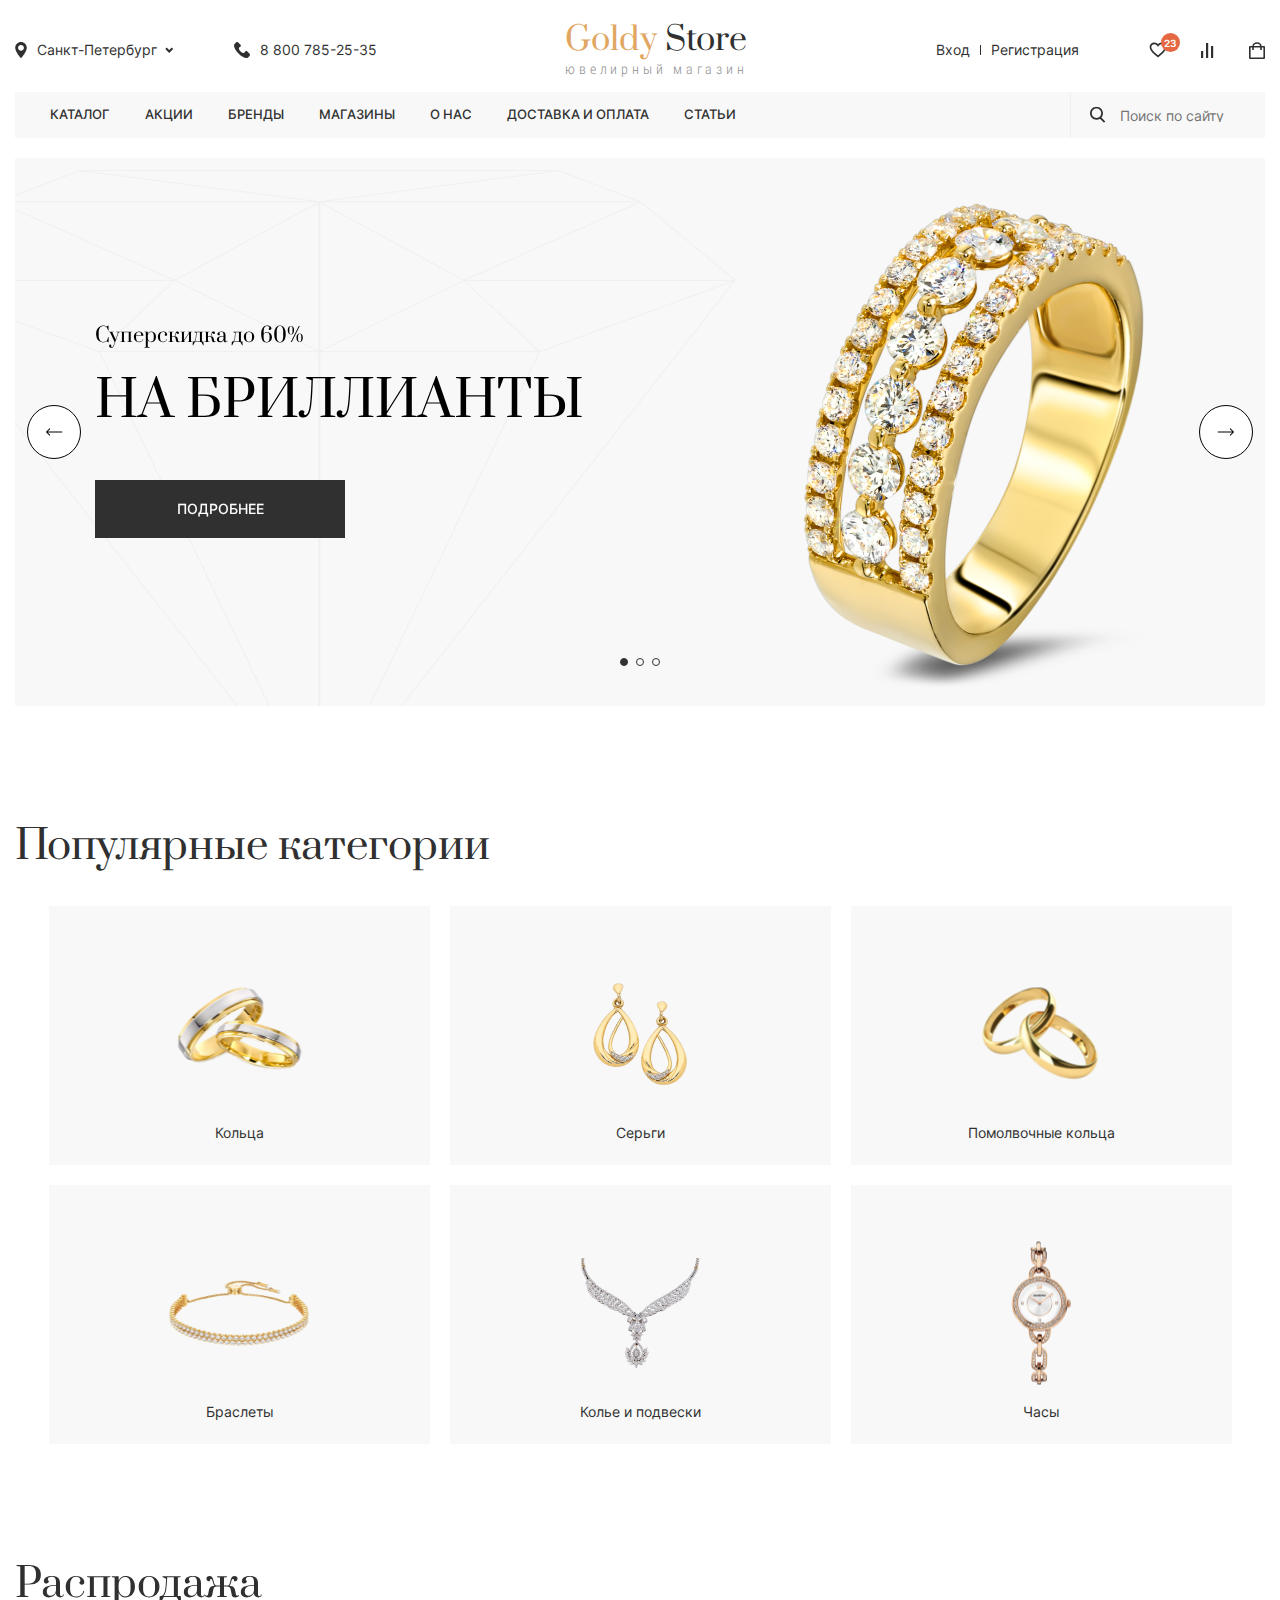
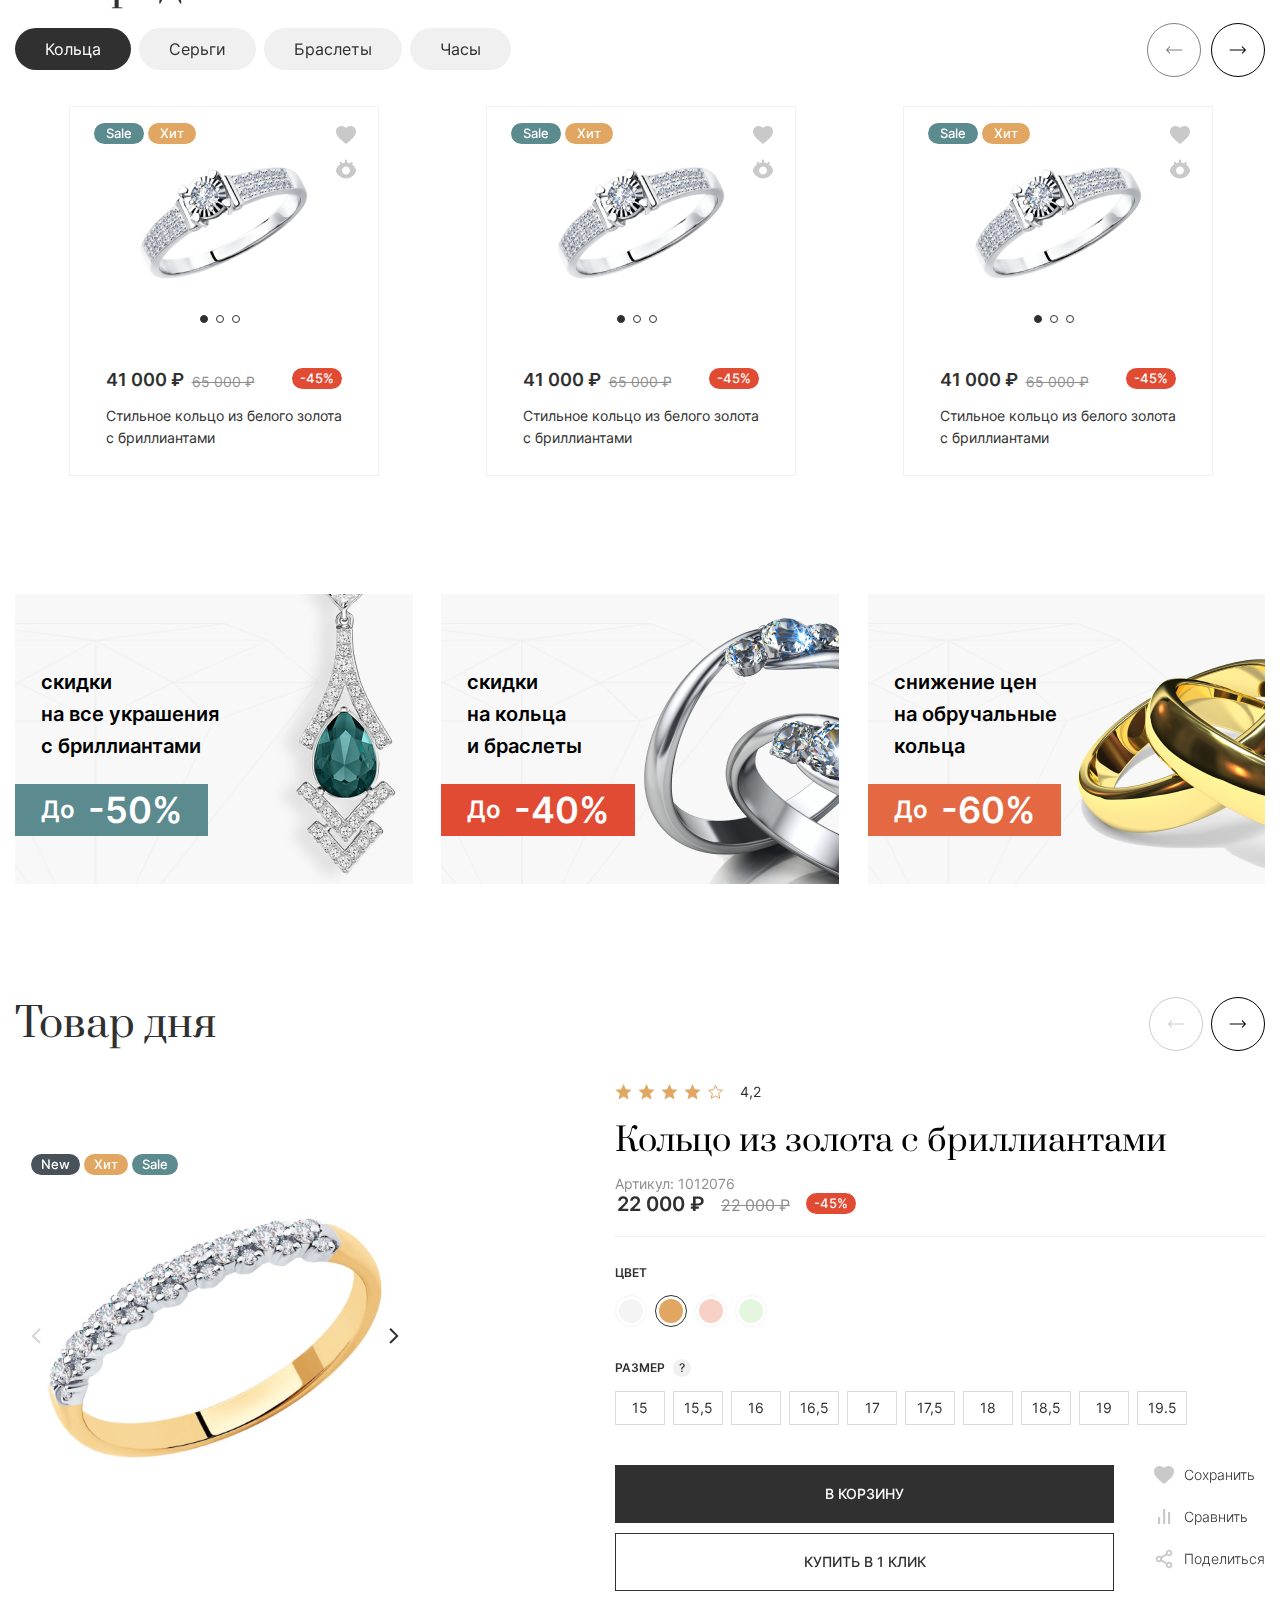
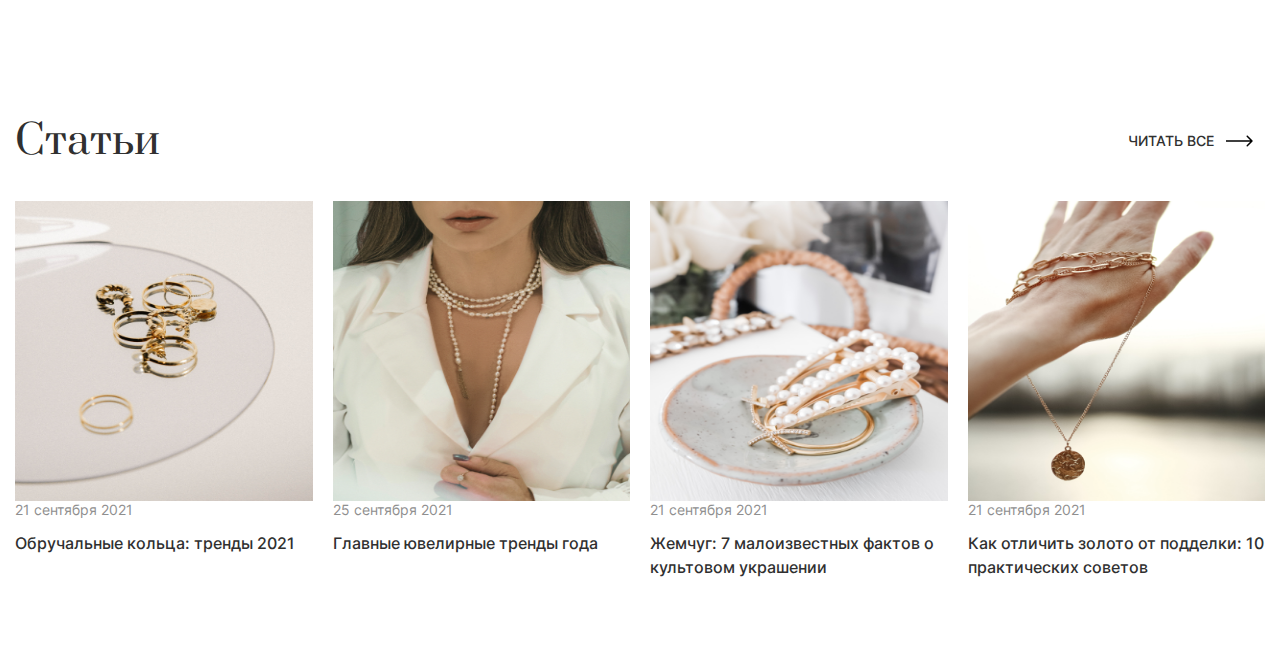
<file: index.html>
<!DOCTYPE html>
<html lang="en">
<head>
    <meta charset="UTF-8">
    <title>Крайт</title>
    <meta name="viewport" content="width=device-width, initial-scale=1.0">
    <link rel="stylesheet" href="assets/css/main-page.css">
    <link rel="stylesheet" href="assets/libs/normalize.css">
    <link rel="stylesheet" href="assets/libs/slick.css">
</head>
<body>


<header class="header">
    <div class="header__background"></div>
    <a href="#" class="header__logo mobile">
        <h2><span>Goldy</span> Store</h2>
        <p>ювелирный магазин</p>
    </a>
    <div class="header__wrapper">
        <div class="header__geolocation">
            <div class="dropdown transparent-dropdown">
                <div class="dropdown__selected transparent-dropdown__selected">
                    <svg width="12" height="16" viewBox="0 0 12 16" fill="none" xmlns="http://www.w3.org/2000/svg">
                        <path d="M5.99992 0C2.80476 0 0.205322 2.59944 0.205322 5.79456C0.205322 9.75981 5.39092 15.581 5.6117 15.8269C5.81907 16.0579 6.18114 16.0575 6.38813 15.8269C6.60892 15.581 11.7945 9.75981 11.7945 5.79456C11.7944 2.59944 9.19504 0 5.99992 0ZM5.99992 8.70997C4.39235 8.70997 3.08454 7.40213 3.08454 5.79456C3.08454 4.187 4.39238 2.87919 5.99992 2.87919C7.60745 2.87919 8.91526 4.18703 8.91526 5.79459C8.91526 7.40216 7.60745 8.70997 5.99992 8.70997Z"
                              fill="#303030"/>
                    </svg>
                    <p class="dropdown__selected-option transparent-dropdown__selected-option">Санкт-Петербург</p>
                    <svg class="dropdown__selected-arrow transparent-dropdown__selected-arrow" width="9" height="6"
                         viewBox="0 0 9 6" fill="none" xmlns="http://www.w3.org/2000/svg">
                        <path d="M1 1.23755L4.23753 4.47508L7.47507 1.23755" stroke="#303030" stroke-width="2"/>
                    </svg>
                </div>
                <ul class="dropdown__list transparent-dropdown__list">
                    <li class="dropdown__list-unit transparent-dropdown__list-unit selected">
                        <p>Санкт-Петербург</p>
                        <svg width="12" height="8" viewBox="0 0 12 8" fill="none" xmlns="http://www.w3.org/2000/svg">
                            <path d="M4.29998 7.89998L0.56665 4.16665L1.28332 3.44998L4.29998 6.46665L10.7 0.0666504L11.4167 0.783317L4.29998 7.89998Z"
                                  fill="black"/>
                        </svg>
                    </li>
                    <li class="dropdown__list-unit transparent-dropdown__list-unit ">
                        <p>Москва</p>
                        <svg width="12" height="8" viewBox="0 0 12 8" fill="none" xmlns="http://www.w3.org/2000/svg">
                            <path d="M4.29998 7.89998L0.56665 4.16665L1.28332 3.44998L4.29998 6.46665L10.7 0.0666504L11.4167 0.783317L4.29998 7.89998Z"
                                  fill="black"/>
                        </svg>
                    </li>
                    <li class="dropdown__list-unit transparent-dropdown__list-unit">
                        <p>Нижний Новгород</p>
                        <svg width="12" height="8" viewBox="0 0 12 8" fill="none" xmlns="http://www.w3.org/2000/svg">
                            <path d="M4.29998 7.89998L0.56665 4.16665L1.28332 3.44998L4.29998 6.46665L10.7 0.0666504L11.4167 0.783317L4.29998 7.89998Z"
                                  fill="black"/>
                        </svg>
                    </li>
                    <li class="dropdown__list-unit transparent-dropdown__list-unit">
                        <p>Ростов-на-Дону</p>
                        <svg width="12" height="8" viewBox="0 0 12 8" fill="none" xmlns="http://www.w3.org/2000/svg">
                            <path d="M4.29998 7.89998L0.56665 4.16665L1.28332 3.44998L4.29998 6.46665L10.7 0.0666504L11.4167 0.783317L4.29998 7.89998Z"
                                  fill="black"/>
                        </svg>
                    </li>
                </ul>
            </div>
        </div>
        <a href="tel:+78007852535" class="header__callback">
            <svg width="16" height="16" viewBox="0 0 16 16" fill="none" xmlns="http://www.w3.org/2000/svg">
                <path d="M15.5645 11.7424L13.3317 9.50954C12.5342 8.71209 11.1786 9.0311 10.8596 10.0678C10.6204 10.7855 9.82292 11.1842 9.10522 11.0247C7.51033 10.626 5.35723 8.5526 4.9585 6.87797C4.71927 6.16024 5.19774 5.36279 5.91544 5.12359C6.95212 4.80461 7.2711 3.44895 6.47365 2.65151L4.2408 0.418659C3.60285 -0.139553 2.64591 -0.139553 2.0877 0.418659L0.572553 1.93381C-0.942594 3.5287 0.732042 7.75516 4.48004 11.5032C8.22803 15.2511 12.4545 17.0056 14.0494 15.4106L15.5645 13.8955C16.1228 13.2575 16.1228 12.3006 15.5645 11.7424Z"
                      fill="#303030"/>
            </svg>
            8 800 785-25-35
        </a>
        <a href="#" class="header__logo">
            <h2><span>Goldy</span> Store</h2>
            <p>ювелирный магазин</p>
        </a>
        <div class="header__authorization">
            <a href="#">Вход</a>
            <hr>
            <a href="#">Регистрация</a>
        </div>
        <div class="header__navigation">
            <a href="#" class="header__navigation-favorites">
                <svg width="18" height="16" viewBox="0 0 18 16" fill="none" xmlns="http://www.w3.org/2000/svg">
                    <path d="M8.99998 15.5C8.46248 15.0233 7.85498 14.5275 7.21248 14H7.20415C4.94165 12.15 2.37748 10.0566 1.24498 7.54829C0.87291 6.74973 0.675732 5.8809 0.666635 4.99996C0.664151 3.7912 1.14895 2.63245 2.01149 1.7856C2.87402 0.938751 4.04147 0.475289 5.24998 0.49996C6.23384 0.501514 7.19651 0.785861 8.02331 1.31913C8.38662 1.55493 8.71533 1.84017 8.99998 2.16663C9.28622 1.84145 9.61502 1.55638 9.97748 1.31913C10.8039 0.785756 11.7664 0.501392 12.75 0.49996C13.9585 0.475289 15.1259 0.938751 15.9885 1.7856C16.851 2.63245 17.3358 3.7912 17.3333 4.99996C17.3248 5.88231 17.1276 6.75262 16.755 7.55246C15.6225 10.0608 13.0591 12.1533 10.7966 14L10.7883 14.0066C10.145 14.5308 9.53831 15.0266 9.00081 15.5066L8.99998 15.5ZM5.24998 2.16663C4.47374 2.15691 3.72504 2.454 3.16665 2.99329C2.62863 3.52176 2.32794 4.24583 2.33324 4.99996C2.34275 5.64204 2.48817 6.27484 2.75998 6.85663C3.29457 7.93888 4.0159 8.91834 4.89081 9.74996C5.71665 10.5833 6.66665 11.39 7.48831 12.0683C7.71581 12.2558 7.94748 12.445 8.17915 12.6341L8.32498 12.7533C8.54748 12.935 8.77748 13.1233 8.99998 13.3083L9.01081 13.2983L9.01581 13.2941H9.02081L9.02831 13.2883H9.03248H9.03664L9.05165 13.2758L9.08581 13.2483L9.09165 13.2433L9.10081 13.2366H9.10581L9.11331 13.23L9.66665 12.7758L9.81165 12.6566C10.0458 12.4658 10.2775 12.2766 10.505 12.0891C11.3266 11.4108 12.2775 10.605 13.1033 9.76746C13.9783 8.93626 14.6997 7.95705 15.2341 6.87496C15.5109 6.28813 15.6584 5.64871 15.6667 4.99996C15.6701 4.24816 15.3696 3.52687 14.8333 2.99996C14.276 2.45823 13.5272 2.1587 12.75 2.16663C11.8016 2.15857 10.8949 2.5561 10.2583 3.25913L8.99998 4.70913L7.74165 3.25913C7.10503 2.5561 6.19838 2.15857 5.24998 2.16663Z"
                          fill="#303030"/>
                </svg>
                <p class="count"><span>23</span></p>
            </a>
            <a href="#" class="header__navigation-chart">
                <svg width="13" height="15" viewBox="0 0 13 15" fill="none" xmlns="http://www.w3.org/2000/svg">
                    <line x1="1.1" y1="8" x2="1.1" y2="15" stroke="#303030" stroke-width="2.2"/>
                    <line x1="6.1" y1="-4.80825e-08" x2="6.1" y2="15" stroke="#303030" stroke-width="2.2"/>
                    <line x1="11.1" y1="3" x2="11.1" y2="15" stroke="#303030" stroke-width="2.2"/>
                </svg>
            </a>
            <a href="#" class="header__navigation-cart">
                <svg width="16" height="17" viewBox="0 0 16 17" fill="none" xmlns="http://www.w3.org/2000/svg">
                    <rect y="4" width="16" height="13" rx="1" fill="white"/>
                    <mask id="path-2-inside-1_698_46" fill="white">
                        <rect y="4" width="16" height="13" rx="1"/>
                    </mask>
                    <rect y="4" width="16" height="13" rx="1" stroke="#303030" stroke-width="3.2"
                          mask="url(#path-2-inside-1_698_46)"/>
                    <path d="M4 8L4 5C4 2.79086 5.79086 1 8 1V1C10.2091 1 12 2.79086 12 5L12 8" stroke="#303030"
                          stroke-width="1.6"/>
                </svg>
            </a>
        </div>
        <nav class="header__menu">
            <ul class="header__menu-list">
                <li class="header__menu-list__unit">
                    <a href="#">Каталог</a>
                </li>
                <li class="header__menu-list__unit">
                    <a href="#">Акции</a>
                </li>
                <li class="header__menu-list__unit">
                    <a href="#">Бренды</a>
                </li>
                <li class="header__menu-list__unit">
                    <a href="#">Магазины</a>
                </li>
                <li class="header__menu-list__unit">
                    <a href="#">О нас</a>
                </li>
                <li class="header__menu-list__unit">
                    <a href="#">Доставка и оплата</a>
                </li>
                <li class="header__menu-list__unit">
                    <a href="#">Статьи</a>
                </li>
            </ul>
            <div class="header__menu-search">
                <label for="search">
                    <svg width="16" height="16" viewBox="0 0 16 16" fill="none" xmlns="http://www.w3.org/2000/svg">
                        <path fill-rule="evenodd" clip-rule="evenodd"
                              d="M11.2 6.5C11.2 9.09574 9.09574 11.2 6.5 11.2C3.90426 11.2 1.8 9.09574 1.8 6.5C1.8 3.90426 3.90426 1.8 6.5 1.8C9.09574 1.8 11.2 3.90426 11.2 6.5ZM10.062 11.938C9.03902 12.6094 7.81512 13 6.5 13C2.91015 13 0 10.0899 0 6.5C0 2.91015 2.91015 0 6.5 0C10.0899 0 13 2.91015 13 6.5C13 8.1561 12.3806 9.66755 11.3609 10.8153L15.2728 14.7272L14 16L10 12L10.062 11.938Z"
                              fill="#303030"/>
                    </svg>
                </label>
                <input id="search" type="text" placeholder="Поиск по сайту">
            </div>
        </nav>
    </div>
    <div class="header__burger">
        <span></span>
        <span></span>
        <span></span>
    </div>
</header>

<div class="main-content">
    <section id="pre-header">
        <div class="container">
            <div class="pre-header">
                <div class="pre-header__slider">
                    <div class="pre-header__slider-slide">
                        <div class="pre-header__slider-slide__left">
                            <h3>Суперскидка до 60%</h3>
                            <h2>НА БРИЛЛИАНТЫ</h2>
                            <a class="colored-button" href="#">Подробнее</a>
                        </div>
                        <img src="assets/img/pre-header/pre-header.png" alt="" class="pre-header__slider-slide__right">
                        <img src="assets/img/pre-header/pre-header-background.png" alt="" class="pre-header__slider-slide__background">
                    </div>
                    <div class="pre-header__slider-slide">
                        <div class="pre-header__slider-slide__left">
                            <h3>Суперскидка до 60%</h3>
                            <h2>НА БРИЛЛИАНТЫ</h2>
                            <a class="colored-button" href="#">Подробнее</a>
                        </div>
                        <img src="assets/img/pre-header/pre-header.png" alt="" class="pre-header__slider-slide__right">
                        <img src="assets/img/pre-header/pre-header-background.png" alt="" class="pre-header__slider-slide__background">
                    </div>
                    <div class="pre-header__slider-slide">
                        <div class="pre-header__slider-slide__left">
                            <h3>Суперскидка до 60%</h3>
                            <h2>НА БРИЛЛИАНТЫ</h2>
                            <a class="colored-button" href="#">Подробнее</a>
                        </div>
                        <img src="assets/img/pre-header/pre-header.png" alt="" class="pre-header__slider-slide__right">
                        <img src="assets/img/pre-header/pre-header-background.png" alt="" class="pre-header__slider-slide__background">
                    </div>
                </div>
                <div class="pre-header__navigation">
                    <div class="pre-header__navigation-arrows">
                        <div class="navigation-arrow pre-header-prev reverse">
                            <svg width="17" height="8" viewBox="0 0 17 8" fill="none" xmlns="http://www.w3.org/2000/svg">
                                <path d="M16.3536 4.35355C16.5488 4.15829 16.5488 3.84171 16.3536 3.64645L13.1716 0.464465C12.9763 0.269203 12.6597 0.269203 12.4645 0.464465C12.2692 0.659727 12.2692 0.97631 12.4645 1.17157L15.2929 4L12.4645 6.82843C12.2692 7.02369 12.2692 7.34027 12.4645 7.53553C12.6597 7.73079 12.9763 7.73079 13.1716 7.53553L16.3536 4.35355ZM4.37114e-08 4.5L16 4.5L16 3.5L-4.37114e-08 3.5L4.37114e-08 4.5Z" fill="black"/>
                            </svg>
                        </div>
                        <div class="navigation-arrow pre-header-next">
                            <svg width="17" height="8" viewBox="0 0 17 8" fill="none" xmlns="http://www.w3.org/2000/svg">
                                <path d="M16.3536 4.35355C16.5488 4.15829 16.5488 3.84171 16.3536 3.64645L13.1716 0.464465C12.9763 0.269203 12.6597 0.269203 12.4645 0.464465C12.2692 0.659727 12.2692 0.97631 12.4645 1.17157L15.2929 4L12.4645 6.82843C12.2692 7.02369 12.2692 7.34027 12.4645 7.53553C12.6597 7.73079 12.9763 7.73079 13.1716 7.53553L16.3536 4.35355ZM4.37114e-08 4.5L16 4.5L16 3.5L-4.37114e-08 3.5L4.37114e-08 4.5Z" fill="black"/>
                            </svg>
                        </div>
                    </div>
                    <div class="pre-header__navigation-dots"></div>
                </div>
            </div>
        </div>
    </section>
    <section id="popular-categories">
        <div class="container">
            <div class="popular-categories">
                <h2 class="tittle">Популярные категории</h2>
                <ul class="popular-categories__list">
                    <li class="popular-categories__list-unit">
                        <a href="#">
                            <div class="image-wrapper">
                                <img src="assets/img/popular-categories/popular-category1.png" alt="popular-category">
                            </div>
                            <p>Кольца</p>
                        </a>
                    </li>
                    <li class="popular-categories__list-unit">
                        <a href="#">
                            <div class="image-wrapper">
                                <img src="assets/img/popular-categories/popular-category2.png" alt="popular-category">
                            </div>
                            <p>Серьги</p>
                        </a>
                    </li>
                    <li class="popular-categories__list-unit">
                        <a href="#">
                            <div class="image-wrapper">
                                <img src="assets/img/popular-categories/popular-category3.png" alt="popular-category">
                            </div>
                            <p>Помолвочные кольца</p>
                        </a>
                    </li>
                    <li class="popular-categories__list-unit">
                        <a href="#">
                            <div class="image-wrapper">
                                <img src="assets/img/popular-categories/popular-category4.png" alt="popular-category">
                            </div>
                            <p>Браслеты</p>
                        </a>
                    </li>
                    <li class="popular-categories__list-unit">
                        <a href="#">
                            <div class="image-wrapper">
                                <img src="assets/img/popular-categories/popular-category5.png" alt="popular-category">
                            </div>
                            <p>Колье и подвески</p>
                        </a>
                    </li>
                    <li class="popular-categories__list-unit">
                        <a href="#">
                            <div class="image-wrapper">
                                <img src="assets/img/popular-categories/popular-category6.png" alt="popular-category">
                            </div>
                            <p>Часы</p>
                        </a>
                    </li>
                </ul>
            </div>
        </div>
    </section>
    <section id="sale">
        <div class="container">
            <div class="sale">
                <h2 class="tittle">Распродажа</h2>
                <div class="sale__button-list">
                    <div data-sale-slider="ring" class="small-button sale-js-button active">Кольца</div>
                    <div data-sale-slider="earring" class="small-button sale-js-button">Серьги</div>
                    <div data-sale-slider="bracelet" class="small-button sale-js-button">Браслеты</div>
                    <div data-sale-slider="watch" class="small-button sale-js-button">Часы</div>
                </div>
                <div class="sale__slider-list">
                    <div data-sale-slider="ring" class="sale__slider-list__unit active">
                        <div data-slider-name="sale-1" class="sale__slider-list__unit-slider sale-slider sale-1">
                            <div class="product-card">
                                <div class="product-card__unit">
                                    <div data-slider-name="product-card-1" class="product-card__unit-slider product-card-1-slider">
                                        <div class="product-card__unit-slider__slide">
                                            <img src="assets/img/ui-kit/product-unit-image1.png" alt="product-unit">
                                        </div>
                                        <div class="product-card__unit-slider__slide">
                                            <img src="assets/img/ui-kit/product-unit-image2.png" alt="product-unit">
                                        </div>
                                        <div class="product-card__unit-slider__slide">
                                            <img src="assets/img/ui-kit/product-unit-image2.png" alt="product-unit">
                                        </div>
                                    </div>
                                    <svg class="watch-icon" width="20" height="20" viewBox="0 0 20 20" fill="none" xmlns="http://www.w3.org/2000/svg">
                                        <path fill-rule="evenodd" clip-rule="evenodd" d="M11.0044 1.5C11.0044 0.947715 10.5567 0.5 10.0044 0.5C9.45211 0.5 9.00439 0.947715 9.00439 1.5V3.54989C8.04476 3.64609 7.12848 3.87731 6.27405 4.20772L5.4446 3.05037C5.12289 2.60146 4.49817 2.49836 4.04927 2.82007C3.60036 3.14179 3.49726 3.76651 3.81898 4.21541L4.45792 5.10695C3.92702 5.43178 3.434 5.79271 2.98539 6.17708C1.24791 7.6658 0 9.66836 0 11.5C0 13.3316 1.24791 15.3342 2.98539 16.8229C4.76222 18.3453 7.23586 19.5 10 19.5C12.7639 19.5 15.2376 18.3462 17.0145 16.8241C18.7522 15.3355 20 13.333 20 11.5C20 9.66702 18.7522 7.66444 17.0145 6.17591C16.6848 5.89346 16.331 5.62368 15.9559 5.37161L16.6253 4.43759C16.947 3.98869 16.844 3.36398 16.3951 3.04225C15.9462 2.72053 15.3214 2.82362 14.9997 3.27252L14.1918 4.39975C13.2102 3.96793 12.1376 3.66528 11.0044 3.55075V1.5ZM10 7.5C7.79086 7.5 6 9.29086 6 11.5C6 13.7091 7.79086 15.5 10 15.5C12.2091 15.5 14 13.7091 14 11.5C14 9.29086 12.2091 7.5 10 7.5Z" fill="#C9C9C9"/>
                                    </svg>
                                    <svg class="like-icon" width="20" height="18" viewBox="0 0 20 18" fill="none" xmlns="http://www.w3.org/2000/svg">
                                        <path d="M7.94668e-08 5.39995C-0.000248434 3.95029 0.582385 2.5614 1.61681 1.54578C2.65124 0.530159 4.05058 -0.026895 5.5 -4.93311e-05C7.21732 -0.00916934 8.85599 0.719125 10 1.99995C11.144 0.719125 12.7827 -0.00916934 14.5 -4.93311e-05C15.9494 -0.026895 17.3488 0.530159 18.3832 1.54578C19.4176 2.5614 20.0002 3.95029 20 5.39995C20 10.756 13.621 14.8 10 18C6.387 14.773 7.94668e-08 10.76 7.94668e-08 5.39995Z" fill="#C9C9C9"/>
                                    </svg>
                                    <div class="product-card__unit__stock">
                                        <p class="sale-promotion">Sale</p>
                                        <p class="hit">Хит</p>
                                    </div>
                                    <div class="product-card__unit__description">
                                        <div class="product-card__unit__description-price">
                                            <h4>41 000 ₽</h4>
                                            <p>65 000 ₽</p>
                                            <span>-45%</span>
                                        </div>
                                        <p class="product-card__unit__description-specification">
                                            Стильное кольцо из белого золота <br> c бриллиантами
                                        </p>
                                    </div>
                                    <div class="product-card__unit-type dropdown colored-dropdown">
                                        <div class="dropdown__selected colored-dropdown__selected">
                                            <p class="dropdown__selected-option colored-dropdown__selected-option">Белое золото</p>
                                            <svg class="dropdown__selected-arrow" width="9" height="6" viewBox="0 0 9 6" fill="none" xmlns="http://www.w3.org/2000/svg">
                                                <path d="M1 1.23755L4.23753 4.47508L7.47507 1.23755" stroke="#303030" stroke-width="2"/>
                                            </svg>
                                        </div>
                                        <ul class="dropdown__list colored-dropdown__list">
                                            <li class="dropdown__list-unit colored-dropdown__list-unit selected">
                                                <p>Белое золото</p>
                                                <svg width="12" height="8" viewBox="0 0 12 8" fill="none" xmlns="http://www.w3.org/2000/svg">
                                                    <path d="M4.29998 7.89998L0.56665 4.16665L1.28332 3.44998L4.29998 6.46665L10.7 0.0666504L11.4167 0.783317L4.29998 7.89998Z" fill="black"/>
                                                </svg>
                                            </li>
                                            <li class="dropdown__list-unit colored-dropdown__list-unit">
                                                <p>Желтое золото</p>
                                                <svg width="12" height="8" viewBox="0 0 12 8" fill="none" xmlns="http://www.w3.org/2000/svg">
                                                    <path d="M4.29998 7.89998L0.56665 4.16665L1.28332 3.44998L4.29998 6.46665L10.7 0.0666504L11.4167 0.783317L4.29998 7.89998Z" fill="black"/>
                                                </svg>
                                            </li>
                                            <li class="dropdown__list-unit colored-dropdown__list-unit">
                                                <p>Серебро</p>
                                                <svg width="12" height="8" viewBox="0 0 12 8" fill="none" xmlns="http://www.w3.org/2000/svg">
                                                    <path d="M4.29998 7.89998L0.56665 4.16665L1.28332 3.44998L4.29998 6.46665L10.7 0.0666504L11.4167 0.783317L4.29998 7.89998Z" fill="black"/>
                                                </svg>
                                            </li>
                                        </ul>
                                    </div>
                                    <div class="product-card__unit-size dropdown colored-dropdown">
                                        <div class="dropdown__selected colored-dropdown__selected">
                                            <p class="dropdown__selected-option colored-dropdown__selected-option">Размер: 16</p>
                                            <svg class="dropdown__selected-arrow" width="9" height="6" viewBox="0 0 9 6" fill="none" xmlns="http://www.w3.org/2000/svg">
                                                <path d="M1 1.23755L4.23753 4.47508L7.47507 1.23755" stroke="#303030" stroke-width="2"/>
                                            </svg>
                                        </div>
                                        <ul class="dropdown__list colored-dropdown__list">
                                            <li class="dropdown__list-unit colored-dropdown__list-unit">
                                                <p>Размер: 15</p>
                                                <svg width="12" height="8" viewBox="0 0 12 8" fill="none" xmlns="http://www.w3.org/2000/svg">
                                                    <path d="M4.29998 7.89998L0.56665 4.16665L1.28332 3.44998L4.29998 6.46665L10.7 0.0666504L11.4167 0.783317L4.29998 7.89998Z" fill="black"/>
                                                </svg>
                                            </li>
                                            <li class="dropdown__list-unit colored-dropdown__list-unit selected">
                                                <p>Размер: 16</p>
                                                <svg width="12" height="8" viewBox="0 0 12 8" fill="none" xmlns="http://www.w3.org/2000/svg">
                                                    <path d="M4.29998 7.89998L0.56665 4.16665L1.28332 3.44998L4.29998 6.46665L10.7 0.0666504L11.4167 0.783317L4.29998 7.89998Z" fill="black"/>
                                                </svg>
                                            </li>
                                            <li class="dropdown__list-unit colored-dropdown__list-unit">
                                                <p>Размер: 17</p>
                                                <svg width="12" height="8" viewBox="0 0 12 8" fill="none" xmlns="http://www.w3.org/2000/svg">
                                                    <path d="M4.29998 7.89998L0.56665 4.16665L1.28332 3.44998L4.29998 6.46665L10.7 0.0666504L11.4167 0.783317L4.29998 7.89998Z" fill="black"/>
                                                </svg>
                                            </li>
                                        </ul>
                                    </div>
                                </div>
                            </div>
                            <div class="product-card">
                                <div class="product-card__unit">
                                    <div data-slider-name="product-card-2" class="product-card__unit-slider product-card-2-slider">
                                        <div class="product-card__unit-slider__slide">
                                            <img src="assets/img/ui-kit/product-unit-image1.png" alt="product-unit">
                                        </div>
                                        <div class="product-card__unit-slider__slide">
                                            <img src="assets/img/ui-kit/product-unit-image2.png" alt="product-unit">
                                        </div>
                                        <div class="product-card__unit-slider__slide">
                                            <img src="assets/img/ui-kit/product-unit-image2.png" alt="product-unit">
                                        </div>
                                    </div>
                                    <svg class="watch-icon" width="20" height="20" viewBox="0 0 20 20" fill="none" xmlns="http://www.w3.org/2000/svg">
                                        <path fill-rule="evenodd" clip-rule="evenodd" d="M11.0044 1.5C11.0044 0.947715 10.5567 0.5 10.0044 0.5C9.45211 0.5 9.00439 0.947715 9.00439 1.5V3.54989C8.04476 3.64609 7.12848 3.87731 6.27405 4.20772L5.4446 3.05037C5.12289 2.60146 4.49817 2.49836 4.04927 2.82007C3.60036 3.14179 3.49726 3.76651 3.81898 4.21541L4.45792 5.10695C3.92702 5.43178 3.434 5.79271 2.98539 6.17708C1.24791 7.6658 0 9.66836 0 11.5C0 13.3316 1.24791 15.3342 2.98539 16.8229C4.76222 18.3453 7.23586 19.5 10 19.5C12.7639 19.5 15.2376 18.3462 17.0145 16.8241C18.7522 15.3355 20 13.333 20 11.5C20 9.66702 18.7522 7.66444 17.0145 6.17591C16.6848 5.89346 16.331 5.62368 15.9559 5.37161L16.6253 4.43759C16.947 3.98869 16.844 3.36398 16.3951 3.04225C15.9462 2.72053 15.3214 2.82362 14.9997 3.27252L14.1918 4.39975C13.2102 3.96793 12.1376 3.66528 11.0044 3.55075V1.5ZM10 7.5C7.79086 7.5 6 9.29086 6 11.5C6 13.7091 7.79086 15.5 10 15.5C12.2091 15.5 14 13.7091 14 11.5C14 9.29086 12.2091 7.5 10 7.5Z" fill="#C9C9C9"/>
                                    </svg>
                                    <svg class="like-icon" width="20" height="18" viewBox="0 0 20 18" fill="none" xmlns="http://www.w3.org/2000/svg">
                                        <path d="M7.94668e-08 5.39995C-0.000248434 3.95029 0.582385 2.5614 1.61681 1.54578C2.65124 0.530159 4.05058 -0.026895 5.5 -4.93311e-05C7.21732 -0.00916934 8.85599 0.719125 10 1.99995C11.144 0.719125 12.7827 -0.00916934 14.5 -4.93311e-05C15.9494 -0.026895 17.3488 0.530159 18.3832 1.54578C19.4176 2.5614 20.0002 3.95029 20 5.39995C20 10.756 13.621 14.8 10 18C6.387 14.773 7.94668e-08 10.76 7.94668e-08 5.39995Z" fill="#C9C9C9"/>
                                    </svg>
                                    <div class="product-card__unit__stock">
                                        <p class="sale-promotion">Sale</p>
                                        <p class="hit">Хит</p>
                                    </div>
                                    <div class="product-card__unit__description">
                                        <div class="product-card__unit__description-price">
                                            <h4>41 000 ₽</h4>
                                            <p>65 000 ₽</p>
                                            <span>-45%</span>
                                        </div>
                                        <p class="product-card__unit__description-specification">
                                            Стильное кольцо из белого золота <br> c бриллиантами
                                        </p>
                                    </div>
                                    <div class="product-card__unit-type dropdown colored-dropdown">
                                        <div class="dropdown__selected colored-dropdown__selected">
                                            <p class="dropdown__selected-option colored-dropdown__selected-option">Белое золото</p>
                                            <svg class="dropdown__selected-arrow" width="9" height="6" viewBox="0 0 9 6" fill="none" xmlns="http://www.w3.org/2000/svg">
                                                <path d="M1 1.23755L4.23753 4.47508L7.47507 1.23755" stroke="#303030" stroke-width="2"/>
                                            </svg>
                                        </div>
                                        <ul class="dropdown__list colored-dropdown__list">
                                            <li class="dropdown__list-unit colored-dropdown__list-unit selected">
                                                <p>Белое золото</p>
                                                <svg width="12" height="8" viewBox="0 0 12 8" fill="none" xmlns="http://www.w3.org/2000/svg">
                                                    <path d="M4.29998 7.89998L0.56665 4.16665L1.28332 3.44998L4.29998 6.46665L10.7 0.0666504L11.4167 0.783317L4.29998 7.89998Z" fill="black"/>
                                                </svg>
                                            </li>
                                            <li class="dropdown__list-unit colored-dropdown__list-unit">
                                                <p>Желтое золото</p>
                                                <svg width="12" height="8" viewBox="0 0 12 8" fill="none" xmlns="http://www.w3.org/2000/svg">
                                                    <path d="M4.29998 7.89998L0.56665 4.16665L1.28332 3.44998L4.29998 6.46665L10.7 0.0666504L11.4167 0.783317L4.29998 7.89998Z" fill="black"/>
                                                </svg>
                                            </li>
                                            <li class="dropdown__list-unit colored-dropdown__list-unit">
                                                <p>Серебро</p>
                                                <svg width="12" height="8" viewBox="0 0 12 8" fill="none" xmlns="http://www.w3.org/2000/svg">
                                                    <path d="M4.29998 7.89998L0.56665 4.16665L1.28332 3.44998L4.29998 6.46665L10.7 0.0666504L11.4167 0.783317L4.29998 7.89998Z" fill="black"/>
                                                </svg>
                                            </li>
                                        </ul>
                                    </div>
                                    <div class="product-card__unit-size dropdown colored-dropdown">
                                        <div class="dropdown__selected colored-dropdown__selected">
                                            <p class="dropdown__selected-option colored-dropdown__selected-option">Размер: 16</p>
                                            <svg class="dropdown__selected-arrow" width="9" height="6" viewBox="0 0 9 6" fill="none" xmlns="http://www.w3.org/2000/svg">
                                                <path d="M1 1.23755L4.23753 4.47508L7.47507 1.23755" stroke="#303030" stroke-width="2"/>
                                            </svg>
                                        </div>
                                        <ul class="dropdown__list colored-dropdown__list">
                                            <li class="dropdown__list-unit colored-dropdown__list-unit">
                                                <p>Размер: 15</p>
                                                <svg width="12" height="8" viewBox="0 0 12 8" fill="none" xmlns="http://www.w3.org/2000/svg">
                                                    <path d="M4.29998 7.89998L0.56665 4.16665L1.28332 3.44998L4.29998 6.46665L10.7 0.0666504L11.4167 0.783317L4.29998 7.89998Z" fill="black"/>
                                                </svg>
                                            </li>
                                            <li class="dropdown__list-unit colored-dropdown__list-unit selected">
                                                <p>Размер: 16</p>
                                                <svg width="12" height="8" viewBox="0 0 12 8" fill="none" xmlns="http://www.w3.org/2000/svg">
                                                    <path d="M4.29998 7.89998L0.56665 4.16665L1.28332 3.44998L4.29998 6.46665L10.7 0.0666504L11.4167 0.783317L4.29998 7.89998Z" fill="black"/>
                                                </svg>
                                            </li>
                                            <li class="dropdown__list-unit colored-dropdown__list-unit">
                                                <p>Размер: 17</p>
                                                <svg width="12" height="8" viewBox="0 0 12 8" fill="none" xmlns="http://www.w3.org/2000/svg">
                                                    <path d="M4.29998 7.89998L0.56665 4.16665L1.28332 3.44998L4.29998 6.46665L10.7 0.0666504L11.4167 0.783317L4.29998 7.89998Z" fill="black"/>
                                                </svg>
                                            </li>
                                        </ul>
                                    </div>
                                </div>
                            </div>
                            <div class="product-card">
                                <div class="product-card__unit">
                                    <div data-slider-name="product-card-3" class="product-card__unit-slider product-card-3-slider">
                                        <div class="product-card__unit-slider__slide">
                                            <img src="assets/img/ui-kit/product-unit-image1.png" alt="product-unit">
                                        </div>
                                        <div class="product-card__unit-slider__slide">
                                            <img src="assets/img/ui-kit/product-unit-image2.png" alt="product-unit">
                                        </div>
                                        <div class="product-card__unit-slider__slide">
                                            <img src="assets/img/ui-kit/product-unit-image2.png" alt="product-unit">
                                        </div>
                                    </div>
                                    <svg class="watch-icon" width="20" height="20" viewBox="0 0 20 20" fill="none" xmlns="http://www.w3.org/2000/svg">
                                        <path fill-rule="evenodd" clip-rule="evenodd" d="M11.0044 1.5C11.0044 0.947715 10.5567 0.5 10.0044 0.5C9.45211 0.5 9.00439 0.947715 9.00439 1.5V3.54989C8.04476 3.64609 7.12848 3.87731 6.27405 4.20772L5.4446 3.05037C5.12289 2.60146 4.49817 2.49836 4.04927 2.82007C3.60036 3.14179 3.49726 3.76651 3.81898 4.21541L4.45792 5.10695C3.92702 5.43178 3.434 5.79271 2.98539 6.17708C1.24791 7.6658 0 9.66836 0 11.5C0 13.3316 1.24791 15.3342 2.98539 16.8229C4.76222 18.3453 7.23586 19.5 10 19.5C12.7639 19.5 15.2376 18.3462 17.0145 16.8241C18.7522 15.3355 20 13.333 20 11.5C20 9.66702 18.7522 7.66444 17.0145 6.17591C16.6848 5.89346 16.331 5.62368 15.9559 5.37161L16.6253 4.43759C16.947 3.98869 16.844 3.36398 16.3951 3.04225C15.9462 2.72053 15.3214 2.82362 14.9997 3.27252L14.1918 4.39975C13.2102 3.96793 12.1376 3.66528 11.0044 3.55075V1.5ZM10 7.5C7.79086 7.5 6 9.29086 6 11.5C6 13.7091 7.79086 15.5 10 15.5C12.2091 15.5 14 13.7091 14 11.5C14 9.29086 12.2091 7.5 10 7.5Z" fill="#C9C9C9"/>
                                    </svg>
                                    <svg class="like-icon" width="20" height="18" viewBox="0 0 20 18" fill="none" xmlns="http://www.w3.org/2000/svg">
                                        <path d="M7.94668e-08 5.39995C-0.000248434 3.95029 0.582385 2.5614 1.61681 1.54578C2.65124 0.530159 4.05058 -0.026895 5.5 -4.93311e-05C7.21732 -0.00916934 8.85599 0.719125 10 1.99995C11.144 0.719125 12.7827 -0.00916934 14.5 -4.93311e-05C15.9494 -0.026895 17.3488 0.530159 18.3832 1.54578C19.4176 2.5614 20.0002 3.95029 20 5.39995C20 10.756 13.621 14.8 10 18C6.387 14.773 7.94668e-08 10.76 7.94668e-08 5.39995Z" fill="#C9C9C9"/>
                                    </svg>
                                    <div class="product-card__unit__stock">
                                        <p class="sale-promotion">Sale</p>
                                        <p class="hit">Хит</p>
                                    </div>
                                    <div class="product-card__unit__description">
                                        <div class="product-card__unit__description-price">
                                            <h4>41 000 ₽</h4>
                                            <p>65 000 ₽</p>
                                            <span>-45%</span>
                                        </div>
                                        <p class="product-card__unit__description-specification">
                                            Стильное кольцо из белого золота <br> c бриллиантами
                                        </p>
                                    </div>
                                    <div class="product-card__unit-type dropdown colored-dropdown">
                                        <div class="dropdown__selected colored-dropdown__selected">
                                            <p class="dropdown__selected-option colored-dropdown__selected-option">Белое золото</p>
                                            <svg class="dropdown__selected-arrow" width="9" height="6" viewBox="0 0 9 6" fill="none" xmlns="http://www.w3.org/2000/svg">
                                                <path d="M1 1.23755L4.23753 4.47508L7.47507 1.23755" stroke="#303030" stroke-width="2"/>
                                            </svg>
                                        </div>
                                        <ul class="dropdown__list colored-dropdown__list">
                                            <li class="dropdown__list-unit colored-dropdown__list-unit selected">
                                                <p>Белое золото</p>
                                                <svg width="12" height="8" viewBox="0 0 12 8" fill="none" xmlns="http://www.w3.org/2000/svg">
                                                    <path d="M4.29998 7.89998L0.56665 4.16665L1.28332 3.44998L4.29998 6.46665L10.7 0.0666504L11.4167 0.783317L4.29998 7.89998Z" fill="black"/>
                                                </svg>
                                            </li>
                                            <li class="dropdown__list-unit colored-dropdown__list-unit">
                                                <p>Желтое золото</p>
                                                <svg width="12" height="8" viewBox="0 0 12 8" fill="none" xmlns="http://www.w3.org/2000/svg">
                                                    <path d="M4.29998 7.89998L0.56665 4.16665L1.28332 3.44998L4.29998 6.46665L10.7 0.0666504L11.4167 0.783317L4.29998 7.89998Z" fill="black"/>
                                                </svg>
                                            </li>
                                            <li class="dropdown__list-unit colored-dropdown__list-unit">
                                                <p>Серебро</p>
                                                <svg width="12" height="8" viewBox="0 0 12 8" fill="none" xmlns="http://www.w3.org/2000/svg">
                                                    <path d="M4.29998 7.89998L0.56665 4.16665L1.28332 3.44998L4.29998 6.46665L10.7 0.0666504L11.4167 0.783317L4.29998 7.89998Z" fill="black"/>
                                                </svg>
                                            </li>
                                        </ul>
                                    </div>
                                    <div class="product-card__unit-size dropdown colored-dropdown">
                                        <div class="dropdown__selected colored-dropdown__selected">
                                            <p class="dropdown__selected-option colored-dropdown__selected-option">Размер: 16</p>
                                            <svg class="dropdown__selected-arrow" width="9" height="6" viewBox="0 0 9 6" fill="none" xmlns="http://www.w3.org/2000/svg">
                                                <path d="M1 1.23755L4.23753 4.47508L7.47507 1.23755" stroke="#303030" stroke-width="2"/>
                                            </svg>
                                        </div>
                                        <ul class="dropdown__list colored-dropdown__list">
                                            <li class="dropdown__list-unit colored-dropdown__list-unit">
                                                <p>Размер: 15</p>
                                                <svg width="12" height="8" viewBox="0 0 12 8" fill="none" xmlns="http://www.w3.org/2000/svg">
                                                    <path d="M4.29998 7.89998L0.56665 4.16665L1.28332 3.44998L4.29998 6.46665L10.7 0.0666504L11.4167 0.783317L4.29998 7.89998Z" fill="black"/>
                                                </svg>
                                            </li>
                                            <li class="dropdown__list-unit colored-dropdown__list-unit selected">
                                                <p>Размер: 16</p>
                                                <svg width="12" height="8" viewBox="0 0 12 8" fill="none" xmlns="http://www.w3.org/2000/svg">
                                                    <path d="M4.29998 7.89998L0.56665 4.16665L1.28332 3.44998L4.29998 6.46665L10.7 0.0666504L11.4167 0.783317L4.29998 7.89998Z" fill="black"/>
                                                </svg>
                                            </li>
                                            <li class="dropdown__list-unit colored-dropdown__list-unit">
                                                <p>Размер: 17</p>
                                                <svg width="12" height="8" viewBox="0 0 12 8" fill="none" xmlns="http://www.w3.org/2000/svg">
                                                    <path d="M4.29998 7.89998L0.56665 4.16665L1.28332 3.44998L4.29998 6.46665L10.7 0.0666504L11.4167 0.783317L4.29998 7.89998Z" fill="black"/>
                                                </svg>
                                            </li>
                                        </ul>
                                    </div>
                                </div>
                            </div>
                            <div class="product-card">
                                <div class="product-card__unit">
                                    <div data-slider-name="product-card-4" class="product-card__unit-slider product-card-4-slider">
                                        <div class="product-card__unit-slider__slide">
                                            <img src="assets/img/ui-kit/product-unit-image1.png" alt="product-unit">
                                        </div>
                                        <div class="product-card__unit-slider__slide">
                                            <img src="assets/img/ui-kit/product-unit-image2.png" alt="product-unit">
                                        </div>
                                        <div class="product-card__unit-slider__slide">
                                            <img src="assets/img/ui-kit/product-unit-image2.png" alt="product-unit">
                                        </div>
                                    </div>
                                    <svg class="watch-icon" width="20" height="20" viewBox="0 0 20 20" fill="none" xmlns="http://www.w3.org/2000/svg">
                                        <path fill-rule="evenodd" clip-rule="evenodd" d="M11.0044 1.5C11.0044 0.947715 10.5567 0.5 10.0044 0.5C9.45211 0.5 9.00439 0.947715 9.00439 1.5V3.54989C8.04476 3.64609 7.12848 3.87731 6.27405 4.20772L5.4446 3.05037C5.12289 2.60146 4.49817 2.49836 4.04927 2.82007C3.60036 3.14179 3.49726 3.76651 3.81898 4.21541L4.45792 5.10695C3.92702 5.43178 3.434 5.79271 2.98539 6.17708C1.24791 7.6658 0 9.66836 0 11.5C0 13.3316 1.24791 15.3342 2.98539 16.8229C4.76222 18.3453 7.23586 19.5 10 19.5C12.7639 19.5 15.2376 18.3462 17.0145 16.8241C18.7522 15.3355 20 13.333 20 11.5C20 9.66702 18.7522 7.66444 17.0145 6.17591C16.6848 5.89346 16.331 5.62368 15.9559 5.37161L16.6253 4.43759C16.947 3.98869 16.844 3.36398 16.3951 3.04225C15.9462 2.72053 15.3214 2.82362 14.9997 3.27252L14.1918 4.39975C13.2102 3.96793 12.1376 3.66528 11.0044 3.55075V1.5ZM10 7.5C7.79086 7.5 6 9.29086 6 11.5C6 13.7091 7.79086 15.5 10 15.5C12.2091 15.5 14 13.7091 14 11.5C14 9.29086 12.2091 7.5 10 7.5Z" fill="#C9C9C9"/>
                                    </svg>
                                    <svg class="like-icon" width="20" height="18" viewBox="0 0 20 18" fill="none" xmlns="http://www.w3.org/2000/svg">
                                        <path d="M7.94668e-08 5.39995C-0.000248434 3.95029 0.582385 2.5614 1.61681 1.54578C2.65124 0.530159 4.05058 -0.026895 5.5 -4.93311e-05C7.21732 -0.00916934 8.85599 0.719125 10 1.99995C11.144 0.719125 12.7827 -0.00916934 14.5 -4.93311e-05C15.9494 -0.026895 17.3488 0.530159 18.3832 1.54578C19.4176 2.5614 20.0002 3.95029 20 5.39995C20 10.756 13.621 14.8 10 18C6.387 14.773 7.94668e-08 10.76 7.94668e-08 5.39995Z" fill="#C9C9C9"/>
                                    </svg>
                                    <div class="product-card__unit__stock">
                                        <p class="sale-promotion">Sale</p>
                                        <p class="hit">Хит</p>
                                    </div>
                                    <div class="product-card__unit__description">
                                        <div class="product-card__unit__description-price">
                                            <h4>41 000 ₽</h4>
                                            <p>65 000 ₽</p>
                                            <span>-45%</span>
                                        </div>
                                        <p class="product-card__unit__description-specification">
                                            Стильное кольцо из белого золота <br> c бриллиантами
                                        </p>
                                    </div>
                                    <div class="product-card__unit-type dropdown colored-dropdown">
                                        <div class="dropdown__selected colored-dropdown__selected">
                                            <p class="dropdown__selected-option colored-dropdown__selected-option">Белое золото</p>
                                            <svg class="dropdown__selected-arrow" width="9" height="6" viewBox="0 0 9 6" fill="none" xmlns="http://www.w3.org/2000/svg">
                                                <path d="M1 1.23755L4.23753 4.47508L7.47507 1.23755" stroke="#303030" stroke-width="2"/>
                                            </svg>
                                        </div>
                                        <ul class="dropdown__list colored-dropdown__list">
                                            <li class="dropdown__list-unit colored-dropdown__list-unit selected">
                                                <p>Белое золото</p>
                                                <svg width="12" height="8" viewBox="0 0 12 8" fill="none" xmlns="http://www.w3.org/2000/svg">
                                                    <path d="M4.29998 7.89998L0.56665 4.16665L1.28332 3.44998L4.29998 6.46665L10.7 0.0666504L11.4167 0.783317L4.29998 7.89998Z" fill="black"/>
                                                </svg>
                                            </li>
                                            <li class="dropdown__list-unit colored-dropdown__list-unit">
                                                <p>Желтое золото</p>
                                                <svg width="12" height="8" viewBox="0 0 12 8" fill="none" xmlns="http://www.w3.org/2000/svg">
                                                    <path d="M4.29998 7.89998L0.56665 4.16665L1.28332 3.44998L4.29998 6.46665L10.7 0.0666504L11.4167 0.783317L4.29998 7.89998Z" fill="black"/>
                                                </svg>
                                            </li>
                                            <li class="dropdown__list-unit colored-dropdown__list-unit">
                                                <p>Серебро</p>
                                                <svg width="12" height="8" viewBox="0 0 12 8" fill="none" xmlns="http://www.w3.org/2000/svg">
                                                    <path d="M4.29998 7.89998L0.56665 4.16665L1.28332 3.44998L4.29998 6.46665L10.7 0.0666504L11.4167 0.783317L4.29998 7.89998Z" fill="black"/>
                                                </svg>
                                            </li>
                                        </ul>
                                    </div>
                                    <div class="product-card__unit-size dropdown colored-dropdown">
                                        <div class="dropdown__selected colored-dropdown__selected">
                                            <p class="dropdown__selected-option colored-dropdown__selected-option">Размер: 16</p>
                                            <svg class="dropdown__selected-arrow" width="9" height="6" viewBox="0 0 9 6" fill="none" xmlns="http://www.w3.org/2000/svg">
                                                <path d="M1 1.23755L4.23753 4.47508L7.47507 1.23755" stroke="#303030" stroke-width="2"/>
                                            </svg>
                                        </div>
                                        <ul class="dropdown__list colored-dropdown__list">
                                            <li class="dropdown__list-unit colored-dropdown__list-unit">
                                                <p>Размер: 15</p>
                                                <svg width="12" height="8" viewBox="0 0 12 8" fill="none" xmlns="http://www.w3.org/2000/svg">
                                                    <path d="M4.29998 7.89998L0.56665 4.16665L1.28332 3.44998L4.29998 6.46665L10.7 0.0666504L11.4167 0.783317L4.29998 7.89998Z" fill="black"/>
                                                </svg>
                                            </li>
                                            <li class="dropdown__list-unit colored-dropdown__list-unit selected">
                                                <p>Размер: 16</p>
                                                <svg width="12" height="8" viewBox="0 0 12 8" fill="none" xmlns="http://www.w3.org/2000/svg">
                                                    <path d="M4.29998 7.89998L0.56665 4.16665L1.28332 3.44998L4.29998 6.46665L10.7 0.0666504L11.4167 0.783317L4.29998 7.89998Z" fill="black"/>
                                                </svg>
                                            </li>
                                            <li class="dropdown__list-unit colored-dropdown__list-unit">
                                                <p>Размер: 17</p>
                                                <svg width="12" height="8" viewBox="0 0 12 8" fill="none" xmlns="http://www.w3.org/2000/svg">
                                                    <path d="M4.29998 7.89998L0.56665 4.16665L1.28332 3.44998L4.29998 6.46665L10.7 0.0666504L11.4167 0.783317L4.29998 7.89998Z" fill="black"/>
                                                </svg>
                                            </li>
                                        </ul>
                                    </div>
                                </div>
                            </div>
                            <div class="product-card">
                                <div class="product-card__unit">
                                    <div data-slider-name="product-card-5" class="product-card__unit-slider product-card-5-slider">
                                        <div class="product-card__unit-slider__slide">
                                            <img src="assets/img/ui-kit/product-unit-image1.png" alt="product-unit">
                                        </div>
                                        <div class="product-card__unit-slider__slide">
                                            <img src="assets/img/ui-kit/product-unit-image2.png" alt="product-unit">
                                        </div>
                                        <div class="product-card__unit-slider__slide">
                                            <img src="assets/img/ui-kit/product-unit-image2.png" alt="product-unit">
                                        </div>
                                    </div>
                                    <svg class="watch-icon" width="20" height="20" viewBox="0 0 20 20" fill="none" xmlns="http://www.w3.org/2000/svg">
                                        <path fill-rule="evenodd" clip-rule="evenodd" d="M11.0044 1.5C11.0044 0.947715 10.5567 0.5 10.0044 0.5C9.45211 0.5 9.00439 0.947715 9.00439 1.5V3.54989C8.04476 3.64609 7.12848 3.87731 6.27405 4.20772L5.4446 3.05037C5.12289 2.60146 4.49817 2.49836 4.04927 2.82007C3.60036 3.14179 3.49726 3.76651 3.81898 4.21541L4.45792 5.10695C3.92702 5.43178 3.434 5.79271 2.98539 6.17708C1.24791 7.6658 0 9.66836 0 11.5C0 13.3316 1.24791 15.3342 2.98539 16.8229C4.76222 18.3453 7.23586 19.5 10 19.5C12.7639 19.5 15.2376 18.3462 17.0145 16.8241C18.7522 15.3355 20 13.333 20 11.5C20 9.66702 18.7522 7.66444 17.0145 6.17591C16.6848 5.89346 16.331 5.62368 15.9559 5.37161L16.6253 4.43759C16.947 3.98869 16.844 3.36398 16.3951 3.04225C15.9462 2.72053 15.3214 2.82362 14.9997 3.27252L14.1918 4.39975C13.2102 3.96793 12.1376 3.66528 11.0044 3.55075V1.5ZM10 7.5C7.79086 7.5 6 9.29086 6 11.5C6 13.7091 7.79086 15.5 10 15.5C12.2091 15.5 14 13.7091 14 11.5C14 9.29086 12.2091 7.5 10 7.5Z" fill="#C9C9C9"/>
                                    </svg>
                                    <svg class="like-icon" width="20" height="18" viewBox="0 0 20 18" fill="none" xmlns="http://www.w3.org/2000/svg">
                                        <path d="M7.94668e-08 5.39995C-0.000248434 3.95029 0.582385 2.5614 1.61681 1.54578C2.65124 0.530159 4.05058 -0.026895 5.5 -4.93311e-05C7.21732 -0.00916934 8.85599 0.719125 10 1.99995C11.144 0.719125 12.7827 -0.00916934 14.5 -4.93311e-05C15.9494 -0.026895 17.3488 0.530159 18.3832 1.54578C19.4176 2.5614 20.0002 3.95029 20 5.39995C20 10.756 13.621 14.8 10 18C6.387 14.773 7.94668e-08 10.76 7.94668e-08 5.39995Z" fill="#C9C9C9"/>
                                    </svg>
                                    <div class="product-card__unit__stock">
                                        <p class="sale-promotion">Sale</p>
                                        <p class="hit">Хит</p>
                                    </div>
                                    <div class="product-card__unit__description">
                                        <div class="product-card__unit__description-price">
                                            <h4>41 000 ₽</h4>
                                            <p>65 000 ₽</p>
                                            <span>-45%</span>
                                        </div>
                                        <p class="product-card__unit__description-specification">
                                            Стильное кольцо из белого золота <br> c бриллиантами
                                        </p>
                                    </div>
                                    <div class="product-card__unit-type dropdown colored-dropdown">
                                        <div class="dropdown__selected colored-dropdown__selected">
                                            <p class="dropdown__selected-option colored-dropdown__selected-option">Белое золото</p>
                                            <svg class="dropdown__selected-arrow" width="9" height="6" viewBox="0 0 9 6" fill="none" xmlns="http://www.w3.org/2000/svg">
                                                <path d="M1 1.23755L4.23753 4.47508L7.47507 1.23755" stroke="#303030" stroke-width="2"/>
                                            </svg>
                                        </div>
                                        <ul class="dropdown__list colored-dropdown__list">
                                            <li class="dropdown__list-unit colored-dropdown__list-unit selected">
                                                <p>Белое золото</p>
                                                <svg width="12" height="8" viewBox="0 0 12 8" fill="none" xmlns="http://www.w3.org/2000/svg">
                                                    <path d="M4.29998 7.89998L0.56665 4.16665L1.28332 3.44998L4.29998 6.46665L10.7 0.0666504L11.4167 0.783317L4.29998 7.89998Z" fill="black"/>
                                                </svg>
                                            </li>
                                            <li class="dropdown__list-unit colored-dropdown__list-unit">
                                                <p>Желтое золото</p>
                                                <svg width="12" height="8" viewBox="0 0 12 8" fill="none" xmlns="http://www.w3.org/2000/svg">
                                                    <path d="M4.29998 7.89998L0.56665 4.16665L1.28332 3.44998L4.29998 6.46665L10.7 0.0666504L11.4167 0.783317L4.29998 7.89998Z" fill="black"/>
                                                </svg>
                                            </li>
                                            <li class="dropdown__list-unit colored-dropdown__list-unit">
                                                <p>Серебро</p>
                                                <svg width="12" height="8" viewBox="0 0 12 8" fill="none" xmlns="http://www.w3.org/2000/svg">
                                                    <path d="M4.29998 7.89998L0.56665 4.16665L1.28332 3.44998L4.29998 6.46665L10.7 0.0666504L11.4167 0.783317L4.29998 7.89998Z" fill="black"/>
                                                </svg>
                                            </li>
                                        </ul>
                                    </div>
                                    <div class="product-card__unit-size dropdown colored-dropdown">
                                        <div class="dropdown__selected colored-dropdown__selected">
                                            <p class="dropdown__selected-option colored-dropdown__selected-option">Размер: 16</p>
                                            <svg class="dropdown__selected-arrow" width="9" height="6" viewBox="0 0 9 6" fill="none" xmlns="http://www.w3.org/2000/svg">
                                                <path d="M1 1.23755L4.23753 4.47508L7.47507 1.23755" stroke="#303030" stroke-width="2"/>
                                            </svg>
                                        </div>
                                        <ul class="dropdown__list colored-dropdown__list">
                                            <li class="dropdown__list-unit colored-dropdown__list-unit">
                                                <p>Размер: 15</p>
                                                <svg width="12" height="8" viewBox="0 0 12 8" fill="none" xmlns="http://www.w3.org/2000/svg">
                                                    <path d="M4.29998 7.89998L0.56665 4.16665L1.28332 3.44998L4.29998 6.46665L10.7 0.0666504L11.4167 0.783317L4.29998 7.89998Z" fill="black"/>
                                                </svg>
                                            </li>
                                            <li class="dropdown__list-unit colored-dropdown__list-unit selected">
                                                <p>Размер: 16</p>
                                                <svg width="12" height="8" viewBox="0 0 12 8" fill="none" xmlns="http://www.w3.org/2000/svg">
                                                    <path d="M4.29998 7.89998L0.56665 4.16665L1.28332 3.44998L4.29998 6.46665L10.7 0.0666504L11.4167 0.783317L4.29998 7.89998Z" fill="black"/>
                                                </svg>
                                            </li>
                                            <li class="dropdown__list-unit colored-dropdown__list-unit">
                                                <p>Размер: 17</p>
                                                <svg width="12" height="8" viewBox="0 0 12 8" fill="none" xmlns="http://www.w3.org/2000/svg">
                                                    <path d="M4.29998 7.89998L0.56665 4.16665L1.28332 3.44998L4.29998 6.46665L10.7 0.0666504L11.4167 0.783317L4.29998 7.89998Z" fill="black"/>
                                                </svg>
                                            </li>
                                        </ul>
                                    </div>
                                </div>
                            </div>
                        </div>
                        <div class="sale__slider-list__unit-navigation">
                            <div class="sale-1-prev navigation-arrow reverse">
                                <svg width="17" height="8" viewBox="0 0 17 8" fill="none" xmlns="http://www.w3.org/2000/svg">
                                    <path d="M16.3536 4.35355C16.5488 4.15829 16.5488 3.84171 16.3536 3.64645L13.1716 0.464465C12.9763 0.269203 12.6597 0.269203 12.4645 0.464465C12.2692 0.659727 12.2692 0.97631 12.4645 1.17157L15.2929 4L12.4645 6.82843C12.2692 7.02369 12.2692 7.34027 12.4645 7.53553C12.6597 7.73079 12.9763 7.73079 13.1716 7.53553L16.3536 4.35355ZM4.37114e-08 4.5L16 4.5L16 3.5L-4.37114e-08 3.5L4.37114e-08 4.5Z" fill="black"></path>
                                </svg>
                            </div>
                            <div class="sale-1-next navigation-arrow">
                                <svg width="17" height="8" viewBox="0 0 17 8" fill="none" xmlns="http://www.w3.org/2000/svg">
                                    <path d="M16.3536 4.35355C16.5488 4.15829 16.5488 3.84171 16.3536 3.64645L13.1716 0.464465C12.9763 0.269203 12.6597 0.269203 12.4645 0.464465C12.2692 0.659727 12.2692 0.97631 12.4645 1.17157L15.2929 4L12.4645 6.82843C12.2692 7.02369 12.2692 7.34027 12.4645 7.53553C12.6597 7.73079 12.9763 7.73079 13.1716 7.53553L16.3536 4.35355ZM4.37114e-08 4.5L16 4.5L16 3.5L-4.37114e-08 3.5L4.37114e-08 4.5Z" fill="black"></path>
                                </svg>
                            </div>
                        </div>
                    </div>
                    <div data-sale-slider="earring" class="sale__slider-list__unit">
                        <div data-slider-name="sale-2" class="sale__slider-list__unit-slider sale-slider sale-2">
                            <div class="product-card">
                                <div class="product-card__unit">
                                    <div data-slider-name="product-card-6" class="product-card__unit-slider product-card-6-slider">
                                        <div class="product-card__unit-slider__slide">
                                            <img src="assets/img/ui-kit/product-unit-image1.png" alt="product-unit">
                                        </div>
                                        <div class="product-card__unit-slider__slide">
                                            <img src="assets/img/ui-kit/product-unit-image2.png" alt="product-unit">
                                        </div>
                                        <div class="product-card__unit-slider__slide">
                                            <img src="assets/img/ui-kit/product-unit-image2.png" alt="product-unit">
                                        </div>
                                    </div>
                                    <svg class="watch-icon" width="20" height="20" viewBox="0 0 20 20" fill="none" xmlns="http://www.w3.org/2000/svg">
                                        <path fill-rule="evenodd" clip-rule="evenodd" d="M11.0044 1.5C11.0044 0.947715 10.5567 0.5 10.0044 0.5C9.45211 0.5 9.00439 0.947715 9.00439 1.5V3.54989C8.04476 3.64609 7.12848 3.87731 6.27405 4.20772L5.4446 3.05037C5.12289 2.60146 4.49817 2.49836 4.04927 2.82007C3.60036 3.14179 3.49726 3.76651 3.81898 4.21541L4.45792 5.10695C3.92702 5.43178 3.434 5.79271 2.98539 6.17708C1.24791 7.6658 0 9.66836 0 11.5C0 13.3316 1.24791 15.3342 2.98539 16.8229C4.76222 18.3453 7.23586 19.5 10 19.5C12.7639 19.5 15.2376 18.3462 17.0145 16.8241C18.7522 15.3355 20 13.333 20 11.5C20 9.66702 18.7522 7.66444 17.0145 6.17591C16.6848 5.89346 16.331 5.62368 15.9559 5.37161L16.6253 4.43759C16.947 3.98869 16.844 3.36398 16.3951 3.04225C15.9462 2.72053 15.3214 2.82362 14.9997 3.27252L14.1918 4.39975C13.2102 3.96793 12.1376 3.66528 11.0044 3.55075V1.5ZM10 7.5C7.79086 7.5 6 9.29086 6 11.5C6 13.7091 7.79086 15.5 10 15.5C12.2091 15.5 14 13.7091 14 11.5C14 9.29086 12.2091 7.5 10 7.5Z" fill="#C9C9C9"/>
                                    </svg>
                                    <svg class="like-icon" width="20" height="18" viewBox="0 0 20 18" fill="none" xmlns="http://www.w3.org/2000/svg">
                                        <path d="M7.94668e-08 5.39995C-0.000248434 3.95029 0.582385 2.5614 1.61681 1.54578C2.65124 0.530159 4.05058 -0.026895 5.5 -4.93311e-05C7.21732 -0.00916934 8.85599 0.719125 10 1.99995C11.144 0.719125 12.7827 -0.00916934 14.5 -4.93311e-05C15.9494 -0.026895 17.3488 0.530159 18.3832 1.54578C19.4176 2.5614 20.0002 3.95029 20 5.39995C20 10.756 13.621 14.8 10 18C6.387 14.773 7.94668e-08 10.76 7.94668e-08 5.39995Z" fill="#C9C9C9"/>
                                    </svg>
                                    <div class="product-card__unit__stock">
                                        <p class="sale-promotion">Sale</p>
                                        <p class="hit">Хит</p>
                                    </div>
                                    <div class="product-card__unit__description">
                                        <div class="product-card__unit__description-price">
                                            <h4>41 000 ₽</h4>
                                            <p>65 000 ₽</p>
                                            <span>-45%</span>
                                        </div>
                                        <p class="product-card__unit__description-specification">
                                            Стильное кольцо из белого золота <br> c бриллиантами
                                        </p>
                                    </div>
                                    <div class="product-card__unit-type dropdown colored-dropdown">
                                        <div class="dropdown__selected colored-dropdown__selected">
                                            <p class="dropdown__selected-option colored-dropdown__selected-option">Белое золото</p>
                                            <svg class="dropdown__selected-arrow" width="9" height="6" viewBox="0 0 9 6" fill="none" xmlns="http://www.w3.org/2000/svg">
                                                <path d="M1 1.23755L4.23753 4.47508L7.47507 1.23755" stroke="#303030" stroke-width="2"/>
                                            </svg>
                                        </div>
                                        <ul class="dropdown__list colored-dropdown__list">
                                            <li class="dropdown__list-unit colored-dropdown__list-unit selected">
                                                <p>Белое золото</p>
                                                <svg width="12" height="8" viewBox="0 0 12 8" fill="none" xmlns="http://www.w3.org/2000/svg">
                                                    <path d="M4.29998 7.89998L0.56665 4.16665L1.28332 3.44998L4.29998 6.46665L10.7 0.0666504L11.4167 0.783317L4.29998 7.89998Z" fill="black"/>
                                                </svg>
                                            </li>
                                            <li class="dropdown__list-unit colored-dropdown__list-unit">
                                                <p>Желтое золото</p>
                                                <svg width="12" height="8" viewBox="0 0 12 8" fill="none" xmlns="http://www.w3.org/2000/svg">
                                                    <path d="M4.29998 7.89998L0.56665 4.16665L1.28332 3.44998L4.29998 6.46665L10.7 0.0666504L11.4167 0.783317L4.29998 7.89998Z" fill="black"/>
                                                </svg>
                                            </li>
                                            <li class="dropdown__list-unit colored-dropdown__list-unit">
                                                <p>Серебро</p>
                                                <svg width="12" height="8" viewBox="0 0 12 8" fill="none" xmlns="http://www.w3.org/2000/svg">
                                                    <path d="M4.29998 7.89998L0.56665 4.16665L1.28332 3.44998L4.29998 6.46665L10.7 0.0666504L11.4167 0.783317L4.29998 7.89998Z" fill="black"/>
                                                </svg>
                                            </li>
                                        </ul>
                                    </div>
                                    <div class="product-card__unit-size dropdown colored-dropdown">
                                        <div class="dropdown__selected colored-dropdown__selected">
                                            <p class="dropdown__selected-option colored-dropdown__selected-option">Размер: 16</p>
                                            <svg class="dropdown__selected-arrow" width="9" height="6" viewBox="0 0 9 6" fill="none" xmlns="http://www.w3.org/2000/svg">
                                                <path d="M1 1.23755L4.23753 4.47508L7.47507 1.23755" stroke="#303030" stroke-width="2"/>
                                            </svg>
                                        </div>
                                        <ul class="dropdown__list colored-dropdown__list">
                                            <li class="dropdown__list-unit colored-dropdown__list-unit">
                                                <p>Размер: 15</p>
                                                <svg width="12" height="8" viewBox="0 0 12 8" fill="none" xmlns="http://www.w3.org/2000/svg">
                                                    <path d="M4.29998 7.89998L0.56665 4.16665L1.28332 3.44998L4.29998 6.46665L10.7 0.0666504L11.4167 0.783317L4.29998 7.89998Z" fill="black"/>
                                                </svg>
                                            </li>
                                            <li class="dropdown__list-unit colored-dropdown__list-unit selected">
                                                <p>Размер: 16</p>
                                                <svg width="12" height="8" viewBox="0 0 12 8" fill="none" xmlns="http://www.w3.org/2000/svg">
                                                    <path d="M4.29998 7.89998L0.56665 4.16665L1.28332 3.44998L4.29998 6.46665L10.7 0.0666504L11.4167 0.783317L4.29998 7.89998Z" fill="black"/>
                                                </svg>
                                            </li>
                                            <li class="dropdown__list-unit colored-dropdown__list-unit">
                                                <p>Размер: 17</p>
                                                <svg width="12" height="8" viewBox="0 0 12 8" fill="none" xmlns="http://www.w3.org/2000/svg">
                                                    <path d="M4.29998 7.89998L0.56665 4.16665L1.28332 3.44998L4.29998 6.46665L10.7 0.0666504L11.4167 0.783317L4.29998 7.89998Z" fill="black"/>
                                                </svg>
                                            </li>
                                        </ul>
                                    </div>
                                </div>
                            </div>
                            <div class="product-card">
                                <div class="product-card__unit">
                                    <div data-slider-name="product-card-7" class="product-card__unit-slider product-card-7-slider">
                                        <div class="product-card__unit-slider__slide">
                                            <img src="assets/img/ui-kit/product-unit-image1.png" alt="product-unit">
                                        </div>
                                        <div class="product-card__unit-slider__slide">
                                            <img src="assets/img/ui-kit/product-unit-image2.png" alt="product-unit">
                                        </div>
                                        <div class="product-card__unit-slider__slide">
                                            <img src="assets/img/ui-kit/product-unit-image2.png" alt="product-unit">
                                        </div>
                                    </div>
                                    <svg class="watch-icon" width="20" height="20" viewBox="0 0 20 20" fill="none" xmlns="http://www.w3.org/2000/svg">
                                        <path fill-rule="evenodd" clip-rule="evenodd" d="M11.0044 1.5C11.0044 0.947715 10.5567 0.5 10.0044 0.5C9.45211 0.5 9.00439 0.947715 9.00439 1.5V3.54989C8.04476 3.64609 7.12848 3.87731 6.27405 4.20772L5.4446 3.05037C5.12289 2.60146 4.49817 2.49836 4.04927 2.82007C3.60036 3.14179 3.49726 3.76651 3.81898 4.21541L4.45792 5.10695C3.92702 5.43178 3.434 5.79271 2.98539 6.17708C1.24791 7.6658 0 9.66836 0 11.5C0 13.3316 1.24791 15.3342 2.98539 16.8229C4.76222 18.3453 7.23586 19.5 10 19.5C12.7639 19.5 15.2376 18.3462 17.0145 16.8241C18.7522 15.3355 20 13.333 20 11.5C20 9.66702 18.7522 7.66444 17.0145 6.17591C16.6848 5.89346 16.331 5.62368 15.9559 5.37161L16.6253 4.43759C16.947 3.98869 16.844 3.36398 16.3951 3.04225C15.9462 2.72053 15.3214 2.82362 14.9997 3.27252L14.1918 4.39975C13.2102 3.96793 12.1376 3.66528 11.0044 3.55075V1.5ZM10 7.5C7.79086 7.5 6 9.29086 6 11.5C6 13.7091 7.79086 15.5 10 15.5C12.2091 15.5 14 13.7091 14 11.5C14 9.29086 12.2091 7.5 10 7.5Z" fill="#C9C9C9"/>
                                    </svg>
                                    <svg class="like-icon" width="20" height="18" viewBox="0 0 20 18" fill="none" xmlns="http://www.w3.org/2000/svg">
                                        <path d="M7.94668e-08 5.39995C-0.000248434 3.95029 0.582385 2.5614 1.61681 1.54578C2.65124 0.530159 4.05058 -0.026895 5.5 -4.93311e-05C7.21732 -0.00916934 8.85599 0.719125 10 1.99995C11.144 0.719125 12.7827 -0.00916934 14.5 -4.93311e-05C15.9494 -0.026895 17.3488 0.530159 18.3832 1.54578C19.4176 2.5614 20.0002 3.95029 20 5.39995C20 10.756 13.621 14.8 10 18C6.387 14.773 7.94668e-08 10.76 7.94668e-08 5.39995Z" fill="#C9C9C9"/>
                                    </svg>
                                    <div class="product-card__unit__stock">
                                        <p class="sale-promotion">Sale</p>
                                        <p class="hit">Хит</p>
                                    </div>
                                    <div class="product-card__unit__description">
                                        <div class="product-card__unit__description-price">
                                            <h4>41 000 ₽</h4>
                                            <p>65 000 ₽</p>
                                            <span>-45%</span>
                                        </div>
                                        <p class="product-card__unit__description-specification">
                                            Стильное кольцо из белого золота <br> c бриллиантами
                                        </p>
                                    </div>
                                    <div class="product-card__unit-type dropdown colored-dropdown">
                                        <div class="dropdown__selected colored-dropdown__selected">
                                            <p class="dropdown__selected-option colored-dropdown__selected-option">Белое золото</p>
                                            <svg class="dropdown__selected-arrow" width="9" height="6" viewBox="0 0 9 6" fill="none" xmlns="http://www.w3.org/2000/svg">
                                                <path d="M1 1.23755L4.23753 4.47508L7.47507 1.23755" stroke="#303030" stroke-width="2"/>
                                            </svg>
                                        </div>
                                        <ul class="dropdown__list colored-dropdown__list">
                                            <li class="dropdown__list-unit colored-dropdown__list-unit selected">
                                                <p>Белое золото</p>
                                                <svg width="12" height="8" viewBox="0 0 12 8" fill="none" xmlns="http://www.w3.org/2000/svg">
                                                    <path d="M4.29998 7.89998L0.56665 4.16665L1.28332 3.44998L4.29998 6.46665L10.7 0.0666504L11.4167 0.783317L4.29998 7.89998Z" fill="black"/>
                                                </svg>
                                            </li>
                                            <li class="dropdown__list-unit colored-dropdown__list-unit">
                                                <p>Желтое золото</p>
                                                <svg width="12" height="8" viewBox="0 0 12 8" fill="none" xmlns="http://www.w3.org/2000/svg">
                                                    <path d="M4.29998 7.89998L0.56665 4.16665L1.28332 3.44998L4.29998 6.46665L10.7 0.0666504L11.4167 0.783317L4.29998 7.89998Z" fill="black"/>
                                                </svg>
                                            </li>
                                            <li class="dropdown__list-unit colored-dropdown__list-unit">
                                                <p>Серебро</p>
                                                <svg width="12" height="8" viewBox="0 0 12 8" fill="none" xmlns="http://www.w3.org/2000/svg">
                                                    <path d="M4.29998 7.89998L0.56665 4.16665L1.28332 3.44998L4.29998 6.46665L10.7 0.0666504L11.4167 0.783317L4.29998 7.89998Z" fill="black"/>
                                                </svg>
                                            </li>
                                        </ul>
                                    </div>
                                    <div class="product-card__unit-size dropdown colored-dropdown">
                                        <div class="dropdown__selected colored-dropdown__selected">
                                            <p class="dropdown__selected-option colored-dropdown__selected-option">Размер: 16</p>
                                            <svg class="dropdown__selected-arrow" width="9" height="6" viewBox="0 0 9 6" fill="none" xmlns="http://www.w3.org/2000/svg">
                                                <path d="M1 1.23755L4.23753 4.47508L7.47507 1.23755" stroke="#303030" stroke-width="2"/>
                                            </svg>
                                        </div>
                                        <ul class="dropdown__list colored-dropdown__list">
                                            <li class="dropdown__list-unit colored-dropdown__list-unit">
                                                <p>Размер: 15</p>
                                                <svg width="12" height="8" viewBox="0 0 12 8" fill="none" xmlns="http://www.w3.org/2000/svg">
                                                    <path d="M4.29998 7.89998L0.56665 4.16665L1.28332 3.44998L4.29998 6.46665L10.7 0.0666504L11.4167 0.783317L4.29998 7.89998Z" fill="black"/>
                                                </svg>
                                            </li>
                                            <li class="dropdown__list-unit colored-dropdown__list-unit selected">
                                                <p>Размер: 16</p>
                                                <svg width="12" height="8" viewBox="0 0 12 8" fill="none" xmlns="http://www.w3.org/2000/svg">
                                                    <path d="M4.29998 7.89998L0.56665 4.16665L1.28332 3.44998L4.29998 6.46665L10.7 0.0666504L11.4167 0.783317L4.29998 7.89998Z" fill="black"/>
                                                </svg>
                                            </li>
                                            <li class="dropdown__list-unit colored-dropdown__list-unit">
                                                <p>Размер: 17</p>
                                                <svg width="12" height="8" viewBox="0 0 12 8" fill="none" xmlns="http://www.w3.org/2000/svg">
                                                    <path d="M4.29998 7.89998L0.56665 4.16665L1.28332 3.44998L4.29998 6.46665L10.7 0.0666504L11.4167 0.783317L4.29998 7.89998Z" fill="black"/>
                                                </svg>
                                            </li>
                                        </ul>
                                    </div>
                                </div>
                            </div>
                            <div class="product-card">
                                <div class="product-card__unit">
                                    <div data-slider-name="product-card-8" class="product-card__unit-slider product-card-8-slider">
                                        <div class="product-card__unit-slider__slide">
                                            <img src="assets/img/ui-kit/product-unit-image1.png" alt="product-unit">
                                        </div>
                                        <div class="product-card__unit-slider__slide">
                                            <img src="assets/img/ui-kit/product-unit-image2.png" alt="product-unit">
                                        </div>
                                        <div class="product-card__unit-slider__slide">
                                            <img src="assets/img/ui-kit/product-unit-image2.png" alt="product-unit">
                                        </div>
                                    </div>
                                    <svg class="watch-icon" width="20" height="20" viewBox="0 0 20 20" fill="none" xmlns="http://www.w3.org/2000/svg">
                                        <path fill-rule="evenodd" clip-rule="evenodd" d="M11.0044 1.5C11.0044 0.947715 10.5567 0.5 10.0044 0.5C9.45211 0.5 9.00439 0.947715 9.00439 1.5V3.54989C8.04476 3.64609 7.12848 3.87731 6.27405 4.20772L5.4446 3.05037C5.12289 2.60146 4.49817 2.49836 4.04927 2.82007C3.60036 3.14179 3.49726 3.76651 3.81898 4.21541L4.45792 5.10695C3.92702 5.43178 3.434 5.79271 2.98539 6.17708C1.24791 7.6658 0 9.66836 0 11.5C0 13.3316 1.24791 15.3342 2.98539 16.8229C4.76222 18.3453 7.23586 19.5 10 19.5C12.7639 19.5 15.2376 18.3462 17.0145 16.8241C18.7522 15.3355 20 13.333 20 11.5C20 9.66702 18.7522 7.66444 17.0145 6.17591C16.6848 5.89346 16.331 5.62368 15.9559 5.37161L16.6253 4.43759C16.947 3.98869 16.844 3.36398 16.3951 3.04225C15.9462 2.72053 15.3214 2.82362 14.9997 3.27252L14.1918 4.39975C13.2102 3.96793 12.1376 3.66528 11.0044 3.55075V1.5ZM10 7.5C7.79086 7.5 6 9.29086 6 11.5C6 13.7091 7.79086 15.5 10 15.5C12.2091 15.5 14 13.7091 14 11.5C14 9.29086 12.2091 7.5 10 7.5Z" fill="#C9C9C9"/>
                                    </svg>
                                    <svg class="like-icon" width="20" height="18" viewBox="0 0 20 18" fill="none" xmlns="http://www.w3.org/2000/svg">
                                        <path d="M7.94668e-08 5.39995C-0.000248434 3.95029 0.582385 2.5614 1.61681 1.54578C2.65124 0.530159 4.05058 -0.026895 5.5 -4.93311e-05C7.21732 -0.00916934 8.85599 0.719125 10 1.99995C11.144 0.719125 12.7827 -0.00916934 14.5 -4.93311e-05C15.9494 -0.026895 17.3488 0.530159 18.3832 1.54578C19.4176 2.5614 20.0002 3.95029 20 5.39995C20 10.756 13.621 14.8 10 18C6.387 14.773 7.94668e-08 10.76 7.94668e-08 5.39995Z" fill="#C9C9C9"/>
                                    </svg>
                                    <div class="product-card__unit__stock">
                                        <p class="sale-promotion">Sale</p>
                                        <p class="hit">Хит</p>
                                    </div>
                                    <div class="product-card__unit__description">
                                        <div class="product-card__unit__description-price">
                                            <h4>41 000 ₽</h4>
                                            <p>65 000 ₽</p>
                                            <span>-45%</span>
                                        </div>
                                        <p class="product-card__unit__description-specification">
                                            Стильное кольцо из белого золота <br> c бриллиантами
                                        </p>
                                    </div>
                                    <div class="product-card__unit-type dropdown colored-dropdown">
                                        <div class="dropdown__selected colored-dropdown__selected">
                                            <p class="dropdown__selected-option colored-dropdown__selected-option">Белое золото</p>
                                            <svg class="dropdown__selected-arrow" width="9" height="6" viewBox="0 0 9 6" fill="none" xmlns="http://www.w3.org/2000/svg">
                                                <path d="M1 1.23755L4.23753 4.47508L7.47507 1.23755" stroke="#303030" stroke-width="2"/>
                                            </svg>
                                        </div>
                                        <ul class="dropdown__list colored-dropdown__list">
                                            <li class="dropdown__list-unit colored-dropdown__list-unit selected">
                                                <p>Белое золото</p>
                                                <svg width="12" height="8" viewBox="0 0 12 8" fill="none" xmlns="http://www.w3.org/2000/svg">
                                                    <path d="M4.29998 7.89998L0.56665 4.16665L1.28332 3.44998L4.29998 6.46665L10.7 0.0666504L11.4167 0.783317L4.29998 7.89998Z" fill="black"/>
                                                </svg>
                                            </li>
                                            <li class="dropdown__list-unit colored-dropdown__list-unit">
                                                <p>Желтое золото</p>
                                                <svg width="12" height="8" viewBox="0 0 12 8" fill="none" xmlns="http://www.w3.org/2000/svg">
                                                    <path d="M4.29998 7.89998L0.56665 4.16665L1.28332 3.44998L4.29998 6.46665L10.7 0.0666504L11.4167 0.783317L4.29998 7.89998Z" fill="black"/>
                                                </svg>
                                            </li>
                                            <li class="dropdown__list-unit colored-dropdown__list-unit">
                                                <p>Серебро</p>
                                                <svg width="12" height="8" viewBox="0 0 12 8" fill="none" xmlns="http://www.w3.org/2000/svg">
                                                    <path d="M4.29998 7.89998L0.56665 4.16665L1.28332 3.44998L4.29998 6.46665L10.7 0.0666504L11.4167 0.783317L4.29998 7.89998Z" fill="black"/>
                                                </svg>
                                            </li>
                                        </ul>
                                    </div>
                                    <div class="product-card__unit-size dropdown colored-dropdown">
                                        <div class="dropdown__selected colored-dropdown__selected">
                                            <p class="dropdown__selected-option colored-dropdown__selected-option">Размер: 16</p>
                                            <svg class="dropdown__selected-arrow" width="9" height="6" viewBox="0 0 9 6" fill="none" xmlns="http://www.w3.org/2000/svg">
                                                <path d="M1 1.23755L4.23753 4.47508L7.47507 1.23755" stroke="#303030" stroke-width="2"/>
                                            </svg>
                                        </div>
                                        <ul class="dropdown__list colored-dropdown__list">
                                            <li class="dropdown__list-unit colored-dropdown__list-unit">
                                                <p>Размер: 15</p>
                                                <svg width="12" height="8" viewBox="0 0 12 8" fill="none" xmlns="http://www.w3.org/2000/svg">
                                                    <path d="M4.29998 7.89998L0.56665 4.16665L1.28332 3.44998L4.29998 6.46665L10.7 0.0666504L11.4167 0.783317L4.29998 7.89998Z" fill="black"/>
                                                </svg>
                                            </li>
                                            <li class="dropdown__list-unit colored-dropdown__list-unit selected">
                                                <p>Размер: 16</p>
                                                <svg width="12" height="8" viewBox="0 0 12 8" fill="none" xmlns="http://www.w3.org/2000/svg">
                                                    <path d="M4.29998 7.89998L0.56665 4.16665L1.28332 3.44998L4.29998 6.46665L10.7 0.0666504L11.4167 0.783317L4.29998 7.89998Z" fill="black"/>
                                                </svg>
                                            </li>
                                            <li class="dropdown__list-unit colored-dropdown__list-unit">
                                                <p>Размер: 17</p>
                                                <svg width="12" height="8" viewBox="0 0 12 8" fill="none" xmlns="http://www.w3.org/2000/svg">
                                                    <path d="M4.29998 7.89998L0.56665 4.16665L1.28332 3.44998L4.29998 6.46665L10.7 0.0666504L11.4167 0.783317L4.29998 7.89998Z" fill="black"/>
                                                </svg>
                                            </li>
                                        </ul>
                                    </div>
                                </div>
                            </div>
                            <div class="product-card">
                                <div class="product-card__unit">
                                    <div data-slider-name="product-card-9" class="product-card__unit-slider product-card-9-slider">
                                        <div class="product-card__unit-slider__slide">
                                            <img src="assets/img/ui-kit/product-unit-image1.png" alt="product-unit">
                                        </div>
                                        <div class="product-card__unit-slider__slide">
                                            <img src="assets/img/ui-kit/product-unit-image2.png" alt="product-unit">
                                        </div>
                                        <div class="product-card__unit-slider__slide">
                                            <img src="assets/img/ui-kit/product-unit-image2.png" alt="product-unit">
                                        </div>
                                    </div>
                                    <svg class="watch-icon" width="20" height="20" viewBox="0 0 20 20" fill="none" xmlns="http://www.w3.org/2000/svg">
                                        <path fill-rule="evenodd" clip-rule="evenodd" d="M11.0044 1.5C11.0044 0.947715 10.5567 0.5 10.0044 0.5C9.45211 0.5 9.00439 0.947715 9.00439 1.5V3.54989C8.04476 3.64609 7.12848 3.87731 6.27405 4.20772L5.4446 3.05037C5.12289 2.60146 4.49817 2.49836 4.04927 2.82007C3.60036 3.14179 3.49726 3.76651 3.81898 4.21541L4.45792 5.10695C3.92702 5.43178 3.434 5.79271 2.98539 6.17708C1.24791 7.6658 0 9.66836 0 11.5C0 13.3316 1.24791 15.3342 2.98539 16.8229C4.76222 18.3453 7.23586 19.5 10 19.5C12.7639 19.5 15.2376 18.3462 17.0145 16.8241C18.7522 15.3355 20 13.333 20 11.5C20 9.66702 18.7522 7.66444 17.0145 6.17591C16.6848 5.89346 16.331 5.62368 15.9559 5.37161L16.6253 4.43759C16.947 3.98869 16.844 3.36398 16.3951 3.04225C15.9462 2.72053 15.3214 2.82362 14.9997 3.27252L14.1918 4.39975C13.2102 3.96793 12.1376 3.66528 11.0044 3.55075V1.5ZM10 7.5C7.79086 7.5 6 9.29086 6 11.5C6 13.7091 7.79086 15.5 10 15.5C12.2091 15.5 14 13.7091 14 11.5C14 9.29086 12.2091 7.5 10 7.5Z" fill="#C9C9C9"/>
                                    </svg>
                                    <svg class="like-icon" width="20" height="18" viewBox="0 0 20 18" fill="none" xmlns="http://www.w3.org/2000/svg">
                                        <path d="M7.94668e-08 5.39995C-0.000248434 3.95029 0.582385 2.5614 1.61681 1.54578C2.65124 0.530159 4.05058 -0.026895 5.5 -4.93311e-05C7.21732 -0.00916934 8.85599 0.719125 10 1.99995C11.144 0.719125 12.7827 -0.00916934 14.5 -4.93311e-05C15.9494 -0.026895 17.3488 0.530159 18.3832 1.54578C19.4176 2.5614 20.0002 3.95029 20 5.39995C20 10.756 13.621 14.8 10 18C6.387 14.773 7.94668e-08 10.76 7.94668e-08 5.39995Z" fill="#C9C9C9"/>
                                    </svg>
                                    <div class="product-card__unit__stock">
                                        <p class="sale-promotion">Sale</p>
                                        <p class="hit">Хит</p>
                                    </div>
                                    <div class="product-card__unit__description">
                                        <div class="product-card__unit__description-price">
                                            <h4>41 000 ₽</h4>
                                            <p>65 000 ₽</p>
                                            <span>-45%</span>
                                        </div>
                                        <p class="product-card__unit__description-specification">
                                            Стильное кольцо из белого золота <br> c бриллиантами
                                        </p>
                                    </div>
                                    <div class="product-card__unit-type dropdown colored-dropdown">
                                        <div class="dropdown__selected colored-dropdown__selected">
                                            <p class="dropdown__selected-option colored-dropdown__selected-option">Белое золото</p>
                                            <svg class="dropdown__selected-arrow" width="9" height="6" viewBox="0 0 9 6" fill="none" xmlns="http://www.w3.org/2000/svg">
                                                <path d="M1 1.23755L4.23753 4.47508L7.47507 1.23755" stroke="#303030" stroke-width="2"/>
                                            </svg>
                                        </div>
                                        <ul class="dropdown__list colored-dropdown__list">
                                            <li class="dropdown__list-unit colored-dropdown__list-unit selected">
                                                <p>Белое золото</p>
                                                <svg width="12" height="8" viewBox="0 0 12 8" fill="none" xmlns="http://www.w3.org/2000/svg">
                                                    <path d="M4.29998 7.89998L0.56665 4.16665L1.28332 3.44998L4.29998 6.46665L10.7 0.0666504L11.4167 0.783317L4.29998 7.89998Z" fill="black"/>
                                                </svg>
                                            </li>
                                            <li class="dropdown__list-unit colored-dropdown__list-unit">
                                                <p>Желтое золото</p>
                                                <svg width="12" height="8" viewBox="0 0 12 8" fill="none" xmlns="http://www.w3.org/2000/svg">
                                                    <path d="M4.29998 7.89998L0.56665 4.16665L1.28332 3.44998L4.29998 6.46665L10.7 0.0666504L11.4167 0.783317L4.29998 7.89998Z" fill="black"/>
                                                </svg>
                                            </li>
                                            <li class="dropdown__list-unit colored-dropdown__list-unit">
                                                <p>Серебро</p>
                                                <svg width="12" height="8" viewBox="0 0 12 8" fill="none" xmlns="http://www.w3.org/2000/svg">
                                                    <path d="M4.29998 7.89998L0.56665 4.16665L1.28332 3.44998L4.29998 6.46665L10.7 0.0666504L11.4167 0.783317L4.29998 7.89998Z" fill="black"/>
                                                </svg>
                                            </li>
                                        </ul>
                                    </div>
                                    <div class="product-card__unit-size dropdown colored-dropdown">
                                        <div class="dropdown__selected colored-dropdown__selected">
                                            <p class="dropdown__selected-option colored-dropdown__selected-option">Размер: 16</p>
                                            <svg class="dropdown__selected-arrow" width="9" height="6" viewBox="0 0 9 6" fill="none" xmlns="http://www.w3.org/2000/svg">
                                                <path d="M1 1.23755L4.23753 4.47508L7.47507 1.23755" stroke="#303030" stroke-width="2"/>
                                            </svg>
                                        </div>
                                        <ul class="dropdown__list colored-dropdown__list">
                                            <li class="dropdown__list-unit colored-dropdown__list-unit">
                                                <p>Размер: 15</p>
                                                <svg width="12" height="8" viewBox="0 0 12 8" fill="none" xmlns="http://www.w3.org/2000/svg">
                                                    <path d="M4.29998 7.89998L0.56665 4.16665L1.28332 3.44998L4.29998 6.46665L10.7 0.0666504L11.4167 0.783317L4.29998 7.89998Z" fill="black"/>
                                                </svg>
                                            </li>
                                            <li class="dropdown__list-unit colored-dropdown__list-unit selected">
                                                <p>Размер: 16</p>
                                                <svg width="12" height="8" viewBox="0 0 12 8" fill="none" xmlns="http://www.w3.org/2000/svg">
                                                    <path d="M4.29998 7.89998L0.56665 4.16665L1.28332 3.44998L4.29998 6.46665L10.7 0.0666504L11.4167 0.783317L4.29998 7.89998Z" fill="black"/>
                                                </svg>
                                            </li>
                                            <li class="dropdown__list-unit colored-dropdown__list-unit">
                                                <p>Размер: 17</p>
                                                <svg width="12" height="8" viewBox="0 0 12 8" fill="none" xmlns="http://www.w3.org/2000/svg">
                                                    <path d="M4.29998 7.89998L0.56665 4.16665L1.28332 3.44998L4.29998 6.46665L10.7 0.0666504L11.4167 0.783317L4.29998 7.89998Z" fill="black"/>
                                                </svg>
                                            </li>
                                        </ul>
                                    </div>
                                </div>
                            </div>
                            <div class="product-card">
                                <div class="product-card__unit">
                                    <div data-slider-name="product-card-10" class="product-card__unit-slider product-card-10-slider">
                                        <div class="product-card__unit-slider__slide">
                                            <img src="assets/img/ui-kit/product-unit-image1.png" alt="product-unit">
                                        </div>
                                        <div class="product-card__unit-slider__slide">
                                            <img src="assets/img/ui-kit/product-unit-image2.png" alt="product-unit">
                                        </div>
                                        <div class="product-card__unit-slider__slide">
                                            <img src="assets/img/ui-kit/product-unit-image2.png" alt="product-unit">
                                        </div>
                                    </div>
                                    <svg class="watch-icon" width="20" height="20" viewBox="0 0 20 20" fill="none" xmlns="http://www.w3.org/2000/svg">
                                        <path fill-rule="evenodd" clip-rule="evenodd" d="M11.0044 1.5C11.0044 0.947715 10.5567 0.5 10.0044 0.5C9.45211 0.5 9.00439 0.947715 9.00439 1.5V3.54989C8.04476 3.64609 7.12848 3.87731 6.27405 4.20772L5.4446 3.05037C5.12289 2.60146 4.49817 2.49836 4.04927 2.82007C3.60036 3.14179 3.49726 3.76651 3.81898 4.21541L4.45792 5.10695C3.92702 5.43178 3.434 5.79271 2.98539 6.17708C1.24791 7.6658 0 9.66836 0 11.5C0 13.3316 1.24791 15.3342 2.98539 16.8229C4.76222 18.3453 7.23586 19.5 10 19.5C12.7639 19.5 15.2376 18.3462 17.0145 16.8241C18.7522 15.3355 20 13.333 20 11.5C20 9.66702 18.7522 7.66444 17.0145 6.17591C16.6848 5.89346 16.331 5.62368 15.9559 5.37161L16.6253 4.43759C16.947 3.98869 16.844 3.36398 16.3951 3.04225C15.9462 2.72053 15.3214 2.82362 14.9997 3.27252L14.1918 4.39975C13.2102 3.96793 12.1376 3.66528 11.0044 3.55075V1.5ZM10 7.5C7.79086 7.5 6 9.29086 6 11.5C6 13.7091 7.79086 15.5 10 15.5C12.2091 15.5 14 13.7091 14 11.5C14 9.29086 12.2091 7.5 10 7.5Z" fill="#C9C9C9"/>
                                    </svg>
                                    <svg class="like-icon" width="20" height="18" viewBox="0 0 20 18" fill="none" xmlns="http://www.w3.org/2000/svg">
                                        <path d="M7.94668e-08 5.39995C-0.000248434 3.95029 0.582385 2.5614 1.61681 1.54578C2.65124 0.530159 4.05058 -0.026895 5.5 -4.93311e-05C7.21732 -0.00916934 8.85599 0.719125 10 1.99995C11.144 0.719125 12.7827 -0.00916934 14.5 -4.93311e-05C15.9494 -0.026895 17.3488 0.530159 18.3832 1.54578C19.4176 2.5614 20.0002 3.95029 20 5.39995C20 10.756 13.621 14.8 10 18C6.387 14.773 7.94668e-08 10.76 7.94668e-08 5.39995Z" fill="#C9C9C9"/>
                                    </svg>
                                    <div class="product-card__unit__stock">
                                        <p class="sale-promotion">Sale</p>
                                        <p class="hit">Хит</p>
                                    </div>
                                    <div class="product-card__unit__description">
                                        <div class="product-card__unit__description-price">
                                            <h4>41 000 ₽</h4>
                                            <p>65 000 ₽</p>
                                            <span>-45%</span>
                                        </div>
                                        <p class="product-card__unit__description-specification">
                                            Стильное кольцо из белого золота <br> c бриллиантами
                                        </p>
                                    </div>
                                    <div class="product-card__unit-type dropdown colored-dropdown">
                                        <div class="dropdown__selected colored-dropdown__selected">
                                            <p class="dropdown__selected-option colored-dropdown__selected-option">Белое золото</p>
                                            <svg class="dropdown__selected-arrow" width="9" height="6" viewBox="0 0 9 6" fill="none" xmlns="http://www.w3.org/2000/svg">
                                                <path d="M1 1.23755L4.23753 4.47508L7.47507 1.23755" stroke="#303030" stroke-width="2"/>
                                            </svg>
                                        </div>
                                        <ul class="dropdown__list colored-dropdown__list">
                                            <li class="dropdown__list-unit colored-dropdown__list-unit selected">
                                                <p>Белое золото</p>
                                                <svg width="12" height="8" viewBox="0 0 12 8" fill="none" xmlns="http://www.w3.org/2000/svg">
                                                    <path d="M4.29998 7.89998L0.56665 4.16665L1.28332 3.44998L4.29998 6.46665L10.7 0.0666504L11.4167 0.783317L4.29998 7.89998Z" fill="black"/>
                                                </svg>
                                            </li>
                                            <li class="dropdown__list-unit colored-dropdown__list-unit">
                                                <p>Желтое золото</p>
                                                <svg width="12" height="8" viewBox="0 0 12 8" fill="none" xmlns="http://www.w3.org/2000/svg">
                                                    <path d="M4.29998 7.89998L0.56665 4.16665L1.28332 3.44998L4.29998 6.46665L10.7 0.0666504L11.4167 0.783317L4.29998 7.89998Z" fill="black"/>
                                                </svg>
                                            </li>
                                            <li class="dropdown__list-unit colored-dropdown__list-unit">
                                                <p>Серебро</p>
                                                <svg width="12" height="8" viewBox="0 0 12 8" fill="none" xmlns="http://www.w3.org/2000/svg">
                                                    <path d="M4.29998 7.89998L0.56665 4.16665L1.28332 3.44998L4.29998 6.46665L10.7 0.0666504L11.4167 0.783317L4.29998 7.89998Z" fill="black"/>
                                                </svg>
                                            </li>
                                        </ul>
                                    </div>
                                    <div class="product-card__unit-size dropdown colored-dropdown">
                                        <div class="dropdown__selected colored-dropdown__selected">
                                            <p class="dropdown__selected-option colored-dropdown__selected-option">Размер: 16</p>
                                            <svg class="dropdown__selected-arrow" width="9" height="6" viewBox="0 0 9 6" fill="none" xmlns="http://www.w3.org/2000/svg">
                                                <path d="M1 1.23755L4.23753 4.47508L7.47507 1.23755" stroke="#303030" stroke-width="2"/>
                                            </svg>
                                        </div>
                                        <ul class="dropdown__list colored-dropdown__list">
                                            <li class="dropdown__list-unit colored-dropdown__list-unit">
                                                <p>Размер: 15</p>
                                                <svg width="12" height="8" viewBox="0 0 12 8" fill="none" xmlns="http://www.w3.org/2000/svg">
                                                    <path d="M4.29998 7.89998L0.56665 4.16665L1.28332 3.44998L4.29998 6.46665L10.7 0.0666504L11.4167 0.783317L4.29998 7.89998Z" fill="black"/>
                                                </svg>
                                            </li>
                                            <li class="dropdown__list-unit colored-dropdown__list-unit selected">
                                                <p>Размер: 16</p>
                                                <svg width="12" height="8" viewBox="0 0 12 8" fill="none" xmlns="http://www.w3.org/2000/svg">
                                                    <path d="M4.29998 7.89998L0.56665 4.16665L1.28332 3.44998L4.29998 6.46665L10.7 0.0666504L11.4167 0.783317L4.29998 7.89998Z" fill="black"/>
                                                </svg>
                                            </li>
                                            <li class="dropdown__list-unit colored-dropdown__list-unit">
                                                <p>Размер: 17</p>
                                                <svg width="12" height="8" viewBox="0 0 12 8" fill="none" xmlns="http://www.w3.org/2000/svg">
                                                    <path d="M4.29998 7.89998L0.56665 4.16665L1.28332 3.44998L4.29998 6.46665L10.7 0.0666504L11.4167 0.783317L4.29998 7.89998Z" fill="black"/>
                                                </svg>
                                            </li>
                                        </ul>
                                    </div>
                                </div>
                            </div>
                        </div>
                        <div class="sale__slider-list__unit-navigation">
                            <div class="sale-2-prev navigation-arrow reverse">
                                <svg width="17" height="8" viewBox="0 0 17 8" fill="none" xmlns="http://www.w3.org/2000/svg">
                                    <path d="M16.3536 4.35355C16.5488 4.15829 16.5488 3.84171 16.3536 3.64645L13.1716 0.464465C12.9763 0.269203 12.6597 0.269203 12.4645 0.464465C12.2692 0.659727 12.2692 0.97631 12.4645 1.17157L15.2929 4L12.4645 6.82843C12.2692 7.02369 12.2692 7.34027 12.4645 7.53553C12.6597 7.73079 12.9763 7.73079 13.1716 7.53553L16.3536 4.35355ZM4.37114e-08 4.5L16 4.5L16 3.5L-4.37114e-08 3.5L4.37114e-08 4.5Z" fill="black"></path>
                                </svg>
                            </div>
                            <div class="sale-2-next navigation-arrow">
                                <svg width="17" height="8" viewBox="0 0 17 8" fill="none" xmlns="http://www.w3.org/2000/svg">
                                    <path d="M16.3536 4.35355C16.5488 4.15829 16.5488 3.84171 16.3536 3.64645L13.1716 0.464465C12.9763 0.269203 12.6597 0.269203 12.4645 0.464465C12.2692 0.659727 12.2692 0.97631 12.4645 1.17157L15.2929 4L12.4645 6.82843C12.2692 7.02369 12.2692 7.34027 12.4645 7.53553C12.6597 7.73079 12.9763 7.73079 13.1716 7.53553L16.3536 4.35355ZM4.37114e-08 4.5L16 4.5L16 3.5L-4.37114e-08 3.5L4.37114e-08 4.5Z" fill="black"></path>
                                </svg>
                            </div>
                        </div>
                    </div>
                    <div data-sale-slider="bracelet" class="sale__slider-list__unit">
                        <div data-slider-name="sale-3" class="sale__slider-list__unit-slider sale-slider sale-3">
                            <div class="product-card">
                                <div class="product-card__unit">
                                    <div data-slider-name="product-card-11" class="product-card__unit-slider product-card-11-slider">
                                        <div class="product-card__unit-slider__slide">
                                            <img src="assets/img/ui-kit/product-unit-image1.png" alt="product-unit">
                                        </div>
                                        <div class="product-card__unit-slider__slide">
                                            <img src="assets/img/ui-kit/product-unit-image2.png" alt="product-unit">
                                        </div>
                                        <div class="product-card__unit-slider__slide">
                                            <img src="assets/img/ui-kit/product-unit-image2.png" alt="product-unit">
                                        </div>
                                    </div>
                                    <svg class="watch-icon" width="20" height="20" viewBox="0 0 20 20" fill="none" xmlns="http://www.w3.org/2000/svg">
                                        <path fill-rule="evenodd" clip-rule="evenodd" d="M11.0044 1.5C11.0044 0.947715 10.5567 0.5 10.0044 0.5C9.45211 0.5 9.00439 0.947715 9.00439 1.5V3.54989C8.04476 3.64609 7.12848 3.87731 6.27405 4.20772L5.4446 3.05037C5.12289 2.60146 4.49817 2.49836 4.04927 2.82007C3.60036 3.14179 3.49726 3.76651 3.81898 4.21541L4.45792 5.10695C3.92702 5.43178 3.434 5.79271 2.98539 6.17708C1.24791 7.6658 0 9.66836 0 11.5C0 13.3316 1.24791 15.3342 2.98539 16.8229C4.76222 18.3453 7.23586 19.5 10 19.5C12.7639 19.5 15.2376 18.3462 17.0145 16.8241C18.7522 15.3355 20 13.333 20 11.5C20 9.66702 18.7522 7.66444 17.0145 6.17591C16.6848 5.89346 16.331 5.62368 15.9559 5.37161L16.6253 4.43759C16.947 3.98869 16.844 3.36398 16.3951 3.04225C15.9462 2.72053 15.3214 2.82362 14.9997 3.27252L14.1918 4.39975C13.2102 3.96793 12.1376 3.66528 11.0044 3.55075V1.5ZM10 7.5C7.79086 7.5 6 9.29086 6 11.5C6 13.7091 7.79086 15.5 10 15.5C12.2091 15.5 14 13.7091 14 11.5C14 9.29086 12.2091 7.5 10 7.5Z" fill="#C9C9C9"/>
                                    </svg>
                                    <svg class="like-icon" width="20" height="18" viewBox="0 0 20 18" fill="none" xmlns="http://www.w3.org/2000/svg">
                                        <path d="M7.94668e-08 5.39995C-0.000248434 3.95029 0.582385 2.5614 1.61681 1.54578C2.65124 0.530159 4.05058 -0.026895 5.5 -4.93311e-05C7.21732 -0.00916934 8.85599 0.719125 10 1.99995C11.144 0.719125 12.7827 -0.00916934 14.5 -4.93311e-05C15.9494 -0.026895 17.3488 0.530159 18.3832 1.54578C19.4176 2.5614 20.0002 3.95029 20 5.39995C20 10.756 13.621 14.8 10 18C6.387 14.773 7.94668e-08 10.76 7.94668e-08 5.39995Z" fill="#C9C9C9"/>
                                    </svg>
                                    <div class="product-card__unit__stock">
                                        <p class="sale-promotion">Sale</p>
                                        <p class="hit">Хит</p>
                                    </div>
                                    <div class="product-card__unit__description">
                                        <div class="product-card__unit__description-price">
                                            <h4>41 000 ₽</h4>
                                            <p>65 000 ₽</p>
                                            <span>-45%</span>
                                        </div>
                                        <p class="product-card__unit__description-specification">
                                            Стильное кольцо из белого золота <br> c бриллиантами
                                        </p>
                                    </div>
                                    <div class="product-card__unit-type dropdown colored-dropdown">
                                        <div class="dropdown__selected colored-dropdown__selected">
                                            <p class="dropdown__selected-option colored-dropdown__selected-option">Белое золото</p>
                                            <svg class="dropdown__selected-arrow" width="9" height="6" viewBox="0 0 9 6" fill="none" xmlns="http://www.w3.org/2000/svg">
                                                <path d="M1 1.23755L4.23753 4.47508L7.47507 1.23755" stroke="#303030" stroke-width="2"/>
                                            </svg>
                                        </div>
                                        <ul class="dropdown__list colored-dropdown__list">
                                            <li class="dropdown__list-unit colored-dropdown__list-unit selected">
                                                <p>Белое золото</p>
                                                <svg width="12" height="8" viewBox="0 0 12 8" fill="none" xmlns="http://www.w3.org/2000/svg">
                                                    <path d="M4.29998 7.89998L0.56665 4.16665L1.28332 3.44998L4.29998 6.46665L10.7 0.0666504L11.4167 0.783317L4.29998 7.89998Z" fill="black"/>
                                                </svg>
                                            </li>
                                            <li class="dropdown__list-unit colored-dropdown__list-unit">
                                                <p>Желтое золото</p>
                                                <svg width="12" height="8" viewBox="0 0 12 8" fill="none" xmlns="http://www.w3.org/2000/svg">
                                                    <path d="M4.29998 7.89998L0.56665 4.16665L1.28332 3.44998L4.29998 6.46665L10.7 0.0666504L11.4167 0.783317L4.29998 7.89998Z" fill="black"/>
                                                </svg>
                                            </li>
                                            <li class="dropdown__list-unit colored-dropdown__list-unit">
                                                <p>Серебро</p>
                                                <svg width="12" height="8" viewBox="0 0 12 8" fill="none" xmlns="http://www.w3.org/2000/svg">
                                                    <path d="M4.29998 7.89998L0.56665 4.16665L1.28332 3.44998L4.29998 6.46665L10.7 0.0666504L11.4167 0.783317L4.29998 7.89998Z" fill="black"/>
                                                </svg>
                                            </li>
                                        </ul>
                                    </div>
                                    <div class="product-card__unit-size dropdown colored-dropdown">
                                        <div class="dropdown__selected colored-dropdown__selected">
                                            <p class="dropdown__selected-option colored-dropdown__selected-option">Размер: 16</p>
                                            <svg class="dropdown__selected-arrow" width="9" height="6" viewBox="0 0 9 6" fill="none" xmlns="http://www.w3.org/2000/svg">
                                                <path d="M1 1.23755L4.23753 4.47508L7.47507 1.23755" stroke="#303030" stroke-width="2"/>
                                            </svg>
                                        </div>
                                        <ul class="dropdown__list colored-dropdown__list">
                                            <li class="dropdown__list-unit colored-dropdown__list-unit">
                                                <p>Размер: 15</p>
                                                <svg width="12" height="8" viewBox="0 0 12 8" fill="none" xmlns="http://www.w3.org/2000/svg">
                                                    <path d="M4.29998 7.89998L0.56665 4.16665L1.28332 3.44998L4.29998 6.46665L10.7 0.0666504L11.4167 0.783317L4.29998 7.89998Z" fill="black"/>
                                                </svg>
                                            </li>
                                            <li class="dropdown__list-unit colored-dropdown__list-unit selected">
                                                <p>Размер: 16</p>
                                                <svg width="12" height="8" viewBox="0 0 12 8" fill="none" xmlns="http://www.w3.org/2000/svg">
                                                    <path d="M4.29998 7.89998L0.56665 4.16665L1.28332 3.44998L4.29998 6.46665L10.7 0.0666504L11.4167 0.783317L4.29998 7.89998Z" fill="black"/>
                                                </svg>
                                            </li>
                                            <li class="dropdown__list-unit colored-dropdown__list-unit">
                                                <p>Размер: 17</p>
                                                <svg width="12" height="8" viewBox="0 0 12 8" fill="none" xmlns="http://www.w3.org/2000/svg">
                                                    <path d="M4.29998 7.89998L0.56665 4.16665L1.28332 3.44998L4.29998 6.46665L10.7 0.0666504L11.4167 0.783317L4.29998 7.89998Z" fill="black"/>
                                                </svg>
                                            </li>
                                        </ul>
                                    </div>
                                </div>
                            </div>
                            <div class="product-card">
                                <div class="product-card__unit">
                                    <div data-slider-name="product-card-12" class="product-card__unit-slider product-card-12-slider">
                                        <div class="product-card__unit-slider__slide">
                                            <img src="assets/img/ui-kit/product-unit-image1.png" alt="product-unit">
                                        </div>
                                        <div class="product-card__unit-slider__slide">
                                            <img src="assets/img/ui-kit/product-unit-image2.png" alt="product-unit">
                                        </div>
                                        <div class="product-card__unit-slider__slide">
                                            <img src="assets/img/ui-kit/product-unit-image2.png" alt="product-unit">
                                        </div>
                                    </div>
                                    <svg class="watch-icon" width="20" height="20" viewBox="0 0 20 20" fill="none" xmlns="http://www.w3.org/2000/svg">
                                        <path fill-rule="evenodd" clip-rule="evenodd" d="M11.0044 1.5C11.0044 0.947715 10.5567 0.5 10.0044 0.5C9.45211 0.5 9.00439 0.947715 9.00439 1.5V3.54989C8.04476 3.64609 7.12848 3.87731 6.27405 4.20772L5.4446 3.05037C5.12289 2.60146 4.49817 2.49836 4.04927 2.82007C3.60036 3.14179 3.49726 3.76651 3.81898 4.21541L4.45792 5.10695C3.92702 5.43178 3.434 5.79271 2.98539 6.17708C1.24791 7.6658 0 9.66836 0 11.5C0 13.3316 1.24791 15.3342 2.98539 16.8229C4.76222 18.3453 7.23586 19.5 10 19.5C12.7639 19.5 15.2376 18.3462 17.0145 16.8241C18.7522 15.3355 20 13.333 20 11.5C20 9.66702 18.7522 7.66444 17.0145 6.17591C16.6848 5.89346 16.331 5.62368 15.9559 5.37161L16.6253 4.43759C16.947 3.98869 16.844 3.36398 16.3951 3.04225C15.9462 2.72053 15.3214 2.82362 14.9997 3.27252L14.1918 4.39975C13.2102 3.96793 12.1376 3.66528 11.0044 3.55075V1.5ZM10 7.5C7.79086 7.5 6 9.29086 6 11.5C6 13.7091 7.79086 15.5 10 15.5C12.2091 15.5 14 13.7091 14 11.5C14 9.29086 12.2091 7.5 10 7.5Z" fill="#C9C9C9"/>
                                    </svg>
                                    <svg class="like-icon" width="20" height="18" viewBox="0 0 20 18" fill="none" xmlns="http://www.w3.org/2000/svg">
                                        <path d="M7.94668e-08 5.39995C-0.000248434 3.95029 0.582385 2.5614 1.61681 1.54578C2.65124 0.530159 4.05058 -0.026895 5.5 -4.93311e-05C7.21732 -0.00916934 8.85599 0.719125 10 1.99995C11.144 0.719125 12.7827 -0.00916934 14.5 -4.93311e-05C15.9494 -0.026895 17.3488 0.530159 18.3832 1.54578C19.4176 2.5614 20.0002 3.95029 20 5.39995C20 10.756 13.621 14.8 10 18C6.387 14.773 7.94668e-08 10.76 7.94668e-08 5.39995Z" fill="#C9C9C9"/>
                                    </svg>
                                    <div class="product-card__unit__stock">
                                        <p class="sale-promotion">Sale</p>
                                        <p class="hit">Хит</p>
                                    </div>
                                    <div class="product-card__unit__description">
                                        <div class="product-card__unit__description-price">
                                            <h4>41 000 ₽</h4>
                                            <p>65 000 ₽</p>
                                            <span>-45%</span>
                                        </div>
                                        <p class="product-card__unit__description-specification">
                                            Стильное кольцо из белого золота <br> c бриллиантами
                                        </p>
                                    </div>
                                    <div class="product-card__unit-type dropdown colored-dropdown">
                                        <div class="dropdown__selected colored-dropdown__selected">
                                            <p class="dropdown__selected-option colored-dropdown__selected-option">Белое золото</p>
                                            <svg class="dropdown__selected-arrow" width="9" height="6" viewBox="0 0 9 6" fill="none" xmlns="http://www.w3.org/2000/svg">
                                                <path d="M1 1.23755L4.23753 4.47508L7.47507 1.23755" stroke="#303030" stroke-width="2"/>
                                            </svg>
                                        </div>
                                        <ul class="dropdown__list colored-dropdown__list">
                                            <li class="dropdown__list-unit colored-dropdown__list-unit selected">
                                                <p>Белое золото</p>
                                                <svg width="12" height="8" viewBox="0 0 12 8" fill="none" xmlns="http://www.w3.org/2000/svg">
                                                    <path d="M4.29998 7.89998L0.56665 4.16665L1.28332 3.44998L4.29998 6.46665L10.7 0.0666504L11.4167 0.783317L4.29998 7.89998Z" fill="black"/>
                                                </svg>
                                            </li>
                                            <li class="dropdown__list-unit colored-dropdown__list-unit">
                                                <p>Желтое золото</p>
                                                <svg width="12" height="8" viewBox="0 0 12 8" fill="none" xmlns="http://www.w3.org/2000/svg">
                                                    <path d="M4.29998 7.89998L0.56665 4.16665L1.28332 3.44998L4.29998 6.46665L10.7 0.0666504L11.4167 0.783317L4.29998 7.89998Z" fill="black"/>
                                                </svg>
                                            </li>
                                            <li class="dropdown__list-unit colored-dropdown__list-unit">
                                                <p>Серебро</p>
                                                <svg width="12" height="8" viewBox="0 0 12 8" fill="none" xmlns="http://www.w3.org/2000/svg">
                                                    <path d="M4.29998 7.89998L0.56665 4.16665L1.28332 3.44998L4.29998 6.46665L10.7 0.0666504L11.4167 0.783317L4.29998 7.89998Z" fill="black"/>
                                                </svg>
                                            </li>
                                        </ul>
                                    </div>
                                    <div class="product-card__unit-size dropdown colored-dropdown">
                                        <div class="dropdown__selected colored-dropdown__selected">
                                            <p class="dropdown__selected-option colored-dropdown__selected-option">Размер: 16</p>
                                            <svg class="dropdown__selected-arrow" width="9" height="6" viewBox="0 0 9 6" fill="none" xmlns="http://www.w3.org/2000/svg">
                                                <path d="M1 1.23755L4.23753 4.47508L7.47507 1.23755" stroke="#303030" stroke-width="2"/>
                                            </svg>
                                        </div>
                                        <ul class="dropdown__list colored-dropdown__list">
                                            <li class="dropdown__list-unit colored-dropdown__list-unit">
                                                <p>Размер: 15</p>
                                                <svg width="12" height="8" viewBox="0 0 12 8" fill="none" xmlns="http://www.w3.org/2000/svg">
                                                    <path d="M4.29998 7.89998L0.56665 4.16665L1.28332 3.44998L4.29998 6.46665L10.7 0.0666504L11.4167 0.783317L4.29998 7.89998Z" fill="black"/>
                                                </svg>
                                            </li>
                                            <li class="dropdown__list-unit colored-dropdown__list-unit selected">
                                                <p>Размер: 16</p>
                                                <svg width="12" height="8" viewBox="0 0 12 8" fill="none" xmlns="http://www.w3.org/2000/svg">
                                                    <path d="M4.29998 7.89998L0.56665 4.16665L1.28332 3.44998L4.29998 6.46665L10.7 0.0666504L11.4167 0.783317L4.29998 7.89998Z" fill="black"/>
                                                </svg>
                                            </li>
                                            <li class="dropdown__list-unit colored-dropdown__list-unit">
                                                <p>Размер: 17</p>
                                                <svg width="12" height="8" viewBox="0 0 12 8" fill="none" xmlns="http://www.w3.org/2000/svg">
                                                    <path d="M4.29998 7.89998L0.56665 4.16665L1.28332 3.44998L4.29998 6.46665L10.7 0.0666504L11.4167 0.783317L4.29998 7.89998Z" fill="black"/>
                                                </svg>
                                            </li>
                                        </ul>
                                    </div>
                                </div>
                            </div>
                            <div class="product-card">
                                <div class="product-card__unit">
                                    <div data-slider-name="product-card-13" class="product-card__unit-slider product-card-13-slider">
                                        <div class="product-card__unit-slider__slide">
                                            <img src="assets/img/ui-kit/product-unit-image1.png" alt="product-unit">
                                        </div>
                                        <div class="product-card__unit-slider__slide">
                                            <img src="assets/img/ui-kit/product-unit-image2.png" alt="product-unit">
                                        </div>
                                        <div class="product-card__unit-slider__slide">
                                            <img src="assets/img/ui-kit/product-unit-image2.png" alt="product-unit">
                                        </div>
                                    </div>
                                    <svg class="watch-icon" width="20" height="20" viewBox="0 0 20 20" fill="none" xmlns="http://www.w3.org/2000/svg">
                                        <path fill-rule="evenodd" clip-rule="evenodd" d="M11.0044 1.5C11.0044 0.947715 10.5567 0.5 10.0044 0.5C9.45211 0.5 9.00439 0.947715 9.00439 1.5V3.54989C8.04476 3.64609 7.12848 3.87731 6.27405 4.20772L5.4446 3.05037C5.12289 2.60146 4.49817 2.49836 4.04927 2.82007C3.60036 3.14179 3.49726 3.76651 3.81898 4.21541L4.45792 5.10695C3.92702 5.43178 3.434 5.79271 2.98539 6.17708C1.24791 7.6658 0 9.66836 0 11.5C0 13.3316 1.24791 15.3342 2.98539 16.8229C4.76222 18.3453 7.23586 19.5 10 19.5C12.7639 19.5 15.2376 18.3462 17.0145 16.8241C18.7522 15.3355 20 13.333 20 11.5C20 9.66702 18.7522 7.66444 17.0145 6.17591C16.6848 5.89346 16.331 5.62368 15.9559 5.37161L16.6253 4.43759C16.947 3.98869 16.844 3.36398 16.3951 3.04225C15.9462 2.72053 15.3214 2.82362 14.9997 3.27252L14.1918 4.39975C13.2102 3.96793 12.1376 3.66528 11.0044 3.55075V1.5ZM10 7.5C7.79086 7.5 6 9.29086 6 11.5C6 13.7091 7.79086 15.5 10 15.5C12.2091 15.5 14 13.7091 14 11.5C14 9.29086 12.2091 7.5 10 7.5Z" fill="#C9C9C9"/>
                                    </svg>
                                    <svg class="like-icon" width="20" height="18" viewBox="0 0 20 18" fill="none" xmlns="http://www.w3.org/2000/svg">
                                        <path d="M7.94668e-08 5.39995C-0.000248434 3.95029 0.582385 2.5614 1.61681 1.54578C2.65124 0.530159 4.05058 -0.026895 5.5 -4.93311e-05C7.21732 -0.00916934 8.85599 0.719125 10 1.99995C11.144 0.719125 12.7827 -0.00916934 14.5 -4.93311e-05C15.9494 -0.026895 17.3488 0.530159 18.3832 1.54578C19.4176 2.5614 20.0002 3.95029 20 5.39995C20 10.756 13.621 14.8 10 18C6.387 14.773 7.94668e-08 10.76 7.94668e-08 5.39995Z" fill="#C9C9C9"/>
                                    </svg>
                                    <div class="product-card__unit__stock">
                                        <p class="sale-promotion">Sale</p>
                                        <p class="hit">Хит</p>
                                    </div>
                                    <div class="product-card__unit__description">
                                        <div class="product-card__unit__description-price">
                                            <h4>41 000 ₽</h4>
                                            <p>65 000 ₽</p>
                                            <span>-45%</span>
                                        </div>
                                        <p class="product-card__unit__description-specification">
                                            Стильное кольцо из белого золота <br> c бриллиантами
                                        </p>
                                    </div>
                                    <div class="product-card__unit-type dropdown colored-dropdown">
                                        <div class="dropdown__selected colored-dropdown__selected">
                                            <p class="dropdown__selected-option colored-dropdown__selected-option">Белое золото</p>
                                            <svg class="dropdown__selected-arrow" width="9" height="6" viewBox="0 0 9 6" fill="none" xmlns="http://www.w3.org/2000/svg">
                                                <path d="M1 1.23755L4.23753 4.47508L7.47507 1.23755" stroke="#303030" stroke-width="2"/>
                                            </svg>
                                        </div>
                                        <ul class="dropdown__list colored-dropdown__list">
                                            <li class="dropdown__list-unit colored-dropdown__list-unit selected">
                                                <p>Белое золото</p>
                                                <svg width="12" height="8" viewBox="0 0 12 8" fill="none" xmlns="http://www.w3.org/2000/svg">
                                                    <path d="M4.29998 7.89998L0.56665 4.16665L1.28332 3.44998L4.29998 6.46665L10.7 0.0666504L11.4167 0.783317L4.29998 7.89998Z" fill="black"/>
                                                </svg>
                                            </li>
                                            <li class="dropdown__list-unit colored-dropdown__list-unit">
                                                <p>Желтое золото</p>
                                                <svg width="12" height="8" viewBox="0 0 12 8" fill="none" xmlns="http://www.w3.org/2000/svg">
                                                    <path d="M4.29998 7.89998L0.56665 4.16665L1.28332 3.44998L4.29998 6.46665L10.7 0.0666504L11.4167 0.783317L4.29998 7.89998Z" fill="black"/>
                                                </svg>
                                            </li>
                                            <li class="dropdown__list-unit colored-dropdown__list-unit">
                                                <p>Серебро</p>
                                                <svg width="12" height="8" viewBox="0 0 12 8" fill="none" xmlns="http://www.w3.org/2000/svg">
                                                    <path d="M4.29998 7.89998L0.56665 4.16665L1.28332 3.44998L4.29998 6.46665L10.7 0.0666504L11.4167 0.783317L4.29998 7.89998Z" fill="black"/>
                                                </svg>
                                            </li>
                                        </ul>
                                    </div>
                                    <div class="product-card__unit-size dropdown colored-dropdown">
                                        <div class="dropdown__selected colored-dropdown__selected">
                                            <p class="dropdown__selected-option colored-dropdown__selected-option">Размер: 16</p>
                                            <svg class="dropdown__selected-arrow" width="9" height="6" viewBox="0 0 9 6" fill="none" xmlns="http://www.w3.org/2000/svg">
                                                <path d="M1 1.23755L4.23753 4.47508L7.47507 1.23755" stroke="#303030" stroke-width="2"/>
                                            </svg>
                                        </div>
                                        <ul class="dropdown__list colored-dropdown__list">
                                            <li class="dropdown__list-unit colored-dropdown__list-unit">
                                                <p>Размер: 15</p>
                                                <svg width="12" height="8" viewBox="0 0 12 8" fill="none" xmlns="http://www.w3.org/2000/svg">
                                                    <path d="M4.29998 7.89998L0.56665 4.16665L1.28332 3.44998L4.29998 6.46665L10.7 0.0666504L11.4167 0.783317L4.29998 7.89998Z" fill="black"/>
                                                </svg>
                                            </li>
                                            <li class="dropdown__list-unit colored-dropdown__list-unit selected">
                                                <p>Размер: 16</p>
                                                <svg width="12" height="8" viewBox="0 0 12 8" fill="none" xmlns="http://www.w3.org/2000/svg">
                                                    <path d="M4.29998 7.89998L0.56665 4.16665L1.28332 3.44998L4.29998 6.46665L10.7 0.0666504L11.4167 0.783317L4.29998 7.89998Z" fill="black"/>
                                                </svg>
                                            </li>
                                            <li class="dropdown__list-unit colored-dropdown__list-unit">
                                                <p>Размер: 17</p>
                                                <svg width="12" height="8" viewBox="0 0 12 8" fill="none" xmlns="http://www.w3.org/2000/svg">
                                                    <path d="M4.29998 7.89998L0.56665 4.16665L1.28332 3.44998L4.29998 6.46665L10.7 0.0666504L11.4167 0.783317L4.29998 7.89998Z" fill="black"/>
                                                </svg>
                                            </li>
                                        </ul>
                                    </div>
                                </div>
                            </div>
                            <div class="product-card">
                                <div class="product-card__unit">
                                    <div data-slider-name="product-card-14" class="product-card__unit-slider product-card-14-slider">
                                        <div class="product-card__unit-slider__slide">
                                            <img src="assets/img/ui-kit/product-unit-image1.png" alt="product-unit">
                                        </div>
                                        <div class="product-card__unit-slider__slide">
                                            <img src="assets/img/ui-kit/product-unit-image2.png" alt="product-unit">
                                        </div>
                                        <div class="product-card__unit-slider__slide">
                                            <img src="assets/img/ui-kit/product-unit-image2.png" alt="product-unit">
                                        </div>
                                    </div>
                                    <svg class="watch-icon" width="20" height="20" viewBox="0 0 20 20" fill="none" xmlns="http://www.w3.org/2000/svg">
                                        <path fill-rule="evenodd" clip-rule="evenodd" d="M11.0044 1.5C11.0044 0.947715 10.5567 0.5 10.0044 0.5C9.45211 0.5 9.00439 0.947715 9.00439 1.5V3.54989C8.04476 3.64609 7.12848 3.87731 6.27405 4.20772L5.4446 3.05037C5.12289 2.60146 4.49817 2.49836 4.04927 2.82007C3.60036 3.14179 3.49726 3.76651 3.81898 4.21541L4.45792 5.10695C3.92702 5.43178 3.434 5.79271 2.98539 6.17708C1.24791 7.6658 0 9.66836 0 11.5C0 13.3316 1.24791 15.3342 2.98539 16.8229C4.76222 18.3453 7.23586 19.5 10 19.5C12.7639 19.5 15.2376 18.3462 17.0145 16.8241C18.7522 15.3355 20 13.333 20 11.5C20 9.66702 18.7522 7.66444 17.0145 6.17591C16.6848 5.89346 16.331 5.62368 15.9559 5.37161L16.6253 4.43759C16.947 3.98869 16.844 3.36398 16.3951 3.04225C15.9462 2.72053 15.3214 2.82362 14.9997 3.27252L14.1918 4.39975C13.2102 3.96793 12.1376 3.66528 11.0044 3.55075V1.5ZM10 7.5C7.79086 7.5 6 9.29086 6 11.5C6 13.7091 7.79086 15.5 10 15.5C12.2091 15.5 14 13.7091 14 11.5C14 9.29086 12.2091 7.5 10 7.5Z" fill="#C9C9C9"/>
                                    </svg>
                                    <svg class="like-icon" width="20" height="18" viewBox="0 0 20 18" fill="none" xmlns="http://www.w3.org/2000/svg">
                                        <path d="M7.94668e-08 5.39995C-0.000248434 3.95029 0.582385 2.5614 1.61681 1.54578C2.65124 0.530159 4.05058 -0.026895 5.5 -4.93311e-05C7.21732 -0.00916934 8.85599 0.719125 10 1.99995C11.144 0.719125 12.7827 -0.00916934 14.5 -4.93311e-05C15.9494 -0.026895 17.3488 0.530159 18.3832 1.54578C19.4176 2.5614 20.0002 3.95029 20 5.39995C20 10.756 13.621 14.8 10 18C6.387 14.773 7.94668e-08 10.76 7.94668e-08 5.39995Z" fill="#C9C9C9"/>
                                    </svg>
                                    <div class="product-card__unit__stock">
                                        <p class="sale-promotion">Sale</p>
                                        <p class="hit">Хит</p>
                                    </div>
                                    <div class="product-card__unit__description">
                                        <div class="product-card__unit__description-price">
                                            <h4>41 000 ₽</h4>
                                            <p>65 000 ₽</p>
                                            <span>-45%</span>
                                        </div>
                                        <p class="product-card__unit__description-specification">
                                            Стильное кольцо из белого золота <br> c бриллиантами
                                        </p>
                                    </div>
                                    <div class="product-card__unit-type dropdown colored-dropdown">
                                        <div class="dropdown__selected colored-dropdown__selected">
                                            <p class="dropdown__selected-option colored-dropdown__selected-option">Белое золото</p>
                                            <svg class="dropdown__selected-arrow" width="9" height="6" viewBox="0 0 9 6" fill="none" xmlns="http://www.w3.org/2000/svg">
                                                <path d="M1 1.23755L4.23753 4.47508L7.47507 1.23755" stroke="#303030" stroke-width="2"/>
                                            </svg>
                                        </div>
                                        <ul class="dropdown__list colored-dropdown__list">
                                            <li class="dropdown__list-unit colored-dropdown__list-unit selected">
                                                <p>Белое золото</p>
                                                <svg width="12" height="8" viewBox="0 0 12 8" fill="none" xmlns="http://www.w3.org/2000/svg">
                                                    <path d="M4.29998 7.89998L0.56665 4.16665L1.28332 3.44998L4.29998 6.46665L10.7 0.0666504L11.4167 0.783317L4.29998 7.89998Z" fill="black"/>
                                                </svg>
                                            </li>
                                            <li class="dropdown__list-unit colored-dropdown__list-unit">
                                                <p>Желтое золото</p>
                                                <svg width="12" height="8" viewBox="0 0 12 8" fill="none" xmlns="http://www.w3.org/2000/svg">
                                                    <path d="M4.29998 7.89998L0.56665 4.16665L1.28332 3.44998L4.29998 6.46665L10.7 0.0666504L11.4167 0.783317L4.29998 7.89998Z" fill="black"/>
                                                </svg>
                                            </li>
                                            <li class="dropdown__list-unit colored-dropdown__list-unit">
                                                <p>Серебро</p>
                                                <svg width="12" height="8" viewBox="0 0 12 8" fill="none" xmlns="http://www.w3.org/2000/svg">
                                                    <path d="M4.29998 7.89998L0.56665 4.16665L1.28332 3.44998L4.29998 6.46665L10.7 0.0666504L11.4167 0.783317L4.29998 7.89998Z" fill="black"/>
                                                </svg>
                                            </li>
                                        </ul>
                                    </div>
                                    <div class="product-card__unit-size dropdown colored-dropdown">
                                        <div class="dropdown__selected colored-dropdown__selected">
                                            <p class="dropdown__selected-option colored-dropdown__selected-option">Размер: 16</p>
                                            <svg class="dropdown__selected-arrow" width="9" height="6" viewBox="0 0 9 6" fill="none" xmlns="http://www.w3.org/2000/svg">
                                                <path d="M1 1.23755L4.23753 4.47508L7.47507 1.23755" stroke="#303030" stroke-width="2"/>
                                            </svg>
                                        </div>
                                        <ul class="dropdown__list colored-dropdown__list">
                                            <li class="dropdown__list-unit colored-dropdown__list-unit">
                                                <p>Размер: 15</p>
                                                <svg width="12" height="8" viewBox="0 0 12 8" fill="none" xmlns="http://www.w3.org/2000/svg">
                                                    <path d="M4.29998 7.89998L0.56665 4.16665L1.28332 3.44998L4.29998 6.46665L10.7 0.0666504L11.4167 0.783317L4.29998 7.89998Z" fill="black"/>
                                                </svg>
                                            </li>
                                            <li class="dropdown__list-unit colored-dropdown__list-unit selected">
                                                <p>Размер: 16</p>
                                                <svg width="12" height="8" viewBox="0 0 12 8" fill="none" xmlns="http://www.w3.org/2000/svg">
                                                    <path d="M4.29998 7.89998L0.56665 4.16665L1.28332 3.44998L4.29998 6.46665L10.7 0.0666504L11.4167 0.783317L4.29998 7.89998Z" fill="black"/>
                                                </svg>
                                            </li>
                                            <li class="dropdown__list-unit colored-dropdown__list-unit">
                                                <p>Размер: 17</p>
                                                <svg width="12" height="8" viewBox="0 0 12 8" fill="none" xmlns="http://www.w3.org/2000/svg">
                                                    <path d="M4.29998 7.89998L0.56665 4.16665L1.28332 3.44998L4.29998 6.46665L10.7 0.0666504L11.4167 0.783317L4.29998 7.89998Z" fill="black"/>
                                                </svg>
                                            </li>
                                        </ul>
                                    </div>
                                </div>
                            </div>
                            <div class="product-card">
                                <div class="product-card__unit">
                                    <div data-slider-name="product-card-15" class="product-card__unit-slider product-card-15-slider">
                                        <div class="product-card__unit-slider__slide">
                                            <img src="assets/img/ui-kit/product-unit-image1.png" alt="product-unit">
                                        </div>
                                        <div class="product-card__unit-slider__slide">
                                            <img src="assets/img/ui-kit/product-unit-image2.png" alt="product-unit">
                                        </div>
                                        <div class="product-card__unit-slider__slide">
                                            <img src="assets/img/ui-kit/product-unit-image2.png" alt="product-unit">
                                        </div>
                                    </div>
                                    <svg class="watch-icon" width="20" height="20" viewBox="0 0 20 20" fill="none" xmlns="http://www.w3.org/2000/svg">
                                        <path fill-rule="evenodd" clip-rule="evenodd" d="M11.0044 1.5C11.0044 0.947715 10.5567 0.5 10.0044 0.5C9.45211 0.5 9.00439 0.947715 9.00439 1.5V3.54989C8.04476 3.64609 7.12848 3.87731 6.27405 4.20772L5.4446 3.05037C5.12289 2.60146 4.49817 2.49836 4.04927 2.82007C3.60036 3.14179 3.49726 3.76651 3.81898 4.21541L4.45792 5.10695C3.92702 5.43178 3.434 5.79271 2.98539 6.17708C1.24791 7.6658 0 9.66836 0 11.5C0 13.3316 1.24791 15.3342 2.98539 16.8229C4.76222 18.3453 7.23586 19.5 10 19.5C12.7639 19.5 15.2376 18.3462 17.0145 16.8241C18.7522 15.3355 20 13.333 20 11.5C20 9.66702 18.7522 7.66444 17.0145 6.17591C16.6848 5.89346 16.331 5.62368 15.9559 5.37161L16.6253 4.43759C16.947 3.98869 16.844 3.36398 16.3951 3.04225C15.9462 2.72053 15.3214 2.82362 14.9997 3.27252L14.1918 4.39975C13.2102 3.96793 12.1376 3.66528 11.0044 3.55075V1.5ZM10 7.5C7.79086 7.5 6 9.29086 6 11.5C6 13.7091 7.79086 15.5 10 15.5C12.2091 15.5 14 13.7091 14 11.5C14 9.29086 12.2091 7.5 10 7.5Z" fill="#C9C9C9"/>
                                    </svg>
                                    <svg class="like-icon" width="20" height="18" viewBox="0 0 20 18" fill="none" xmlns="http://www.w3.org/2000/svg">
                                        <path d="M7.94668e-08 5.39995C-0.000248434 3.95029 0.582385 2.5614 1.61681 1.54578C2.65124 0.530159 4.05058 -0.026895 5.5 -4.93311e-05C7.21732 -0.00916934 8.85599 0.719125 10 1.99995C11.144 0.719125 12.7827 -0.00916934 14.5 -4.93311e-05C15.9494 -0.026895 17.3488 0.530159 18.3832 1.54578C19.4176 2.5614 20.0002 3.95029 20 5.39995C20 10.756 13.621 14.8 10 18C6.387 14.773 7.94668e-08 10.76 7.94668e-08 5.39995Z" fill="#C9C9C9"/>
                                    </svg>
                                    <div class="product-card__unit__stock">
                                        <p class="sale-promotion">Sale</p>
                                        <p class="hit">Хит</p>
                                    </div>
                                    <div class="product-card__unit__description">
                                        <div class="product-card__unit__description-price">
                                            <h4>41 000 ₽</h4>
                                            <p>65 000 ₽</p>
                                            <span>-45%</span>
                                        </div>
                                        <p class="product-card__unit__description-specification">
                                            Стильное кольцо из белого золота <br> c бриллиантами
                                        </p>
                                    </div>
                                    <div class="product-card__unit-type dropdown colored-dropdown">
                                        <div class="dropdown__selected colored-dropdown__selected">
                                            <p class="dropdown__selected-option colored-dropdown__selected-option">Белое золото</p>
                                            <svg class="dropdown__selected-arrow" width="9" height="6" viewBox="0 0 9 6" fill="none" xmlns="http://www.w3.org/2000/svg">
                                                <path d="M1 1.23755L4.23753 4.47508L7.47507 1.23755" stroke="#303030" stroke-width="2"/>
                                            </svg>
                                        </div>
                                        <ul class="dropdown__list colored-dropdown__list">
                                            <li class="dropdown__list-unit colored-dropdown__list-unit selected">
                                                <p>Белое золото</p>
                                                <svg width="12" height="8" viewBox="0 0 12 8" fill="none" xmlns="http://www.w3.org/2000/svg">
                                                    <path d="M4.29998 7.89998L0.56665 4.16665L1.28332 3.44998L4.29998 6.46665L10.7 0.0666504L11.4167 0.783317L4.29998 7.89998Z" fill="black"/>
                                                </svg>
                                            </li>
                                            <li class="dropdown__list-unit colored-dropdown__list-unit">
                                                <p>Желтое золото</p>
                                                <svg width="12" height="8" viewBox="0 0 12 8" fill="none" xmlns="http://www.w3.org/2000/svg">
                                                    <path d="M4.29998 7.89998L0.56665 4.16665L1.28332 3.44998L4.29998 6.46665L10.7 0.0666504L11.4167 0.783317L4.29998 7.89998Z" fill="black"/>
                                                </svg>
                                            </li>
                                            <li class="dropdown__list-unit colored-dropdown__list-unit">
                                                <p>Серебро</p>
                                                <svg width="12" height="8" viewBox="0 0 12 8" fill="none" xmlns="http://www.w3.org/2000/svg">
                                                    <path d="M4.29998 7.89998L0.56665 4.16665L1.28332 3.44998L4.29998 6.46665L10.7 0.0666504L11.4167 0.783317L4.29998 7.89998Z" fill="black"/>
                                                </svg>
                                            </li>
                                        </ul>
                                    </div>
                                    <div class="product-card__unit-size dropdown colored-dropdown">
                                        <div class="dropdown__selected colored-dropdown__selected">
                                            <p class="dropdown__selected-option colored-dropdown__selected-option">Размер: 16</p>
                                            <svg class="dropdown__selected-arrow" width="9" height="6" viewBox="0 0 9 6" fill="none" xmlns="http://www.w3.org/2000/svg">
                                                <path d="M1 1.23755L4.23753 4.47508L7.47507 1.23755" stroke="#303030" stroke-width="2"/>
                                            </svg>
                                        </div>
                                        <ul class="dropdown__list colored-dropdown__list">
                                            <li class="dropdown__list-unit colored-dropdown__list-unit">
                                                <p>Размер: 15</p>
                                                <svg width="12" height="8" viewBox="0 0 12 8" fill="none" xmlns="http://www.w3.org/2000/svg">
                                                    <path d="M4.29998 7.89998L0.56665 4.16665L1.28332 3.44998L4.29998 6.46665L10.7 0.0666504L11.4167 0.783317L4.29998 7.89998Z" fill="black"/>
                                                </svg>
                                            </li>
                                            <li class="dropdown__list-unit colored-dropdown__list-unit selected">
                                                <p>Размер: 16</p>
                                                <svg width="12" height="8" viewBox="0 0 12 8" fill="none" xmlns="http://www.w3.org/2000/svg">
                                                    <path d="M4.29998 7.89998L0.56665 4.16665L1.28332 3.44998L4.29998 6.46665L10.7 0.0666504L11.4167 0.783317L4.29998 7.89998Z" fill="black"/>
                                                </svg>
                                            </li>
                                            <li class="dropdown__list-unit colored-dropdown__list-unit">
                                                <p>Размер: 17</p>
                                                <svg width="12" height="8" viewBox="0 0 12 8" fill="none" xmlns="http://www.w3.org/2000/svg">
                                                    <path d="M4.29998 7.89998L0.56665 4.16665L1.28332 3.44998L4.29998 6.46665L10.7 0.0666504L11.4167 0.783317L4.29998 7.89998Z" fill="black"/>
                                                </svg>
                                            </li>
                                        </ul>
                                    </div>
                                </div>
                            </div>
                        </div>
                        <div class="sale__slider-list__unit-navigation">
                            <div class="sale-3-prev navigation-arrow reverse">
                                <svg width="17" height="8" viewBox="0 0 17 8" fill="none" xmlns="http://www.w3.org/2000/svg">
                                    <path d="M16.3536 4.35355C16.5488 4.15829 16.5488 3.84171 16.3536 3.64645L13.1716 0.464465C12.9763 0.269203 12.6597 0.269203 12.4645 0.464465C12.2692 0.659727 12.2692 0.97631 12.4645 1.17157L15.2929 4L12.4645 6.82843C12.2692 7.02369 12.2692 7.34027 12.4645 7.53553C12.6597 7.73079 12.9763 7.73079 13.1716 7.53553L16.3536 4.35355ZM4.37114e-08 4.5L16 4.5L16 3.5L-4.37114e-08 3.5L4.37114e-08 4.5Z" fill="black"></path>
                                </svg>
                            </div>
                            <div class="sale-3-next navigation-arrow">
                                <svg width="17" height="8" viewBox="0 0 17 8" fill="none" xmlns="http://www.w3.org/2000/svg">
                                    <path d="M16.3536 4.35355C16.5488 4.15829 16.5488 3.84171 16.3536 3.64645L13.1716 0.464465C12.9763 0.269203 12.6597 0.269203 12.4645 0.464465C12.2692 0.659727 12.2692 0.97631 12.4645 1.17157L15.2929 4L12.4645 6.82843C12.2692 7.02369 12.2692 7.34027 12.4645 7.53553C12.6597 7.73079 12.9763 7.73079 13.1716 7.53553L16.3536 4.35355ZM4.37114e-08 4.5L16 4.5L16 3.5L-4.37114e-08 3.5L4.37114e-08 4.5Z" fill="black"></path>
                                </svg>
                            </div>
                        </div>
                    </div>
                    <div data-sale-slider="watch" class="sale__slider-list__unit">
                        <div data-slider-name="sale-4" class="sale__slider-list__unit-slider sale-slider sale-4">
                            <div class="product-card">
                                <div class="product-card__unit">
                                    <div data-slider-name="product-card-16" class="product-card__unit-slider product-card-16-slider">
                                        <div class="product-card__unit-slider__slide">
                                            <img src="assets/img/ui-kit/product-unit-image1.png" alt="product-unit">
                                        </div>
                                        <div class="product-card__unit-slider__slide">
                                            <img src="assets/img/ui-kit/product-unit-image2.png" alt="product-unit">
                                        </div>
                                        <div class="product-card__unit-slider__slide">
                                            <img src="assets/img/ui-kit/product-unit-image2.png" alt="product-unit">
                                        </div>
                                    </div>
                                    <svg class="watch-icon" width="20" height="20" viewBox="0 0 20 20" fill="none" xmlns="http://www.w3.org/2000/svg">
                                        <path fill-rule="evenodd" clip-rule="evenodd" d="M11.0044 1.5C11.0044 0.947715 10.5567 0.5 10.0044 0.5C9.45211 0.5 9.00439 0.947715 9.00439 1.5V3.54989C8.04476 3.64609 7.12848 3.87731 6.27405 4.20772L5.4446 3.05037C5.12289 2.60146 4.49817 2.49836 4.04927 2.82007C3.60036 3.14179 3.49726 3.76651 3.81898 4.21541L4.45792 5.10695C3.92702 5.43178 3.434 5.79271 2.98539 6.17708C1.24791 7.6658 0 9.66836 0 11.5C0 13.3316 1.24791 15.3342 2.98539 16.8229C4.76222 18.3453 7.23586 19.5 10 19.5C12.7639 19.5 15.2376 18.3462 17.0145 16.8241C18.7522 15.3355 20 13.333 20 11.5C20 9.66702 18.7522 7.66444 17.0145 6.17591C16.6848 5.89346 16.331 5.62368 15.9559 5.37161L16.6253 4.43759C16.947 3.98869 16.844 3.36398 16.3951 3.04225C15.9462 2.72053 15.3214 2.82362 14.9997 3.27252L14.1918 4.39975C13.2102 3.96793 12.1376 3.66528 11.0044 3.55075V1.5ZM10 7.5C7.79086 7.5 6 9.29086 6 11.5C6 13.7091 7.79086 15.5 10 15.5C12.2091 15.5 14 13.7091 14 11.5C14 9.29086 12.2091 7.5 10 7.5Z" fill="#C9C9C9"/>
                                    </svg>
                                    <svg class="like-icon" width="20" height="18" viewBox="0 0 20 18" fill="none" xmlns="http://www.w3.org/2000/svg">
                                        <path d="M7.94668e-08 5.39995C-0.000248434 3.95029 0.582385 2.5614 1.61681 1.54578C2.65124 0.530159 4.05058 -0.026895 5.5 -4.93311e-05C7.21732 -0.00916934 8.85599 0.719125 10 1.99995C11.144 0.719125 12.7827 -0.00916934 14.5 -4.93311e-05C15.9494 -0.026895 17.3488 0.530159 18.3832 1.54578C19.4176 2.5614 20.0002 3.95029 20 5.39995C20 10.756 13.621 14.8 10 18C6.387 14.773 7.94668e-08 10.76 7.94668e-08 5.39995Z" fill="#C9C9C9"/>
                                    </svg>
                                    <div class="product-card__unit__stock">
                                        <p class="sale-promotion">Sale</p>
                                        <p class="hit">Хит</p>
                                    </div>
                                    <div class="product-card__unit__description">
                                        <div class="product-card__unit__description-price">
                                            <h4>41 000 ₽</h4>
                                            <p>65 000 ₽</p>
                                            <span>-45%</span>
                                        </div>
                                        <p class="product-card__unit__description-specification">
                                            Стильное кольцо из белого золота <br> c бриллиантами
                                        </p>
                                    </div>
                                    <div class="product-card__unit-type dropdown colored-dropdown">
                                        <div class="dropdown__selected colored-dropdown__selected">
                                            <p class="dropdown__selected-option colored-dropdown__selected-option">Белое золото</p>
                                            <svg class="dropdown__selected-arrow" width="9" height="6" viewBox="0 0 9 6" fill="none" xmlns="http://www.w3.org/2000/svg">
                                                <path d="M1 1.23755L4.23753 4.47508L7.47507 1.23755" stroke="#303030" stroke-width="2"/>
                                            </svg>
                                        </div>
                                        <ul class="dropdown__list colored-dropdown__list">
                                            <li class="dropdown__list-unit colored-dropdown__list-unit selected">
                                                <p>Белое золото</p>
                                                <svg width="12" height="8" viewBox="0 0 12 8" fill="none" xmlns="http://www.w3.org/2000/svg">
                                                    <path d="M4.29998 7.89998L0.56665 4.16665L1.28332 3.44998L4.29998 6.46665L10.7 0.0666504L11.4167 0.783317L4.29998 7.89998Z" fill="black"/>
                                                </svg>
                                            </li>
                                            <li class="dropdown__list-unit colored-dropdown__list-unit">
                                                <p>Желтое золото</p>
                                                <svg width="12" height="8" viewBox="0 0 12 8" fill="none" xmlns="http://www.w3.org/2000/svg">
                                                    <path d="M4.29998 7.89998L0.56665 4.16665L1.28332 3.44998L4.29998 6.46665L10.7 0.0666504L11.4167 0.783317L4.29998 7.89998Z" fill="black"/>
                                                </svg>
                                            </li>
                                            <li class="dropdown__list-unit colored-dropdown__list-unit">
                                                <p>Серебро</p>
                                                <svg width="12" height="8" viewBox="0 0 12 8" fill="none" xmlns="http://www.w3.org/2000/svg">
                                                    <path d="M4.29998 7.89998L0.56665 4.16665L1.28332 3.44998L4.29998 6.46665L10.7 0.0666504L11.4167 0.783317L4.29998 7.89998Z" fill="black"/>
                                                </svg>
                                            </li>
                                        </ul>
                                    </div>
                                    <div class="product-card__unit-size dropdown colored-dropdown">
                                        <div class="dropdown__selected colored-dropdown__selected">
                                            <p class="dropdown__selected-option colored-dropdown__selected-option">Размер: 16</p>
                                            <svg class="dropdown__selected-arrow" width="9" height="6" viewBox="0 0 9 6" fill="none" xmlns="http://www.w3.org/2000/svg">
                                                <path d="M1 1.23755L4.23753 4.47508L7.47507 1.23755" stroke="#303030" stroke-width="2"/>
                                            </svg>
                                        </div>
                                        <ul class="dropdown__list colored-dropdown__list">
                                            <li class="dropdown__list-unit colored-dropdown__list-unit">
                                                <p>Размер: 15</p>
                                                <svg width="12" height="8" viewBox="0 0 12 8" fill="none" xmlns="http://www.w3.org/2000/svg">
                                                    <path d="M4.29998 7.89998L0.56665 4.16665L1.28332 3.44998L4.29998 6.46665L10.7 0.0666504L11.4167 0.783317L4.29998 7.89998Z" fill="black"/>
                                                </svg>
                                            </li>
                                            <li class="dropdown__list-unit colored-dropdown__list-unit selected">
                                                <p>Размер: 16</p>
                                                <svg width="12" height="8" viewBox="0 0 12 8" fill="none" xmlns="http://www.w3.org/2000/svg">
                                                    <path d="M4.29998 7.89998L0.56665 4.16665L1.28332 3.44998L4.29998 6.46665L10.7 0.0666504L11.4167 0.783317L4.29998 7.89998Z" fill="black"/>
                                                </svg>
                                            </li>
                                            <li class="dropdown__list-unit colored-dropdown__list-unit">
                                                <p>Размер: 17</p>
                                                <svg width="12" height="8" viewBox="0 0 12 8" fill="none" xmlns="http://www.w3.org/2000/svg">
                                                    <path d="M4.29998 7.89998L0.56665 4.16665L1.28332 3.44998L4.29998 6.46665L10.7 0.0666504L11.4167 0.783317L4.29998 7.89998Z" fill="black"/>
                                                </svg>
                                            </li>
                                        </ul>
                                    </div>
                                </div>
                            </div>
                            <div class="product-card">
                                <div class="product-card__unit">
                                    <div data-slider-name="product-card-17" class="product-card__unit-slider product-card-17-slider">
                                        <div class="product-card__unit-slider__slide">
                                            <img src="assets/img/ui-kit/product-unit-image1.png" alt="product-unit">
                                        </div>
                                        <div class="product-card__unit-slider__slide">
                                            <img src="assets/img/ui-kit/product-unit-image2.png" alt="product-unit">
                                        </div>
                                        <div class="product-card__unit-slider__slide">
                                            <img src="assets/img/ui-kit/product-unit-image2.png" alt="product-unit">
                                        </div>
                                    </div>
                                    <svg class="watch-icon" width="20" height="20" viewBox="0 0 20 20" fill="none" xmlns="http://www.w3.org/2000/svg">
                                        <path fill-rule="evenodd" clip-rule="evenodd" d="M11.0044 1.5C11.0044 0.947715 10.5567 0.5 10.0044 0.5C9.45211 0.5 9.00439 0.947715 9.00439 1.5V3.54989C8.04476 3.64609 7.12848 3.87731 6.27405 4.20772L5.4446 3.05037C5.12289 2.60146 4.49817 2.49836 4.04927 2.82007C3.60036 3.14179 3.49726 3.76651 3.81898 4.21541L4.45792 5.10695C3.92702 5.43178 3.434 5.79271 2.98539 6.17708C1.24791 7.6658 0 9.66836 0 11.5C0 13.3316 1.24791 15.3342 2.98539 16.8229C4.76222 18.3453 7.23586 19.5 10 19.5C12.7639 19.5 15.2376 18.3462 17.0145 16.8241C18.7522 15.3355 20 13.333 20 11.5C20 9.66702 18.7522 7.66444 17.0145 6.17591C16.6848 5.89346 16.331 5.62368 15.9559 5.37161L16.6253 4.43759C16.947 3.98869 16.844 3.36398 16.3951 3.04225C15.9462 2.72053 15.3214 2.82362 14.9997 3.27252L14.1918 4.39975C13.2102 3.96793 12.1376 3.66528 11.0044 3.55075V1.5ZM10 7.5C7.79086 7.5 6 9.29086 6 11.5C6 13.7091 7.79086 15.5 10 15.5C12.2091 15.5 14 13.7091 14 11.5C14 9.29086 12.2091 7.5 10 7.5Z" fill="#C9C9C9"/>
                                    </svg>
                                    <svg class="like-icon" width="20" height="18" viewBox="0 0 20 18" fill="none" xmlns="http://www.w3.org/2000/svg">
                                        <path d="M7.94668e-08 5.39995C-0.000248434 3.95029 0.582385 2.5614 1.61681 1.54578C2.65124 0.530159 4.05058 -0.026895 5.5 -4.93311e-05C7.21732 -0.00916934 8.85599 0.719125 10 1.99995C11.144 0.719125 12.7827 -0.00916934 14.5 -4.93311e-05C15.9494 -0.026895 17.3488 0.530159 18.3832 1.54578C19.4176 2.5614 20.0002 3.95029 20 5.39995C20 10.756 13.621 14.8 10 18C6.387 14.773 7.94668e-08 10.76 7.94668e-08 5.39995Z" fill="#C9C9C9"/>
                                    </svg>
                                    <div class="product-card__unit__stock">
                                        <p class="sale-promotion">Sale</p>
                                        <p class="hit">Хит</p>
                                    </div>
                                    <div class="product-card__unit__description">
                                        <div class="product-card__unit__description-price">
                                            <h4>41 000 ₽</h4>
                                            <p>65 000 ₽</p>
                                            <span>-45%</span>
                                        </div>
                                        <p class="product-card__unit__description-specification">
                                            Стильное кольцо из белого золота <br> c бриллиантами
                                        </p>
                                    </div>
                                    <div class="product-card__unit-type dropdown colored-dropdown">
                                        <div class="dropdown__selected colored-dropdown__selected">
                                            <p class="dropdown__selected-option colored-dropdown__selected-option">Белое золото</p>
                                            <svg class="dropdown__selected-arrow" width="9" height="6" viewBox="0 0 9 6" fill="none" xmlns="http://www.w3.org/2000/svg">
                                                <path d="M1 1.23755L4.23753 4.47508L7.47507 1.23755" stroke="#303030" stroke-width="2"/>
                                            </svg>
                                        </div>
                                        <ul class="dropdown__list colored-dropdown__list">
                                            <li class="dropdown__list-unit colored-dropdown__list-unit selected">
                                                <p>Белое золото</p>
                                                <svg width="12" height="8" viewBox="0 0 12 8" fill="none" xmlns="http://www.w3.org/2000/svg">
                                                    <path d="M4.29998 7.89998L0.56665 4.16665L1.28332 3.44998L4.29998 6.46665L10.7 0.0666504L11.4167 0.783317L4.29998 7.89998Z" fill="black"/>
                                                </svg>
                                            </li>
                                            <li class="dropdown__list-unit colored-dropdown__list-unit">
                                                <p>Желтое золото</p>
                                                <svg width="12" height="8" viewBox="0 0 12 8" fill="none" xmlns="http://www.w3.org/2000/svg">
                                                    <path d="M4.29998 7.89998L0.56665 4.16665L1.28332 3.44998L4.29998 6.46665L10.7 0.0666504L11.4167 0.783317L4.29998 7.89998Z" fill="black"/>
                                                </svg>
                                            </li>
                                            <li class="dropdown__list-unit colored-dropdown__list-unit">
                                                <p>Серебро</p>
                                                <svg width="12" height="8" viewBox="0 0 12 8" fill="none" xmlns="http://www.w3.org/2000/svg">
                                                    <path d="M4.29998 7.89998L0.56665 4.16665L1.28332 3.44998L4.29998 6.46665L10.7 0.0666504L11.4167 0.783317L4.29998 7.89998Z" fill="black"/>
                                                </svg>
                                            </li>
                                        </ul>
                                    </div>
                                    <div class="product-card__unit-size dropdown colored-dropdown">
                                        <div class="dropdown__selected colored-dropdown__selected">
                                            <p class="dropdown__selected-option colored-dropdown__selected-option">Размер: 16</p>
                                            <svg class="dropdown__selected-arrow" width="9" height="6" viewBox="0 0 9 6" fill="none" xmlns="http://www.w3.org/2000/svg">
                                                <path d="M1 1.23755L4.23753 4.47508L7.47507 1.23755" stroke="#303030" stroke-width="2"/>
                                            </svg>
                                        </div>
                                        <ul class="dropdown__list colored-dropdown__list">
                                            <li class="dropdown__list-unit colored-dropdown__list-unit">
                                                <p>Размер: 15</p>
                                                <svg width="12" height="8" viewBox="0 0 12 8" fill="none" xmlns="http://www.w3.org/2000/svg">
                                                    <path d="M4.29998 7.89998L0.56665 4.16665L1.28332 3.44998L4.29998 6.46665L10.7 0.0666504L11.4167 0.783317L4.29998 7.89998Z" fill="black"/>
                                                </svg>
                                            </li>
                                            <li class="dropdown__list-unit colored-dropdown__list-unit selected">
                                                <p>Размер: 16</p>
                                                <svg width="12" height="8" viewBox="0 0 12 8" fill="none" xmlns="http://www.w3.org/2000/svg">
                                                    <path d="M4.29998 7.89998L0.56665 4.16665L1.28332 3.44998L4.29998 6.46665L10.7 0.0666504L11.4167 0.783317L4.29998 7.89998Z" fill="black"/>
                                                </svg>
                                            </li>
                                            <li class="dropdown__list-unit colored-dropdown__list-unit">
                                                <p>Размер: 17</p>
                                                <svg width="12" height="8" viewBox="0 0 12 8" fill="none" xmlns="http://www.w3.org/2000/svg">
                                                    <path d="M4.29998 7.89998L0.56665 4.16665L1.28332 3.44998L4.29998 6.46665L10.7 0.0666504L11.4167 0.783317L4.29998 7.89998Z" fill="black"/>
                                                </svg>
                                            </li>
                                        </ul>
                                    </div>
                                </div>
                            </div>
                            <div class="product-card">
                                <div class="product-card__unit">
                                    <div data-slider-name="product-card-18" class="product-card__unit-slider product-card-18-slider">
                                        <div class="product-card__unit-slider__slide">
                                            <img src="assets/img/ui-kit/product-unit-image1.png" alt="product-unit">
                                        </div>
                                        <div class="product-card__unit-slider__slide">
                                            <img src="assets/img/ui-kit/product-unit-image2.png" alt="product-unit">
                                        </div>
                                        <div class="product-card__unit-slider__slide">
                                            <img src="assets/img/ui-kit/product-unit-image2.png" alt="product-unit">
                                        </div>
                                    </div>
                                    <svg class="watch-icon" width="20" height="20" viewBox="0 0 20 20" fill="none" xmlns="http://www.w3.org/2000/svg">
                                        <path fill-rule="evenodd" clip-rule="evenodd" d="M11.0044 1.5C11.0044 0.947715 10.5567 0.5 10.0044 0.5C9.45211 0.5 9.00439 0.947715 9.00439 1.5V3.54989C8.04476 3.64609 7.12848 3.87731 6.27405 4.20772L5.4446 3.05037C5.12289 2.60146 4.49817 2.49836 4.04927 2.82007C3.60036 3.14179 3.49726 3.76651 3.81898 4.21541L4.45792 5.10695C3.92702 5.43178 3.434 5.79271 2.98539 6.17708C1.24791 7.6658 0 9.66836 0 11.5C0 13.3316 1.24791 15.3342 2.98539 16.8229C4.76222 18.3453 7.23586 19.5 10 19.5C12.7639 19.5 15.2376 18.3462 17.0145 16.8241C18.7522 15.3355 20 13.333 20 11.5C20 9.66702 18.7522 7.66444 17.0145 6.17591C16.6848 5.89346 16.331 5.62368 15.9559 5.37161L16.6253 4.43759C16.947 3.98869 16.844 3.36398 16.3951 3.04225C15.9462 2.72053 15.3214 2.82362 14.9997 3.27252L14.1918 4.39975C13.2102 3.96793 12.1376 3.66528 11.0044 3.55075V1.5ZM10 7.5C7.79086 7.5 6 9.29086 6 11.5C6 13.7091 7.79086 15.5 10 15.5C12.2091 15.5 14 13.7091 14 11.5C14 9.29086 12.2091 7.5 10 7.5Z" fill="#C9C9C9"/>
                                    </svg>
                                    <svg class="like-icon" width="20" height="18" viewBox="0 0 20 18" fill="none" xmlns="http://www.w3.org/2000/svg">
                                        <path d="M7.94668e-08 5.39995C-0.000248434 3.95029 0.582385 2.5614 1.61681 1.54578C2.65124 0.530159 4.05058 -0.026895 5.5 -4.93311e-05C7.21732 -0.00916934 8.85599 0.719125 10 1.99995C11.144 0.719125 12.7827 -0.00916934 14.5 -4.93311e-05C15.9494 -0.026895 17.3488 0.530159 18.3832 1.54578C19.4176 2.5614 20.0002 3.95029 20 5.39995C20 10.756 13.621 14.8 10 18C6.387 14.773 7.94668e-08 10.76 7.94668e-08 5.39995Z" fill="#C9C9C9"/>
                                    </svg>
                                    <div class="product-card__unit__stock">
                                        <p class="sale-promotion">Sale</p>
                                        <p class="hit">Хит</p>
                                    </div>
                                    <div class="product-card__unit__description">
                                        <div class="product-card__unit__description-price">
                                            <h4>41 000 ₽</h4>
                                            <p>65 000 ₽</p>
                                            <span>-45%</span>
                                        </div>
                                        <p class="product-card__unit__description-specification">
                                            Стильное кольцо из белого золота <br> c бриллиантами
                                        </p>
                                    </div>
                                    <div class="product-card__unit-type dropdown colored-dropdown">
                                        <div class="dropdown__selected colored-dropdown__selected">
                                            <p class="dropdown__selected-option colored-dropdown__selected-option">Белое золото</p>
                                            <svg class="dropdown__selected-arrow" width="9" height="6" viewBox="0 0 9 6" fill="none" xmlns="http://www.w3.org/2000/svg">
                                                <path d="M1 1.23755L4.23753 4.47508L7.47507 1.23755" stroke="#303030" stroke-width="2"/>
                                            </svg>
                                        </div>
                                        <ul class="dropdown__list colored-dropdown__list">
                                            <li class="dropdown__list-unit colored-dropdown__list-unit selected">
                                                <p>Белое золото</p>
                                                <svg width="12" height="8" viewBox="0 0 12 8" fill="none" xmlns="http://www.w3.org/2000/svg">
                                                    <path d="M4.29998 7.89998L0.56665 4.16665L1.28332 3.44998L4.29998 6.46665L10.7 0.0666504L11.4167 0.783317L4.29998 7.89998Z" fill="black"/>
                                                </svg>
                                            </li>
                                            <li class="dropdown__list-unit colored-dropdown__list-unit">
                                                <p>Желтое золото</p>
                                                <svg width="12" height="8" viewBox="0 0 12 8" fill="none" xmlns="http://www.w3.org/2000/svg">
                                                    <path d="M4.29998 7.89998L0.56665 4.16665L1.28332 3.44998L4.29998 6.46665L10.7 0.0666504L11.4167 0.783317L4.29998 7.89998Z" fill="black"/>
                                                </svg>
                                            </li>
                                            <li class="dropdown__list-unit colored-dropdown__list-unit">
                                                <p>Серебро</p>
                                                <svg width="12" height="8" viewBox="0 0 12 8" fill="none" xmlns="http://www.w3.org/2000/svg">
                                                    <path d="M4.29998 7.89998L0.56665 4.16665L1.28332 3.44998L4.29998 6.46665L10.7 0.0666504L11.4167 0.783317L4.29998 7.89998Z" fill="black"/>
                                                </svg>
                                            </li>
                                        </ul>
                                    </div>
                                    <div class="product-card__unit-size dropdown colored-dropdown">
                                        <div class="dropdown__selected colored-dropdown__selected">
                                            <p class="dropdown__selected-option colored-dropdown__selected-option">Размер: 16</p>
                                            <svg class="dropdown__selected-arrow" width="9" height="6" viewBox="0 0 9 6" fill="none" xmlns="http://www.w3.org/2000/svg">
                                                <path d="M1 1.23755L4.23753 4.47508L7.47507 1.23755" stroke="#303030" stroke-width="2"/>
                                            </svg>
                                        </div>
                                        <ul class="dropdown__list colored-dropdown__list">
                                            <li class="dropdown__list-unit colored-dropdown__list-unit">
                                                <p>Размер: 15</p>
                                                <svg width="12" height="8" viewBox="0 0 12 8" fill="none" xmlns="http://www.w3.org/2000/svg">
                                                    <path d="M4.29998 7.89998L0.56665 4.16665L1.28332 3.44998L4.29998 6.46665L10.7 0.0666504L11.4167 0.783317L4.29998 7.89998Z" fill="black"/>
                                                </svg>
                                            </li>
                                            <li class="dropdown__list-unit colored-dropdown__list-unit selected">
                                                <p>Размер: 16</p>
                                                <svg width="12" height="8" viewBox="0 0 12 8" fill="none" xmlns="http://www.w3.org/2000/svg">
                                                    <path d="M4.29998 7.89998L0.56665 4.16665L1.28332 3.44998L4.29998 6.46665L10.7 0.0666504L11.4167 0.783317L4.29998 7.89998Z" fill="black"/>
                                                </svg>
                                            </li>
                                            <li class="dropdown__list-unit colored-dropdown__list-unit">
                                                <p>Размер: 17</p>
                                                <svg width="12" height="8" viewBox="0 0 12 8" fill="none" xmlns="http://www.w3.org/2000/svg">
                                                    <path d="M4.29998 7.89998L0.56665 4.16665L1.28332 3.44998L4.29998 6.46665L10.7 0.0666504L11.4167 0.783317L4.29998 7.89998Z" fill="black"/>
                                                </svg>
                                            </li>
                                        </ul>
                                    </div>
                                </div>
                            </div>
                            <div class="product-card">
                                <div class="product-card__unit">
                                    <div data-slider-name="product-card-19" class="product-card__unit-slider product-card-19-slider">
                                        <div class="product-card__unit-slider__slide">
                                            <img src="assets/img/ui-kit/product-unit-image1.png" alt="product-unit">
                                        </div>
                                        <div class="product-card__unit-slider__slide">
                                            <img src="assets/img/ui-kit/product-unit-image2.png" alt="product-unit">
                                        </div>
                                        <div class="product-card__unit-slider__slide">
                                            <img src="assets/img/ui-kit/product-unit-image2.png" alt="product-unit">
                                        </div>
                                    </div>
                                    <svg class="watch-icon" width="20" height="20" viewBox="0 0 20 20" fill="none" xmlns="http://www.w3.org/2000/svg">
                                        <path fill-rule="evenodd" clip-rule="evenodd" d="M11.0044 1.5C11.0044 0.947715 10.5567 0.5 10.0044 0.5C9.45211 0.5 9.00439 0.947715 9.00439 1.5V3.54989C8.04476 3.64609 7.12848 3.87731 6.27405 4.20772L5.4446 3.05037C5.12289 2.60146 4.49817 2.49836 4.04927 2.82007C3.60036 3.14179 3.49726 3.76651 3.81898 4.21541L4.45792 5.10695C3.92702 5.43178 3.434 5.79271 2.98539 6.17708C1.24791 7.6658 0 9.66836 0 11.5C0 13.3316 1.24791 15.3342 2.98539 16.8229C4.76222 18.3453 7.23586 19.5 10 19.5C12.7639 19.5 15.2376 18.3462 17.0145 16.8241C18.7522 15.3355 20 13.333 20 11.5C20 9.66702 18.7522 7.66444 17.0145 6.17591C16.6848 5.89346 16.331 5.62368 15.9559 5.37161L16.6253 4.43759C16.947 3.98869 16.844 3.36398 16.3951 3.04225C15.9462 2.72053 15.3214 2.82362 14.9997 3.27252L14.1918 4.39975C13.2102 3.96793 12.1376 3.66528 11.0044 3.55075V1.5ZM10 7.5C7.79086 7.5 6 9.29086 6 11.5C6 13.7091 7.79086 15.5 10 15.5C12.2091 15.5 14 13.7091 14 11.5C14 9.29086 12.2091 7.5 10 7.5Z" fill="#C9C9C9"/>
                                    </svg>
                                    <svg class="like-icon" width="20" height="18" viewBox="0 0 20 18" fill="none" xmlns="http://www.w3.org/2000/svg">
                                        <path d="M7.94668e-08 5.39995C-0.000248434 3.95029 0.582385 2.5614 1.61681 1.54578C2.65124 0.530159 4.05058 -0.026895 5.5 -4.93311e-05C7.21732 -0.00916934 8.85599 0.719125 10 1.99995C11.144 0.719125 12.7827 -0.00916934 14.5 -4.93311e-05C15.9494 -0.026895 17.3488 0.530159 18.3832 1.54578C19.4176 2.5614 20.0002 3.95029 20 5.39995C20 10.756 13.621 14.8 10 18C6.387 14.773 7.94668e-08 10.76 7.94668e-08 5.39995Z" fill="#C9C9C9"/>
                                    </svg>
                                    <div class="product-card__unit__stock">
                                        <p class="sale-promotion">Sale</p>
                                        <p class="hit">Хит</p>
                                    </div>
                                    <div class="product-card__unit__description">
                                        <div class="product-card__unit__description-price">
                                            <h4>41 000 ₽</h4>
                                            <p>65 000 ₽</p>
                                            <span>-45%</span>
                                        </div>
                                        <p class="product-card__unit__description-specification">
                                            Стильное кольцо из белого золота <br> c бриллиантами
                                        </p>
                                    </div>
                                    <div class="product-card__unit-type dropdown colored-dropdown">
                                        <div class="dropdown__selected colored-dropdown__selected">
                                            <p class="dropdown__selected-option colored-dropdown__selected-option">Белое золото</p>
                                            <svg class="dropdown__selected-arrow" width="9" height="6" viewBox="0 0 9 6" fill="none" xmlns="http://www.w3.org/2000/svg">
                                                <path d="M1 1.23755L4.23753 4.47508L7.47507 1.23755" stroke="#303030" stroke-width="2"/>
                                            </svg>
                                        </div>
                                        <ul class="dropdown__list colored-dropdown__list">
                                            <li class="dropdown__list-unit colored-dropdown__list-unit selected">
                                                <p>Белое золото</p>
                                                <svg width="12" height="8" viewBox="0 0 12 8" fill="none" xmlns="http://www.w3.org/2000/svg">
                                                    <path d="M4.29998 7.89998L0.56665 4.16665L1.28332 3.44998L4.29998 6.46665L10.7 0.0666504L11.4167 0.783317L4.29998 7.89998Z" fill="black"/>
                                                </svg>
                                            </li>
                                            <li class="dropdown__list-unit colored-dropdown__list-unit">
                                                <p>Желтое золото</p>
                                                <svg width="12" height="8" viewBox="0 0 12 8" fill="none" xmlns="http://www.w3.org/2000/svg">
                                                    <path d="M4.29998 7.89998L0.56665 4.16665L1.28332 3.44998L4.29998 6.46665L10.7 0.0666504L11.4167 0.783317L4.29998 7.89998Z" fill="black"/>
                                                </svg>
                                            </li>
                                            <li class="dropdown__list-unit colored-dropdown__list-unit">
                                                <p>Серебро</p>
                                                <svg width="12" height="8" viewBox="0 0 12 8" fill="none" xmlns="http://www.w3.org/2000/svg">
                                                    <path d="M4.29998 7.89998L0.56665 4.16665L1.28332 3.44998L4.29998 6.46665L10.7 0.0666504L11.4167 0.783317L4.29998 7.89998Z" fill="black"/>
                                                </svg>
                                            </li>
                                        </ul>
                                    </div>
                                    <div class="product-card__unit-size dropdown colored-dropdown">
                                        <div class="dropdown__selected colored-dropdown__selected">
                                            <p class="dropdown__selected-option colored-dropdown__selected-option">Размер: 16</p>
                                            <svg class="dropdown__selected-arrow" width="9" height="6" viewBox="0 0 9 6" fill="none" xmlns="http://www.w3.org/2000/svg">
                                                <path d="M1 1.23755L4.23753 4.47508L7.47507 1.23755" stroke="#303030" stroke-width="2"/>
                                            </svg>
                                        </div>
                                        <ul class="dropdown__list colored-dropdown__list">
                                            <li class="dropdown__list-unit colored-dropdown__list-unit">
                                                <p>Размер: 15</p>
                                                <svg width="12" height="8" viewBox="0 0 12 8" fill="none" xmlns="http://www.w3.org/2000/svg">
                                                    <path d="M4.29998 7.89998L0.56665 4.16665L1.28332 3.44998L4.29998 6.46665L10.7 0.0666504L11.4167 0.783317L4.29998 7.89998Z" fill="black"/>
                                                </svg>
                                            </li>
                                            <li class="dropdown__list-unit colored-dropdown__list-unit selected">
                                                <p>Размер: 16</p>
                                                <svg width="12" height="8" viewBox="0 0 12 8" fill="none" xmlns="http://www.w3.org/2000/svg">
                                                    <path d="M4.29998 7.89998L0.56665 4.16665L1.28332 3.44998L4.29998 6.46665L10.7 0.0666504L11.4167 0.783317L4.29998 7.89998Z" fill="black"/>
                                                </svg>
                                            </li>
                                            <li class="dropdown__list-unit colored-dropdown__list-unit">
                                                <p>Размер: 17</p>
                                                <svg width="12" height="8" viewBox="0 0 12 8" fill="none" xmlns="http://www.w3.org/2000/svg">
                                                    <path d="M4.29998 7.89998L0.56665 4.16665L1.28332 3.44998L4.29998 6.46665L10.7 0.0666504L11.4167 0.783317L4.29998 7.89998Z" fill="black"/>
                                                </svg>
                                            </li>
                                        </ul>
                                    </div>
                                </div>
                            </div>
                            <div class="product-card">
                                <div class="product-card__unit">
                                    <div data-slider-name="product-card-20" class="product-card__unit-slider product-card-20-slider">
                                        <div class="product-card__unit-slider__slide">
                                            <img src="assets/img/ui-kit/product-unit-image1.png" alt="product-unit">
                                        </div>
                                        <div class="product-card__unit-slider__slide">
                                            <img src="assets/img/ui-kit/product-unit-image2.png" alt="product-unit">
                                        </div>
                                        <div class="product-card__unit-slider__slide">
                                            <img src="assets/img/ui-kit/product-unit-image2.png" alt="product-unit">
                                        </div>
                                    </div>
                                    <svg class="watch-icon" width="20" height="20" viewBox="0 0 20 20" fill="none" xmlns="http://www.w3.org/2000/svg">
                                        <path fill-rule="evenodd" clip-rule="evenodd" d="M11.0044 1.5C11.0044 0.947715 10.5567 0.5 10.0044 0.5C9.45211 0.5 9.00439 0.947715 9.00439 1.5V3.54989C8.04476 3.64609 7.12848 3.87731 6.27405 4.20772L5.4446 3.05037C5.12289 2.60146 4.49817 2.49836 4.04927 2.82007C3.60036 3.14179 3.49726 3.76651 3.81898 4.21541L4.45792 5.10695C3.92702 5.43178 3.434 5.79271 2.98539 6.17708C1.24791 7.6658 0 9.66836 0 11.5C0 13.3316 1.24791 15.3342 2.98539 16.8229C4.76222 18.3453 7.23586 19.5 10 19.5C12.7639 19.5 15.2376 18.3462 17.0145 16.8241C18.7522 15.3355 20 13.333 20 11.5C20 9.66702 18.7522 7.66444 17.0145 6.17591C16.6848 5.89346 16.331 5.62368 15.9559 5.37161L16.6253 4.43759C16.947 3.98869 16.844 3.36398 16.3951 3.04225C15.9462 2.72053 15.3214 2.82362 14.9997 3.27252L14.1918 4.39975C13.2102 3.96793 12.1376 3.66528 11.0044 3.55075V1.5ZM10 7.5C7.79086 7.5 6 9.29086 6 11.5C6 13.7091 7.79086 15.5 10 15.5C12.2091 15.5 14 13.7091 14 11.5C14 9.29086 12.2091 7.5 10 7.5Z" fill="#C9C9C9"/>
                                    </svg>
                                    <svg class="like-icon" width="20" height="18" viewBox="0 0 20 18" fill="none" xmlns="http://www.w3.org/2000/svg">
                                        <path d="M7.94668e-08 5.39995C-0.000248434 3.95029 0.582385 2.5614 1.61681 1.54578C2.65124 0.530159 4.05058 -0.026895 5.5 -4.93311e-05C7.21732 -0.00916934 8.85599 0.719125 10 1.99995C11.144 0.719125 12.7827 -0.00916934 14.5 -4.93311e-05C15.9494 -0.026895 17.3488 0.530159 18.3832 1.54578C19.4176 2.5614 20.0002 3.95029 20 5.39995C20 10.756 13.621 14.8 10 18C6.387 14.773 7.94668e-08 10.76 7.94668e-08 5.39995Z" fill="#C9C9C9"/>
                                    </svg>
                                    <div class="product-card__unit__stock">
                                        <p class="sale-promotion">Sale</p>
                                        <p class="hit">Хит</p>
                                    </div>
                                    <div class="product-card__unit__description">
                                        <div class="product-card__unit__description-price">
                                            <h4>41 000 ₽</h4>
                                            <p>65 000 ₽</p>
                                            <span>-45%</span>
                                        </div>
                                        <p class="product-card__unit__description-specification">
                                            Стильное кольцо из белого золота <br> c бриллиантами
                                        </p>
                                    </div>
                                    <div class="product-card__unit-type dropdown colored-dropdown">
                                        <div class="dropdown__selected colored-dropdown__selected">
                                            <p class="dropdown__selected-option colored-dropdown__selected-option">Белое золото</p>
                                            <svg class="dropdown__selected-arrow" width="9" height="6" viewBox="0 0 9 6" fill="none" xmlns="http://www.w3.org/2000/svg">
                                                <path d="M1 1.23755L4.23753 4.47508L7.47507 1.23755" stroke="#303030" stroke-width="2"/>
                                            </svg>
                                        </div>
                                        <ul class="dropdown__list colored-dropdown__list">
                                            <li class="dropdown__list-unit colored-dropdown__list-unit selected">
                                                <p>Белое золото</p>
                                                <svg width="12" height="8" viewBox="0 0 12 8" fill="none" xmlns="http://www.w3.org/2000/svg">
                                                    <path d="M4.29998 7.89998L0.56665 4.16665L1.28332 3.44998L4.29998 6.46665L10.7 0.0666504L11.4167 0.783317L4.29998 7.89998Z" fill="black"/>
                                                </svg>
                                            </li>
                                            <li class="dropdown__list-unit colored-dropdown__list-unit">
                                                <p>Желтое золото</p>
                                                <svg width="12" height="8" viewBox="0 0 12 8" fill="none" xmlns="http://www.w3.org/2000/svg">
                                                    <path d="M4.29998 7.89998L0.56665 4.16665L1.28332 3.44998L4.29998 6.46665L10.7 0.0666504L11.4167 0.783317L4.29998 7.89998Z" fill="black"/>
                                                </svg>
                                            </li>
                                            <li class="dropdown__list-unit colored-dropdown__list-unit">
                                                <p>Серебро</p>
                                                <svg width="12" height="8" viewBox="0 0 12 8" fill="none" xmlns="http://www.w3.org/2000/svg">
                                                    <path d="M4.29998 7.89998L0.56665 4.16665L1.28332 3.44998L4.29998 6.46665L10.7 0.0666504L11.4167 0.783317L4.29998 7.89998Z" fill="black"/>
                                                </svg>
                                            </li>
                                        </ul>
                                    </div>
                                    <div class="product-card__unit-size dropdown colored-dropdown">
                                        <div class="dropdown__selected colored-dropdown__selected">
                                            <p class="dropdown__selected-option colored-dropdown__selected-option">Размер: 16</p>
                                            <svg class="dropdown__selected-arrow" width="9" height="6" viewBox="0 0 9 6" fill="none" xmlns="http://www.w3.org/2000/svg">
                                                <path d="M1 1.23755L4.23753 4.47508L7.47507 1.23755" stroke="#303030" stroke-width="2"/>
                                            </svg>
                                        </div>
                                        <ul class="dropdown__list colored-dropdown__list">
                                            <li class="dropdown__list-unit colored-dropdown__list-unit">
                                                <p>Размер: 15</p>
                                                <svg width="12" height="8" viewBox="0 0 12 8" fill="none" xmlns="http://www.w3.org/2000/svg">
                                                    <path d="M4.29998 7.89998L0.56665 4.16665L1.28332 3.44998L4.29998 6.46665L10.7 0.0666504L11.4167 0.783317L4.29998 7.89998Z" fill="black"/>
                                                </svg>
                                            </li>
                                            <li class="dropdown__list-unit colored-dropdown__list-unit selected">
                                                <p>Размер: 16</p>
                                                <svg width="12" height="8" viewBox="0 0 12 8" fill="none" xmlns="http://www.w3.org/2000/svg">
                                                    <path d="M4.29998 7.89998L0.56665 4.16665L1.28332 3.44998L4.29998 6.46665L10.7 0.0666504L11.4167 0.783317L4.29998 7.89998Z" fill="black"/>
                                                </svg>
                                            </li>
                                            <li class="dropdown__list-unit colored-dropdown__list-unit">
                                                <p>Размер: 17</p>
                                                <svg width="12" height="8" viewBox="0 0 12 8" fill="none" xmlns="http://www.w3.org/2000/svg">
                                                    <path d="M4.29998 7.89998L0.56665 4.16665L1.28332 3.44998L4.29998 6.46665L10.7 0.0666504L11.4167 0.783317L4.29998 7.89998Z" fill="black"/>
                                                </svg>
                                            </li>
                                        </ul>
                                    </div>
                                </div>
                            </div>
                        </div>
                        <div class="sale__slider-list__unit-navigation">
                            <div class="sale-4-prev navigation-arrow reverse">
                                <svg width="17" height="8" viewBox="0 0 17 8" fill="none" xmlns="http://www.w3.org/2000/svg">
                                    <path d="M16.3536 4.35355C16.5488 4.15829 16.5488 3.84171 16.3536 3.64645L13.1716 0.464465C12.9763 0.269203 12.6597 0.269203 12.4645 0.464465C12.2692 0.659727 12.2692 0.97631 12.4645 1.17157L15.2929 4L12.4645 6.82843C12.2692 7.02369 12.2692 7.34027 12.4645 7.53553C12.6597 7.73079 12.9763 7.73079 13.1716 7.53553L16.3536 4.35355ZM4.37114e-08 4.5L16 4.5L16 3.5L-4.37114e-08 3.5L4.37114e-08 4.5Z" fill="black"></path>
                                </svg>
                            </div>
                            <div class="sale-4-next navigation-arrow">
                                <svg width="17" height="8" viewBox="0 0 17 8" fill="none" xmlns="http://www.w3.org/2000/svg">
                                    <path d="M16.3536 4.35355C16.5488 4.15829 16.5488 3.84171 16.3536 3.64645L13.1716 0.464465C12.9763 0.269203 12.6597 0.269203 12.4645 0.464465C12.2692 0.659727 12.2692 0.97631 12.4645 1.17157L15.2929 4L12.4645 6.82843C12.2692 7.02369 12.2692 7.34027 12.4645 7.53553C12.6597 7.73079 12.9763 7.73079 13.1716 7.53553L16.3536 4.35355ZM4.37114e-08 4.5L16 4.5L16 3.5L-4.37114e-08 3.5L4.37114e-08 4.5Z" fill="black"></path>
                                </svg>
                            </div>
                        </div>
                    </div>
                </div>
            </div>
        </div>
    </section>
    <section id="discount">
        <div class="container">
            <div class="discount">
                <div class="discount__list">
                    <div class="discount__list-unit">
                        <img class="discount__list-unit__background" src="assets/img/discount/diamond.png" alt="background">
                        <img class="discount__list-unit__picture" src="assets/img/discount/discount1.png" alt="picture">
                        <h2>скидки <br> на все украшения <br> с бриллиантами</h2>
                        <h3>До <span>-50%</span></h3>
                    </div>
                    <div class="discount__list-unit">
                        <img class="discount__list-unit__background" src="assets/img/discount/diamond.png" alt="background">
                        <img class="discount__list-unit__picture" src="assets/img/discount/discount2.png" alt="picture">
                        <h2>скидки <br> на кольца <br> и браслеты</h2>
                        <h3>До <span>-40%</span></h3>
                    </div>
                    <div class="discount__list-unit">
                        <img class="discount__list-unit__background" src="assets/img/discount/diamond.png" alt="background">
                        <img class="discount__list-unit__picture" src="assets/img/discount/discount3.png" alt="picture">
                        <h2>снижение цен <br> на обручальные <br> кольца</h2>
                        <h3>До <span>-60%</span></h3>
                    </div>
                </div>
            </div>
        </div>
    </section>
    <section id="day-product">
        <div class="container">
            <div class="day-product">
                <h2 class="tittle">Товар дня</h2>
                <div class="day-product__slider">
                    <div class="day-product__slider-slide">
                        <div class="day-product__slider-slide__left">
                            <div class="preview-slider__stock">
                                <p class="new">New</p>
                                <p class="hit">Хит</p>
                                <p class="sale-promotion">Sale</p>
                            </div>
                            <div data-day-product-slider="preview-slider-1" class="preview-slider-1 preview-slider">
                                <div class="preview-slider__slider">
                                    <img src="assets/img/day-product/day-product-preview.png" alt="day-product">
                                </div>
                                <div class="preview-slider__slider">
                                    <img src="assets/img/day-product/day-product-preview.png" alt="day-product">
                                </div>
                                <div class="preview-slider__slider">
                                    <img src="assets/img/day-product/day-product-preview.png" alt="day-product">
                                </div>
                            </div>
                            <div class="preview-slider-1-prev preview-slider-arrow preview-slider-prev">
                                <svg width="10" height="16" viewBox="0 0 10 16" fill="none" xmlns="http://www.w3.org/2000/svg">
                                    <path d="M9.07107 0.999977L2 8.07104L9.07107 15.1421" stroke="#303030" stroke-width="2"/>
                                </svg>
                            </div>
                            <div class="preview-slider-1-next preview-slider-arrow preview-slider-next">
                                <svg width="10" height="16" viewBox="0 0 10 16" fill="none" xmlns="http://www.w3.org/2000/svg">
                                    <path d="M1.07102 0.999977L8.14209 8.07104L1.07102 15.1421" stroke="#303030" stroke-width="2"/>
                                </svg>
                            </div>
                        </div>
                        <div class="day-product__slider-slide__right">
                            <div class="day-product__slider-slide__right-rating">
                                <svg width="17" height="16" viewBox="0 0 17 16" fill="none" xmlns="http://www.w3.org/2000/svg">
                                    <path d="M8.5 0L10.7982 5.33674L16.584 5.87336L12.2186 9.70826L13.4962 15.3766L8.5 12.41L3.50383 15.3766L4.78137 9.70826L0.416019 5.87336L6.20176 5.33674L8.5 0Z" fill="#E1A661"/>
                                </svg>
                                <svg width="17" height="16" viewBox="0 0 17 16" fill="none" xmlns="http://www.w3.org/2000/svg">
                                    <path d="M8.5 0L10.7982 5.33674L16.584 5.87336L12.2186 9.70826L13.4962 15.3766L8.5 12.41L3.50383 15.3766L4.78137 9.70826L0.416019 5.87336L6.20176 5.33674L8.5 0Z" fill="#E1A661"/>
                                </svg>
                                <svg width="17" height="16" viewBox="0 0 17 16" fill="none" xmlns="http://www.w3.org/2000/svg">
                                    <path d="M8.5 0L10.7982 5.33674L16.584 5.87336L12.2186 9.70826L13.4962 15.3766L8.5 12.41L3.50383 15.3766L4.78137 9.70826L0.416019 5.87336L6.20176 5.33674L8.5 0Z" fill="#E1A661"/>
                                </svg>
                                <svg width="17" height="16" viewBox="0 0 17 16" fill="none" xmlns="http://www.w3.org/2000/svg">
                                    <path d="M8.5 0L10.7982 5.33674L16.584 5.87336L12.2186 9.70826L13.4962 15.3766L8.5 12.41L3.50383 15.3766L4.78137 9.70826L0.416019 5.87336L6.20176 5.33674L8.5 0Z" fill="#E1A661"/>
                                </svg>
                                <svg width="17" height="16" viewBox="0 0 17 16" fill="none" xmlns="http://www.w3.org/2000/svg">
                                    <path d="M8.5 1.26413L10.339 5.53451L10.4564 5.80719L10.7521 5.83461L15.3817 6.26399L11.8886 9.33262L11.6656 9.52856L11.7309 9.81819L12.7531 14.3539L8.75528 11.9801L8.5 11.8285L8.24472 11.9801L4.24687 14.3539L5.26913 9.81819L5.33441 9.52856L5.11136 9.33262L1.61828 6.264L6.24794 5.83461L6.54356 5.80719L6.66099 5.53451L8.5 1.26413Z" stroke="#E1A661"/>
                                </svg>
                                <p>4,2</p>
                            </div>
                            <h2 class="day-product__slider-slide__right-name">
                                Кольцо из золота с бриллиантами
                            </h2>
                            <p class="day-product__slider-slide__right-article">
                                Артикул: 1012076
                            </p>
                            <div class="day-product__slider-slide__right-information">
                                <div class="day-product__slider-slide__right-information__price">
                                    <p class="actual">22 000 ₽</p>
                                    <p class="old">22 000 ₽</p>
                                    <p class="discount-percentage">-45%</p>
                                </div>
                                <div class="day-product__slider-slide__right-information__countdown">

                                </div>
                            </div>
                            <div class="day-product__slider-slide__right-color">
                                <p>цвет</p>
                                <div class="day-product__slider-slide__right-color__list">
                                    <div class="day-product__slider-slide__right-color__list-unit grey"></div>
                                    <div class="day-product__slider-slide__right-color__list-unit orange active"></div>
                                    <div class="day-product__slider-slide__right-color__list-unit red"></div>
                                    <div class="day-product__slider-slide__right-color__list-unit green"></div>
                                </div>
                            </div>
                            <div class="day-product__slider-slide__right-size">
                                <div class="day-product__slider-slide__right-size__tittle">
                                    <p>Размер</p>
                                    <div class="question-mark">
                                        <p class="question-mark__description">
                                            Lorem ipsum dolor sit amet, consectetur adipiscing elit. Morbi tincidunt odio ac porttitor faucibus. Proin sit amet nisi mauris. Pellentesque vulputate facilisis eros, ut accumsan lorem laoreet sed. Integer velit urna, maximus sit amet pharetra imperdiet, dictum in eros. Praesent sed erat gravida, laoreet est a, dignissim libero.
                                        </p>
                                        <svg class="question-mark__icon" width="18" height="18" viewBox="0 0 18 18" fill="none" xmlns="http://www.w3.org/2000/svg">
                                            <circle cx="9" cy="9" r="9" fill="#F0F0F0"/>
                                            <path d="M8.25 10.4901H9.46875V10.4091C9.4858 9.42898 9.76705 8.99006 10.4915 8.54261C11.2543 8.08239 11.723 7.43466 11.723 6.47585C11.723 5.09091 10.6747 4.15341 9.1108 4.15341C7.67472 4.15341 6.52415 4.9929 6.46875 6.52699H7.7642C7.81534 5.62358 8.45881 5.22727 9.1108 5.22727C9.83523 5.22727 10.4233 5.70881 10.4233 6.46307C10.4233 7.09801 10.027 7.54545 9.51989 7.8608C8.72727 8.34659 8.25852 8.82812 8.25 10.4091V10.4901ZM8.89347 13.081C9.35795 13.081 9.74574 12.7017 9.74574 12.2287C9.74574 11.7642 9.35795 11.3807 8.89347 11.3807C8.42472 11.3807 8.04119 11.7642 8.04119 12.2287C8.04119 12.7017 8.42472 13.081 8.89347 13.081Z" fill="#303030"/>
                                        </svg>
                                    </div>
                                </div>
                                <div class="day-product__slider-slide__right-size__list">
                                    <div class="square-button">15</div>
                                    <div class="square-button">15,5</div>
                                    <div class="square-button">16</div>
                                    <div class="square-button">16,5</div>
                                    <div class="square-button">17</div>
                                    <div class="square-button">17,5</div>
                                    <div class="square-button">18</div>
                                    <div class="square-button">18,5</div>
                                    <div class="square-button">19</div>
                                    <div class="square-button">19.5</div>
                                </div>
                            </div>
                            <div class="day-product__slider-slide__right-navigation">
                                <div class="day-product__slider-slide__right-navigation__buy">
                                    <a class="colored-button" href="#">в корзину</a>
                                    <a class="transparent-button" href="#">купить в 1 клик</a>
                                </div>
                                <div class="day-product__slider-slide__right-navigation__more">
                                    <div class="like-button">
                                        <svg class="like-icon" width="20" height="18" viewBox="0 0 20 18" fill="none" xmlns="http://www.w3.org/2000/svg">
                                            <path d="M7.94668e-08 5.39995C-0.000248434 3.95029 0.582385 2.5614 1.61681 1.54578C2.65124 0.530159 4.05058 -0.026895 5.5 -4.93311e-05C7.21732 -0.00916934 8.85599 0.719125 10 1.99995C11.144 0.719125 12.7827 -0.00916934 14.5 -4.93311e-05C15.9494 -0.026895 17.3488 0.530159 18.3832 1.54578C19.4176 2.5614 20.0002 3.95029 20 5.39995C20 10.756 13.621 14.8 10 18C6.387 14.773 7.94668e-08 10.76 7.94668e-08 5.39995Z" fill="#C9C9C9"/>
                                        </svg>
                                        <p>Сохранить</p>
                                    </div>
                                    <a href="#">
                                        <svg width="20" height="20" viewBox="0 0 20 20" fill="none" xmlns="http://www.w3.org/2000/svg">
                                            <line x1="5.1" y1="10" x2="5.1" y2="17" stroke="#C9C9C9" stroke-width="2.2"/>
                                            <line x1="10.1" y1="2" x2="10.1" y2="17" stroke="#C9C9C9" stroke-width="2.2"/>
                                            <line x1="15.1" y1="5" x2="15.1" y2="17" stroke="#C9C9C9" stroke-width="2.2"/>
                                        </svg>
                                        <p>Сравнить</p>
                                    </a>
                                    <a href="#">
                                        <svg width="16" height="18" viewBox="0 0 16 18" fill="none" xmlns="http://www.w3.org/2000/svg">
                                            <path fill-rule="evenodd" clip-rule="evenodd" d="M9.66667 3.58329C9.66667 1.97246 10.9725 0.666626 12.5833 0.666626C14.1942 0.666626 15.5 1.97246 15.5 3.58329C15.5 5.19411 14.1942 6.49996 12.5833 6.49996C11.769 6.49996 11.0327 6.16626 10.5036 5.62816L6.22756 8.21884C6.29649 8.46745 6.33333 8.7294 6.33333 8.99996C6.33333 9.24301 6.3036 9.47912 6.24758 9.70485L10.6009 12.2773C11.1212 11.7949 11.8178 11.5 12.5833 11.5C14.1942 11.5 15.5 12.8058 15.5 14.4166C15.5 16.0274 14.1942 17.3333 12.5833 17.3333C10.9725 17.3333 9.66667 16.0274 9.66667 14.4166C9.66667 14.1736 9.69639 13.9375 9.75241 13.7118L5.39908 11.1394C4.87875 11.6217 4.18214 11.9166 3.41667 11.9166C1.80585 11.9166 0.5 10.6108 0.5 8.99996C0.5 7.38914 1.80585 6.08329 3.41667 6.08329C4.15373 6.08329 4.82695 6.3567 5.34042 6.80763L9.72225 4.15284C9.68578 3.96864 9.66667 3.7782 9.66667 3.58329ZM12.5833 2.33329C11.893 2.33329 11.3333 2.89294 11.3333 3.58329C11.3333 4.27364 11.893 4.83329 12.5833 4.83329C13.2737 4.83329 13.8333 4.27364 13.8333 3.58329C13.8333 2.89294 13.2737 2.33329 12.5833 2.33329ZM3.41667 7.74996C2.72632 7.74996 2.16667 8.30961 2.16667 8.99996C2.16667 9.69031 2.72632 10.25 3.41667 10.25C4.10701 10.25 4.66667 9.69031 4.66667 8.99996C4.66667 8.30961 4.10701 7.74996 3.41667 7.74996ZM12.5833 13.1666C11.893 13.1666 11.3333 13.7263 11.3333 14.4166C11.3333 15.107 11.893 15.6666 12.5833 15.6666C13.2737 15.6666 13.8333 15.107 13.8333 14.4166C13.8333 13.7263 13.2737 13.1666 12.5833 13.1666Z" fill="#C9C9C9"/>
                                        </svg>
                                        <p>Поделиться</p>
                                    </a>
                                </div>
                            </div>
                        </div>
                    </div>
                    <div class="day-product__slider-slide">
                        <div class="day-product__slider-slide__left">
                            <div class="preview-slider__stock">
                                <p class="new">New</p>
                                <p class="hit">Хит</p>
                                <p class="sale-promotion">Sale</p>
                            </div>
                            <div data-day-product-slider="preview-slider-2" class="preview-slider-2 preview-slider">
                                <div class="preview-slider__slider">
                                    <img src="assets/img/day-product/day-product-preview.png" alt="day-product">
                                </div>
                                <div class="preview-slider__slider">
                                    <img src="assets/img/day-product/day-product-preview.png" alt="day-product">
                                </div>
                                <div class="preview-slider__slider">
                                    <img src="assets/img/day-product/day-product-preview.png" alt="day-product">
                                </div>
                            </div>
                            <div class="preview-slider-2-prev preview-slider-arrow preview-slider-prev">
                                <svg width="10" height="16" viewBox="0 0 10 16" fill="none" xmlns="http://www.w3.org/2000/svg">
                                    <path d="M9.07107 0.999977L2 8.07104L9.07107 15.1421" stroke="#303030" stroke-width="2"/>
                                </svg>
                            </div>
                            <div class="preview-slider-2-next preview-slider-arrow preview-slider-next">
                                <svg width="10" height="16" viewBox="0 0 10 16" fill="none" xmlns="http://www.w3.org/2000/svg">
                                    <path d="M1.07102 0.999977L8.14209 8.07104L1.07102 15.1421" stroke="#303030" stroke-width="2"/>
                                </svg>
                            </div>
                        </div>
                        <div class="day-product__slider-slide__right">
                            <div class="day-product__slider-slide__right-rating">
                                <svg width="17" height="16" viewBox="0 0 17 16" fill="none" xmlns="http://www.w3.org/2000/svg">
                                    <path d="M8.5 0L10.7982 5.33674L16.584 5.87336L12.2186 9.70826L13.4962 15.3766L8.5 12.41L3.50383 15.3766L4.78137 9.70826L0.416019 5.87336L6.20176 5.33674L8.5 0Z" fill="#E1A661"/>
                                </svg>
                                <svg width="17" height="16" viewBox="0 0 17 16" fill="none" xmlns="http://www.w3.org/2000/svg">
                                    <path d="M8.5 0L10.7982 5.33674L16.584 5.87336L12.2186 9.70826L13.4962 15.3766L8.5 12.41L3.50383 15.3766L4.78137 9.70826L0.416019 5.87336L6.20176 5.33674L8.5 0Z" fill="#E1A661"/>
                                </svg>
                                <svg width="17" height="16" viewBox="0 0 17 16" fill="none" xmlns="http://www.w3.org/2000/svg">
                                    <path d="M8.5 0L10.7982 5.33674L16.584 5.87336L12.2186 9.70826L13.4962 15.3766L8.5 12.41L3.50383 15.3766L4.78137 9.70826L0.416019 5.87336L6.20176 5.33674L8.5 0Z" fill="#E1A661"/>
                                </svg>
                                <svg width="17" height="16" viewBox="0 0 17 16" fill="none" xmlns="http://www.w3.org/2000/svg">
                                    <path d="M8.5 0L10.7982 5.33674L16.584 5.87336L12.2186 9.70826L13.4962 15.3766L8.5 12.41L3.50383 15.3766L4.78137 9.70826L0.416019 5.87336L6.20176 5.33674L8.5 0Z" fill="#E1A661"/>
                                </svg>
                                <svg width="17" height="16" viewBox="0 0 17 16" fill="none" xmlns="http://www.w3.org/2000/svg">
                                    <path d="M8.5 1.26413L10.339 5.53451L10.4564 5.80719L10.7521 5.83461L15.3817 6.26399L11.8886 9.33262L11.6656 9.52856L11.7309 9.81819L12.7531 14.3539L8.75528 11.9801L8.5 11.8285L8.24472 11.9801L4.24687 14.3539L5.26913 9.81819L5.33441 9.52856L5.11136 9.33262L1.61828 6.264L6.24794 5.83461L6.54356 5.80719L6.66099 5.53451L8.5 1.26413Z" stroke="#E1A661"/>
                                </svg>
                                <p>4,2</p>
                            </div>
                            <h2 class="day-product__slider-slide__right-name">
                                Кольцо из золота с бриллиантами
                            </h2>
                            <p class="day-product__slider-slide__right-article">
                                Артикул: 1012076
                            </p>
                            <div class="day-product__slider-slide__right-information">
                                <div class="day-product__slider-slide__right-information__price">
                                    <p class="actual">22 000 ₽</p>
                                    <p class="old">22 000 ₽</p>
                                    <p class="discount-percentage">-45%</p>
                                </div>
                                <div class="day-product__slider-slide__right-information__countdown">

                                </div>
                            </div>
                            <div class="day-product__slider-slide__right-color">
                                <p>цвет</p>
                                <div class="day-product__slider-slide__right-color__list">
                                    <div class="day-product__slider-slide__right-color__list-unit grey"></div>
                                    <div class="day-product__slider-slide__right-color__list-unit orange active"></div>
                                    <div class="day-product__slider-slide__right-color__list-unit red"></div>
                                    <div class="day-product__slider-slide__right-color__list-unit green"></div>
                                </div>
                            </div>
                            <div class="day-product__slider-slide__right-size">
                                <div class="day-product__slider-slide__right-size__tittle">
                                    <p>Размер</p>
                                    <div class="question-mark">
                                        <p class="question-mark__description">
                                            Lorem ipsum dolor sit amet, consectetur adipiscing elit. Morbi tincidunt odio ac porttitor faucibus. Proin sit amet nisi mauris. Pellentesque vulputate facilisis eros, ut accumsan lorem laoreet sed. Integer velit urna, maximus sit amet pharetra imperdiet, dictum in eros. Praesent sed erat gravida, laoreet est a, dignissim libero.
                                        </p>
                                        <svg class="question-mark__icon" width="18" height="18" viewBox="0 0 18 18" fill="none" xmlns="http://www.w3.org/2000/svg">
                                            <circle cx="9" cy="9" r="9" fill="#F0F0F0"/>
                                            <path d="M8.25 10.4901H9.46875V10.4091C9.4858 9.42898 9.76705 8.99006 10.4915 8.54261C11.2543 8.08239 11.723 7.43466 11.723 6.47585C11.723 5.09091 10.6747 4.15341 9.1108 4.15341C7.67472 4.15341 6.52415 4.9929 6.46875 6.52699H7.7642C7.81534 5.62358 8.45881 5.22727 9.1108 5.22727C9.83523 5.22727 10.4233 5.70881 10.4233 6.46307C10.4233 7.09801 10.027 7.54545 9.51989 7.8608C8.72727 8.34659 8.25852 8.82812 8.25 10.4091V10.4901ZM8.89347 13.081C9.35795 13.081 9.74574 12.7017 9.74574 12.2287C9.74574 11.7642 9.35795 11.3807 8.89347 11.3807C8.42472 11.3807 8.04119 11.7642 8.04119 12.2287C8.04119 12.7017 8.42472 13.081 8.89347 13.081Z" fill="#303030"/>
                                        </svg>
                                    </div>
                                </div>
                                <div class="day-product__slider-slide__right-size__list">
                                    <div class="square-button">15</div>
                                    <div class="square-button">15,5</div>
                                    <div class="square-button">16</div>
                                    <div class="square-button">16,5</div>
                                    <div class="square-button">17</div>
                                    <div class="square-button">17,5</div>
                                    <div class="square-button">18</div>
                                    <div class="square-button">18,5</div>
                                    <div class="square-button">19</div>
                                    <div class="square-button">19.5</div>
                                </div>
                            </div>
                            <div class="day-product__slider-slide__right-navigation">
                                <div class="day-product__slider-slide__right-navigation__buy">
                                    <a class="colored-button" href="#">в корзину</a>
                                    <a class="transparent-button" href="#">купить в 1 клик</a>
                                </div>
                                <div class="day-product__slider-slide__right-navigation__more">
                                    <div class="like-button">
                                        <svg class="like-icon" width="20" height="18" viewBox="0 0 20 18" fill="none" xmlns="http://www.w3.org/2000/svg">
                                            <path d="M7.94668e-08 5.39995C-0.000248434 3.95029 0.582385 2.5614 1.61681 1.54578C2.65124 0.530159 4.05058 -0.026895 5.5 -4.93311e-05C7.21732 -0.00916934 8.85599 0.719125 10 1.99995C11.144 0.719125 12.7827 -0.00916934 14.5 -4.93311e-05C15.9494 -0.026895 17.3488 0.530159 18.3832 1.54578C19.4176 2.5614 20.0002 3.95029 20 5.39995C20 10.756 13.621 14.8 10 18C6.387 14.773 7.94668e-08 10.76 7.94668e-08 5.39995Z" fill="#C9C9C9"/>
                                        </svg>
                                        <p>Сохранить</p>
                                    </div>
                                    <a href="#">
                                        <svg width="20" height="20" viewBox="0 0 20 20" fill="none" xmlns="http://www.w3.org/2000/svg">
                                            <line x1="5.1" y1="10" x2="5.1" y2="17" stroke="#C9C9C9" stroke-width="2.2"/>
                                            <line x1="10.1" y1="2" x2="10.1" y2="17" stroke="#C9C9C9" stroke-width="2.2"/>
                                            <line x1="15.1" y1="5" x2="15.1" y2="17" stroke="#C9C9C9" stroke-width="2.2"/>
                                        </svg>
                                        <p>Сравнить</p>
                                    </a>
                                    <a href="#">
                                        <svg width="16" height="18" viewBox="0 0 16 18" fill="none" xmlns="http://www.w3.org/2000/svg">
                                            <path fill-rule="evenodd" clip-rule="evenodd" d="M9.66667 3.58329C9.66667 1.97246 10.9725 0.666626 12.5833 0.666626C14.1942 0.666626 15.5 1.97246 15.5 3.58329C15.5 5.19411 14.1942 6.49996 12.5833 6.49996C11.769 6.49996 11.0327 6.16626 10.5036 5.62816L6.22756 8.21884C6.29649 8.46745 6.33333 8.7294 6.33333 8.99996C6.33333 9.24301 6.3036 9.47912 6.24758 9.70485L10.6009 12.2773C11.1212 11.7949 11.8178 11.5 12.5833 11.5C14.1942 11.5 15.5 12.8058 15.5 14.4166C15.5 16.0274 14.1942 17.3333 12.5833 17.3333C10.9725 17.3333 9.66667 16.0274 9.66667 14.4166C9.66667 14.1736 9.69639 13.9375 9.75241 13.7118L5.39908 11.1394C4.87875 11.6217 4.18214 11.9166 3.41667 11.9166C1.80585 11.9166 0.5 10.6108 0.5 8.99996C0.5 7.38914 1.80585 6.08329 3.41667 6.08329C4.15373 6.08329 4.82695 6.3567 5.34042 6.80763L9.72225 4.15284C9.68578 3.96864 9.66667 3.7782 9.66667 3.58329ZM12.5833 2.33329C11.893 2.33329 11.3333 2.89294 11.3333 3.58329C11.3333 4.27364 11.893 4.83329 12.5833 4.83329C13.2737 4.83329 13.8333 4.27364 13.8333 3.58329C13.8333 2.89294 13.2737 2.33329 12.5833 2.33329ZM3.41667 7.74996C2.72632 7.74996 2.16667 8.30961 2.16667 8.99996C2.16667 9.69031 2.72632 10.25 3.41667 10.25C4.10701 10.25 4.66667 9.69031 4.66667 8.99996C4.66667 8.30961 4.10701 7.74996 3.41667 7.74996ZM12.5833 13.1666C11.893 13.1666 11.3333 13.7263 11.3333 14.4166C11.3333 15.107 11.893 15.6666 12.5833 15.6666C13.2737 15.6666 13.8333 15.107 13.8333 14.4166C13.8333 13.7263 13.2737 13.1666 12.5833 13.1666Z" fill="#C9C9C9"/>
                                        </svg>
                                        <p>Поделиться</p>
                                    </a>
                                </div>
                            </div>
                        </div>
                    </div>
                    <div class="day-product__slider-slide">
                        <div class="day-product__slider-slide__left">
                            <div class="preview-slider__stock">
                                <p class="new">New</p>
                                <p class="hit">Хит</p>
                                <p class="sale-promotion">Sale</p>
                            </div>
                            <div data-day-product-slider="preview-slider-3" class="preview-slider-3 preview-slider">
                                <div class="preview-slider__slider">
                                    <img src="assets/img/day-product/day-product-preview.png" alt="day-product">
                                </div>
                                <div class="preview-slider__slider">
                                    <img src="assets/img/day-product/day-product-preview.png" alt="day-product">
                                </div>
                                <div class="preview-slider__slider">
                                    <img src="assets/img/day-product/day-product-preview.png" alt="day-product">
                                </div>
                            </div>
                            <div class="preview-slider-3-prev preview-slider-arrow preview-slider-prev">
                                <svg width="10" height="16" viewBox="0 0 10 16" fill="none" xmlns="http://www.w3.org/2000/svg">
                                    <path d="M9.07107 0.999977L2 8.07104L9.07107 15.1421" stroke="#303030" stroke-width="2"/>
                                </svg>
                            </div>
                            <div class="preview-slider-3-next preview-slider-arrow preview-slider-next">
                                <svg width="10" height="16" viewBox="0 0 10 16" fill="none" xmlns="http://www.w3.org/2000/svg">
                                    <path d="M1.07102 0.999977L8.14209 8.07104L1.07102 15.1421" stroke="#303030" stroke-width="2"/>
                                </svg>
                            </div>
                        </div>
                        <div class="day-product__slider-slide__right">
                            <div class="day-product__slider-slide__right-rating">
                                <svg width="17" height="16" viewBox="0 0 17 16" fill="none" xmlns="http://www.w3.org/2000/svg">
                                    <path d="M8.5 0L10.7982 5.33674L16.584 5.87336L12.2186 9.70826L13.4962 15.3766L8.5 12.41L3.50383 15.3766L4.78137 9.70826L0.416019 5.87336L6.20176 5.33674L8.5 0Z" fill="#E1A661"/>
                                </svg>
                                <svg width="17" height="16" viewBox="0 0 17 16" fill="none" xmlns="http://www.w3.org/2000/svg">
                                    <path d="M8.5 0L10.7982 5.33674L16.584 5.87336L12.2186 9.70826L13.4962 15.3766L8.5 12.41L3.50383 15.3766L4.78137 9.70826L0.416019 5.87336L6.20176 5.33674L8.5 0Z" fill="#E1A661"/>
                                </svg>
                                <svg width="17" height="16" viewBox="0 0 17 16" fill="none" xmlns="http://www.w3.org/2000/svg">
                                    <path d="M8.5 0L10.7982 5.33674L16.584 5.87336L12.2186 9.70826L13.4962 15.3766L8.5 12.41L3.50383 15.3766L4.78137 9.70826L0.416019 5.87336L6.20176 5.33674L8.5 0Z" fill="#E1A661"/>
                                </svg>
                                <svg width="17" height="16" viewBox="0 0 17 16" fill="none" xmlns="http://www.w3.org/2000/svg">
                                    <path d="M8.5 0L10.7982 5.33674L16.584 5.87336L12.2186 9.70826L13.4962 15.3766L8.5 12.41L3.50383 15.3766L4.78137 9.70826L0.416019 5.87336L6.20176 5.33674L8.5 0Z" fill="#E1A661"/>
                                </svg>
                                <svg width="17" height="16" viewBox="0 0 17 16" fill="none" xmlns="http://www.w3.org/2000/svg">
                                    <path d="M8.5 1.26413L10.339 5.53451L10.4564 5.80719L10.7521 5.83461L15.3817 6.26399L11.8886 9.33262L11.6656 9.52856L11.7309 9.81819L12.7531 14.3539L8.75528 11.9801L8.5 11.8285L8.24472 11.9801L4.24687 14.3539L5.26913 9.81819L5.33441 9.52856L5.11136 9.33262L1.61828 6.264L6.24794 5.83461L6.54356 5.80719L6.66099 5.53451L8.5 1.26413Z" stroke="#E1A661"/>
                                </svg>
                                <p>4,2</p>
                            </div>
                            <h2 class="day-product__slider-slide__right-name">
                                Кольцо из золота с бриллиантами
                            </h2>
                            <p class="day-product__slider-slide__right-article">
                                Артикул: 1012076
                            </p>
                            <div class="day-product__slider-slide__right-information">
                                <div class="day-product__slider-slide__right-information__price">
                                    <p class="actual">22 000 ₽</p>
                                    <p class="old">22 000 ₽</p>
                                    <p class="discount-percentage">-45%</p>
                                </div>
                                <div class="day-product__slider-slide__right-information__countdown">

                                </div>
                            </div>
                            <div class="day-product__slider-slide__right-color">
                                <p>цвет</p>
                                <div class="day-product__slider-slide__right-color__list">
                                    <div class="day-product__slider-slide__right-color__list-unit grey"></div>
                                    <div class="day-product__slider-slide__right-color__list-unit orange active"></div>
                                    <div class="day-product__slider-slide__right-color__list-unit red"></div>
                                    <div class="day-product__slider-slide__right-color__list-unit green"></div>
                                </div>
                            </div>
                            <div class="day-product__slider-slide__right-size">
                                <div class="day-product__slider-slide__right-size__tittle">
                                    <p>Размер</p>
                                    <div class="question-mark">
                                        <p class="question-mark__description">
                                            Lorem ipsum dolor sit amet, consectetur adipiscing elit. Morbi tincidunt odio ac porttitor faucibus. Proin sit amet nisi mauris. Pellentesque vulputate facilisis eros, ut accumsan lorem laoreet sed. Integer velit urna, maximus sit amet pharetra imperdiet, dictum in eros. Praesent sed erat gravida, laoreet est a, dignissim libero.
                                        </p>
                                        <svg class="question-mark__icon" width="18" height="18" viewBox="0 0 18 18" fill="none" xmlns="http://www.w3.org/2000/svg">
                                            <circle cx="9" cy="9" r="9" fill="#F0F0F0"/>
                                            <path d="M8.25 10.4901H9.46875V10.4091C9.4858 9.42898 9.76705 8.99006 10.4915 8.54261C11.2543 8.08239 11.723 7.43466 11.723 6.47585C11.723 5.09091 10.6747 4.15341 9.1108 4.15341C7.67472 4.15341 6.52415 4.9929 6.46875 6.52699H7.7642C7.81534 5.62358 8.45881 5.22727 9.1108 5.22727C9.83523 5.22727 10.4233 5.70881 10.4233 6.46307C10.4233 7.09801 10.027 7.54545 9.51989 7.8608C8.72727 8.34659 8.25852 8.82812 8.25 10.4091V10.4901ZM8.89347 13.081C9.35795 13.081 9.74574 12.7017 9.74574 12.2287C9.74574 11.7642 9.35795 11.3807 8.89347 11.3807C8.42472 11.3807 8.04119 11.7642 8.04119 12.2287C8.04119 12.7017 8.42472 13.081 8.89347 13.081Z" fill="#303030"/>
                                        </svg>
                                    </div>
                                </div>
                                <div class="day-product__slider-slide__right-size__list">
                                    <div class="square-button">15</div>
                                    <div class="square-button">15,5</div>
                                    <div class="square-button">16</div>
                                    <div class="square-button">16,5</div>
                                    <div class="square-button">17</div>
                                    <div class="square-button">17,5</div>
                                    <div class="square-button">18</div>
                                    <div class="square-button">18,5</div>
                                    <div class="square-button">19</div>
                                    <div class="square-button">19.5</div>
                                </div>
                            </div>
                            <div class="day-product__slider-slide__right-navigation">
                                <div class="day-product__slider-slide__right-navigation__buy">
                                    <a class="colored-button" href="#">в корзину</a>
                                    <a class="transparent-button" href="#">купить в 1 клик</a>
                                </div>
                                <div class="day-product__slider-slide__right-navigation__more">
                                    <div class="like-button">
                                        <svg class="like-icon" width="20" height="18" viewBox="0 0 20 18" fill="none" xmlns="http://www.w3.org/2000/svg">
                                            <path d="M7.94668e-08 5.39995C-0.000248434 3.95029 0.582385 2.5614 1.61681 1.54578C2.65124 0.530159 4.05058 -0.026895 5.5 -4.93311e-05C7.21732 -0.00916934 8.85599 0.719125 10 1.99995C11.144 0.719125 12.7827 -0.00916934 14.5 -4.93311e-05C15.9494 -0.026895 17.3488 0.530159 18.3832 1.54578C19.4176 2.5614 20.0002 3.95029 20 5.39995C20 10.756 13.621 14.8 10 18C6.387 14.773 7.94668e-08 10.76 7.94668e-08 5.39995Z" fill="#C9C9C9"/>
                                        </svg>
                                        <p>Сохранить</p>
                                    </div>
                                    <a href="#">
                                        <svg width="20" height="20" viewBox="0 0 20 20" fill="none" xmlns="http://www.w3.org/2000/svg">
                                            <line x1="5.1" y1="10" x2="5.1" y2="17" stroke="#C9C9C9" stroke-width="2.2"/>
                                            <line x1="10.1" y1="2" x2="10.1" y2="17" stroke="#C9C9C9" stroke-width="2.2"/>
                                            <line x1="15.1" y1="5" x2="15.1" y2="17" stroke="#C9C9C9" stroke-width="2.2"/>
                                        </svg>
                                        <p>Сравнить</p>
                                    </a>
                                    <a href="#">
                                        <svg width="16" height="18" viewBox="0 0 16 18" fill="none" xmlns="http://www.w3.org/2000/svg">
                                            <path fill-rule="evenodd" clip-rule="evenodd" d="M9.66667 3.58329C9.66667 1.97246 10.9725 0.666626 12.5833 0.666626C14.1942 0.666626 15.5 1.97246 15.5 3.58329C15.5 5.19411 14.1942 6.49996 12.5833 6.49996C11.769 6.49996 11.0327 6.16626 10.5036 5.62816L6.22756 8.21884C6.29649 8.46745 6.33333 8.7294 6.33333 8.99996C6.33333 9.24301 6.3036 9.47912 6.24758 9.70485L10.6009 12.2773C11.1212 11.7949 11.8178 11.5 12.5833 11.5C14.1942 11.5 15.5 12.8058 15.5 14.4166C15.5 16.0274 14.1942 17.3333 12.5833 17.3333C10.9725 17.3333 9.66667 16.0274 9.66667 14.4166C9.66667 14.1736 9.69639 13.9375 9.75241 13.7118L5.39908 11.1394C4.87875 11.6217 4.18214 11.9166 3.41667 11.9166C1.80585 11.9166 0.5 10.6108 0.5 8.99996C0.5 7.38914 1.80585 6.08329 3.41667 6.08329C4.15373 6.08329 4.82695 6.3567 5.34042 6.80763L9.72225 4.15284C9.68578 3.96864 9.66667 3.7782 9.66667 3.58329ZM12.5833 2.33329C11.893 2.33329 11.3333 2.89294 11.3333 3.58329C11.3333 4.27364 11.893 4.83329 12.5833 4.83329C13.2737 4.83329 13.8333 4.27364 13.8333 3.58329C13.8333 2.89294 13.2737 2.33329 12.5833 2.33329ZM3.41667 7.74996C2.72632 7.74996 2.16667 8.30961 2.16667 8.99996C2.16667 9.69031 2.72632 10.25 3.41667 10.25C4.10701 10.25 4.66667 9.69031 4.66667 8.99996C4.66667 8.30961 4.10701 7.74996 3.41667 7.74996ZM12.5833 13.1666C11.893 13.1666 11.3333 13.7263 11.3333 14.4166C11.3333 15.107 11.893 15.6666 12.5833 15.6666C13.2737 15.6666 13.8333 15.107 13.8333 14.4166C13.8333 13.7263 13.2737 13.1666 12.5833 13.1666Z" fill="#C9C9C9"/>
                                        </svg>
                                        <p>Поделиться</p>
                                    </a>
                                </div>
                            </div>
                        </div>
                    </div>
                </div>
                <div class="day-product__navigation">
                    <div class="day-product__navigation-prev">
                        <div class="navigation-arrow reverse">
                            <svg width="17" height="8" viewBox="0 0 17 8" fill="none" xmlns="http://www.w3.org/2000/svg">
                                <path d="M16.3536 4.35355C16.5488 4.15829 16.5488 3.84171 16.3536 3.64645L13.1716 0.464465C12.9763 0.269203 12.6597 0.269203 12.4645 0.464465C12.2692 0.659727 12.2692 0.97631 12.4645 1.17157L15.2929 4L12.4645 6.82843C12.2692 7.02369 12.2692 7.34027 12.4645 7.53553C12.6597 7.73079 12.9763 7.73079 13.1716 7.53553L16.3536 4.35355ZM4.37114e-08 4.5L16 4.5L16 3.5L-4.37114e-08 3.5L4.37114e-08 4.5Z" fill="black"/>
                            </svg>
                        </div>
                    </div>
                    <div class="day-product__navigation-next">
                        <div class="navigation-arrow">
                            <svg width="17" height="8" viewBox="0 0 17 8" fill="none" xmlns="http://www.w3.org/2000/svg">
                                <path d="M16.3536 4.35355C16.5488 4.15829 16.5488 3.84171 16.3536 3.64645L13.1716 0.464465C12.9763 0.269203 12.6597 0.269203 12.4645 0.464465C12.2692 0.659727 12.2692 0.97631 12.4645 1.17157L15.2929 4L12.4645 6.82843C12.2692 7.02369 12.2692 7.34027 12.4645 7.53553C12.6597 7.73079 12.9763 7.73079 13.1716 7.53553L16.3536 4.35355ZM4.37114e-08 4.5L16 4.5L16 3.5L-4.37114e-08 3.5L4.37114e-08 4.5Z" fill="black"/>
                            </svg>
                        </div>
                    </div>
                </div>

            </div>
        </div>
    </section>
    <section id="blog">
        <div class="container">
            <div class="blog">
                <h2 class="tittle">Статьи</h2>
                <a class="read-more" href="#">
                    Читать все
                    <svg width="27" height="12" viewBox="0 0 27 12" fill="none" xmlns="http://www.w3.org/2000/svg">
                        <path d="M26.5303 6.53033C26.8232 6.23744 26.8232 5.76257 26.5303 5.46967L21.7574 0.696701C21.4645 0.403808 20.9896 0.403808 20.6967 0.696701C20.4038 0.989594 20.4038 1.46447 20.6967 1.75736L24.9393 6L20.6967 10.2426C20.4038 10.5355 20.4038 11.0104 20.6967 11.3033C20.9896 11.5962 21.4645 11.5962 21.7574 11.3033L26.5303 6.53033ZM-6.55671e-08 6.75L26 6.75L26 5.25L6.55671e-08 5.25L-6.55671e-08 6.75Z" fill="black"/>
                    </svg>
                </a>
                <ul class="blog__list">
                    <li class="blog__list-unit">
                        <a href="#">
                            <div class="img-wrapper">
                                <img src="assets/img/blog/blog1.png" alt="blog-picture">
                            </div>
                            <span>21 сентября 2021</span>
                            <p>Обручальные кольца: тренды 2021</p>
                        </a>
                    </li>
                    <li class="blog__list-unit">
                        <a href="#">
                            <div class="img-wrapper">
                                <img src="assets/img/blog/blog2.png" alt="blog-picture">
                            </div>
                            <span>25 сентября 2021</span>
                            <p>Главные ювелирные тренды года</p>
                        </a>
                    </li>
                    <li class="blog__list-unit">
                        <a href="#">
                            <div class="img-wrapper">
                                <img src="assets/img/blog/blog3.png" alt="blog-picture">
                            </div>
                            <span>21 сентября 2021</span>
                            <p>Жемчуг: 7 малоизвестных фактов о культовом украшении</p>
                        </a>

                    </li>
                    <li class="blog__list-unit">
                        <a href="#">
                            <div class="img-wrapper">
                                <img src="assets/img/blog/blog4.png" alt="blog-picture">
                            </div>
                            <span>21 сентября 2021</span>
                            <p>Как отличить золото от подделки: 10 практических советов</p>
                        </a>

                    </li>
                </ul>
            </div>
        </div>
    </section>
</div>


<script src="assets/libs/jquery-3.6.3.min.js"></script>
<script src="assets/libs/slick.js"></script>
<script src="assets/js/ui-kit.js"></script>
<script src="assets/js/main-page.js"></script>
</body>
</html>
</file>
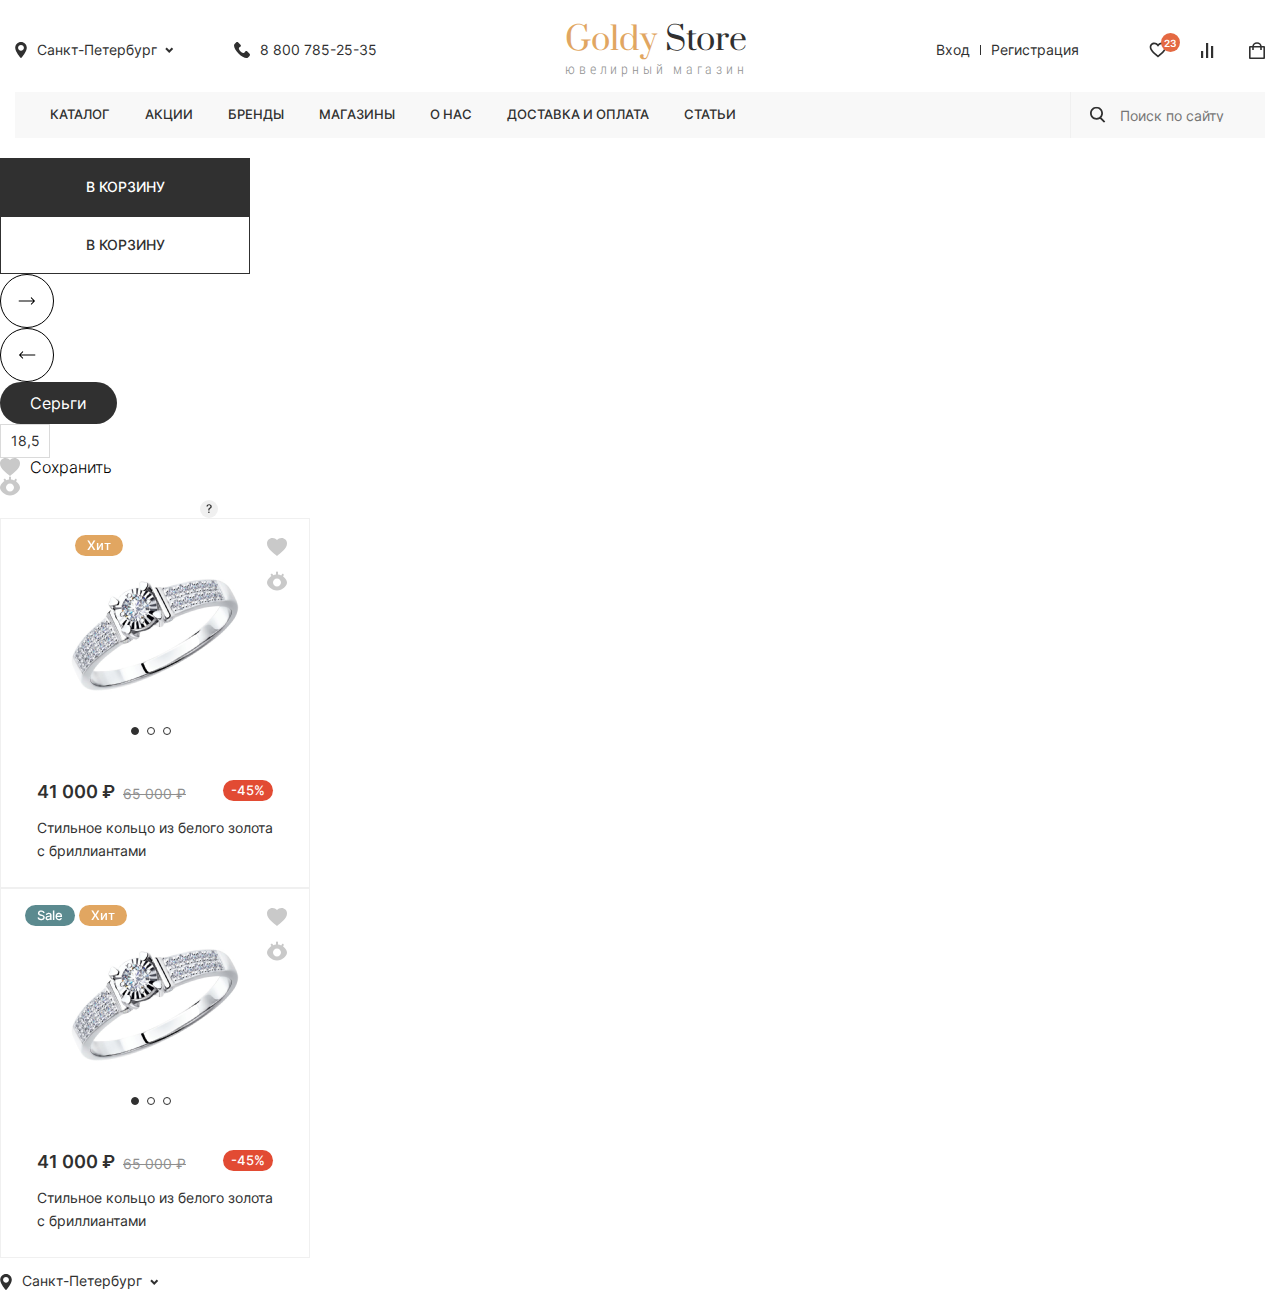
<file: ui-kit.html>
<!DOCTYPE html>
<html lang="en">
<head>
  <meta charset="UTF-8">
  <title>Imperium Test</title>
  <meta name="viewport" content="width=device-width, initial-scale=1.0">
  <link rel="stylesheet" href="assets/css/main-page.css">
  <link rel="stylesheet" href="assets/libs/normalize.css">
  <link rel="stylesheet" href="assets/libs/slick.css">
</head>
<body>

<header class="header">
  <div class="header__background"></div>
  <a href="#" class="header__logo mobile">
    <h2><span>Goldy</span> Store</h2>
    <p>ювелирный магазин</p>
  </a>
  <div class="header__wrapper">
    <div class="header__geolocation">
      <div class="dropdown transparent-dropdown">
        <div class="dropdown__selected transparent-dropdown__selected">
          <svg width="12" height="16" viewBox="0 0 12 16" fill="none" xmlns="http://www.w3.org/2000/svg">
            <path d="M5.99992 0C2.80476 0 0.205322 2.59944 0.205322 5.79456C0.205322 9.75981 5.39092 15.581 5.6117 15.8269C5.81907 16.0579 6.18114 16.0575 6.38813 15.8269C6.60892 15.581 11.7945 9.75981 11.7945 5.79456C11.7944 2.59944 9.19504 0 5.99992 0ZM5.99992 8.70997C4.39235 8.70997 3.08454 7.40213 3.08454 5.79456C3.08454 4.187 4.39238 2.87919 5.99992 2.87919C7.60745 2.87919 8.91526 4.18703 8.91526 5.79459C8.91526 7.40216 7.60745 8.70997 5.99992 8.70997Z"
                  fill="#303030"/>
          </svg>
          <p class="dropdown__selected-option transparent-dropdown__selected-option">Санкт-Петербург</p>
          <svg class="dropdown__selected-arrow transparent-dropdown__selected-arrow" width="9" height="6"
               viewBox="0 0 9 6" fill="none" xmlns="http://www.w3.org/2000/svg">
            <path d="M1 1.23755L4.23753 4.47508L7.47507 1.23755" stroke="#303030" stroke-width="2"/>
          </svg>
        </div>
        <ul class="dropdown__list transparent-dropdown__list">
          <li class="dropdown__list-unit transparent-dropdown__list-unit selected">
            <p>Санкт-Петербург</p>
            <svg width="12" height="8" viewBox="0 0 12 8" fill="none" xmlns="http://www.w3.org/2000/svg">
              <path d="M4.29998 7.89998L0.56665 4.16665L1.28332 3.44998L4.29998 6.46665L10.7 0.0666504L11.4167 0.783317L4.29998 7.89998Z"
                    fill="black"/>
            </svg>
          </li>
          <li class="dropdown__list-unit transparent-dropdown__list-unit ">
            <p>Москва</p>
            <svg width="12" height="8" viewBox="0 0 12 8" fill="none" xmlns="http://www.w3.org/2000/svg">
              <path d="M4.29998 7.89998L0.56665 4.16665L1.28332 3.44998L4.29998 6.46665L10.7 0.0666504L11.4167 0.783317L4.29998 7.89998Z"
                    fill="black"/>
            </svg>
          </li>
          <li class="dropdown__list-unit transparent-dropdown__list-unit">
            <p>Нижний Новгород</p>
            <svg width="12" height="8" viewBox="0 0 12 8" fill="none" xmlns="http://www.w3.org/2000/svg">
              <path d="M4.29998 7.89998L0.56665 4.16665L1.28332 3.44998L4.29998 6.46665L10.7 0.0666504L11.4167 0.783317L4.29998 7.89998Z"
                    fill="black"/>
            </svg>
          </li>
          <li class="dropdown__list-unit transparent-dropdown__list-unit">
            <p>Ростов-на-Дону</p>
            <svg width="12" height="8" viewBox="0 0 12 8" fill="none" xmlns="http://www.w3.org/2000/svg">
              <path d="M4.29998 7.89998L0.56665 4.16665L1.28332 3.44998L4.29998 6.46665L10.7 0.0666504L11.4167 0.783317L4.29998 7.89998Z"
                    fill="black"/>
            </svg>
          </li>
        </ul>
      </div>
    </div>
    <a href="tel:+78007852535" class="header__callback">
      <svg width="16" height="16" viewBox="0 0 16 16" fill="none" xmlns="http://www.w3.org/2000/svg">
        <path d="M15.5645 11.7424L13.3317 9.50954C12.5342 8.71209 11.1786 9.0311 10.8596 10.0678C10.6204 10.7855 9.82292 11.1842 9.10522 11.0247C7.51033 10.626 5.35723 8.5526 4.9585 6.87797C4.71927 6.16024 5.19774 5.36279 5.91544 5.12359C6.95212 4.80461 7.2711 3.44895 6.47365 2.65151L4.2408 0.418659C3.60285 -0.139553 2.64591 -0.139553 2.0877 0.418659L0.572553 1.93381C-0.942594 3.5287 0.732042 7.75516 4.48004 11.5032C8.22803 15.2511 12.4545 17.0056 14.0494 15.4106L15.5645 13.8955C16.1228 13.2575 16.1228 12.3006 15.5645 11.7424Z"
              fill="#303030"/>
      </svg>
      8 800 785-25-35
    </a>
    <a href="#" class="header__logo">
      <h2><span>Goldy</span> Store</h2>
      <p>ювелирный магазин</p>
    </a>
    <div class="header__authorization">
      <a href="#">Вход</a>
      <hr>
      <a href="#">Регистрация</a>
    </div>
    <div class="header__navigation">
      <a href="#" class="header__navigation-favorites">
        <svg width="18" height="16" viewBox="0 0 18 16" fill="none" xmlns="http://www.w3.org/2000/svg">
          <path d="M8.99998 15.5C8.46248 15.0233 7.85498 14.5275 7.21248 14H7.20415C4.94165 12.15 2.37748 10.0566 1.24498 7.54829C0.87291 6.74973 0.675732 5.8809 0.666635 4.99996C0.664151 3.7912 1.14895 2.63245 2.01149 1.7856C2.87402 0.938751 4.04147 0.475289 5.24998 0.49996C6.23384 0.501514 7.19651 0.785861 8.02331 1.31913C8.38662 1.55493 8.71533 1.84017 8.99998 2.16663C9.28622 1.84145 9.61502 1.55638 9.97748 1.31913C10.8039 0.785756 11.7664 0.501392 12.75 0.49996C13.9585 0.475289 15.1259 0.938751 15.9885 1.7856C16.851 2.63245 17.3358 3.7912 17.3333 4.99996C17.3248 5.88231 17.1276 6.75262 16.755 7.55246C15.6225 10.0608 13.0591 12.1533 10.7966 14L10.7883 14.0066C10.145 14.5308 9.53831 15.0266 9.00081 15.5066L8.99998 15.5ZM5.24998 2.16663C4.47374 2.15691 3.72504 2.454 3.16665 2.99329C2.62863 3.52176 2.32794 4.24583 2.33324 4.99996C2.34275 5.64204 2.48817 6.27484 2.75998 6.85663C3.29457 7.93888 4.0159 8.91834 4.89081 9.74996C5.71665 10.5833 6.66665 11.39 7.48831 12.0683C7.71581 12.2558 7.94748 12.445 8.17915 12.6341L8.32498 12.7533C8.54748 12.935 8.77748 13.1233 8.99998 13.3083L9.01081 13.2983L9.01581 13.2941H9.02081L9.02831 13.2883H9.03248H9.03664L9.05165 13.2758L9.08581 13.2483L9.09165 13.2433L9.10081 13.2366H9.10581L9.11331 13.23L9.66665 12.7758L9.81165 12.6566C10.0458 12.4658 10.2775 12.2766 10.505 12.0891C11.3266 11.4108 12.2775 10.605 13.1033 9.76746C13.9783 8.93626 14.6997 7.95705 15.2341 6.87496C15.5109 6.28813 15.6584 5.64871 15.6667 4.99996C15.6701 4.24816 15.3696 3.52687 14.8333 2.99996C14.276 2.45823 13.5272 2.1587 12.75 2.16663C11.8016 2.15857 10.8949 2.5561 10.2583 3.25913L8.99998 4.70913L7.74165 3.25913C7.10503 2.5561 6.19838 2.15857 5.24998 2.16663Z"
                fill="#303030"/>
        </svg>
        <p class="count"><span>23</span></p>
      </a>
      <a href="#" class="header__navigation-chart">
        <svg width="13" height="15" viewBox="0 0 13 15" fill="none" xmlns="http://www.w3.org/2000/svg">
          <line x1="1.1" y1="8" x2="1.1" y2="15" stroke="#303030" stroke-width="2.2"/>
          <line x1="6.1" y1="-4.80825e-08" x2="6.1" y2="15" stroke="#303030" stroke-width="2.2"/>
          <line x1="11.1" y1="3" x2="11.1" y2="15" stroke="#303030" stroke-width="2.2"/>
        </svg>
      </a>
      <a href="#" class="header__navigation-cart">
        <svg width="16" height="17" viewBox="0 0 16 17" fill="none" xmlns="http://www.w3.org/2000/svg">
          <rect y="4" width="16" height="13" rx="1" fill="white"/>
          <mask id="path-2-inside-1_698_46" fill="white">
            <rect y="4" width="16" height="13" rx="1"/>
          </mask>
          <rect y="4" width="16" height="13" rx="1" stroke="#303030" stroke-width="3.2"
                mask="url(#path-2-inside-1_698_46)"/>
          <path d="M4 8L4 5C4 2.79086 5.79086 1 8 1V1C10.2091 1 12 2.79086 12 5L12 8" stroke="#303030"
                stroke-width="1.6"/>
        </svg>
      </a>
    </div>
    <nav class="header__menu">
      <ul class="header__menu-list">
        <li class="header__menu-list__unit">
          <a href="#">Каталог</a>
        </li>
        <li class="header__menu-list__unit">
          <a href="#">Акции</a>
        </li>
        <li class="header__menu-list__unit">
          <a href="#">Бренды</a>
        </li>
        <li class="header__menu-list__unit">
          <a href="#">Магазины</a>
        </li>
        <li class="header__menu-list__unit">
          <a href="#">О нас</a>
        </li>
        <li class="header__menu-list__unit">
          <a href="#">Доставка и оплата</a>
        </li>
        <li class="header__menu-list__unit">
          <a href="#">Статьи</a>
        </li>
      </ul>
      <div class="header__menu-search">
        <label for="search">
          <svg width="16" height="16" viewBox="0 0 16 16" fill="none" xmlns="http://www.w3.org/2000/svg">
            <path fill-rule="evenodd" clip-rule="evenodd"
                  d="M11.2 6.5C11.2 9.09574 9.09574 11.2 6.5 11.2C3.90426 11.2 1.8 9.09574 1.8 6.5C1.8 3.90426 3.90426 1.8 6.5 1.8C9.09574 1.8 11.2 3.90426 11.2 6.5ZM10.062 11.938C9.03902 12.6094 7.81512 13 6.5 13C2.91015 13 0 10.0899 0 6.5C0 2.91015 2.91015 0 6.5 0C10.0899 0 13 2.91015 13 6.5C13 8.1561 12.3806 9.66755 11.3609 10.8153L15.2728 14.7272L14 16L10 12L10.062 11.938Z"
                  fill="#303030"/>
          </svg>
        </label>
        <input id="search" type="text" placeholder="Поиск по сайту">
      </div>
    </nav>
  </div>
  <div class="header__burger">
    <span></span>
    <span></span>
    <span></span>
  </div>
</header>

<div class="main-content">

  <a class="colored-button" href="#">в корзину</a>
  <a class="transparent-button" href="#">в корзину</a>
  <div class="navigation-arrow">
    <svg width="17" height="8" viewBox="0 0 17 8" fill="none" xmlns="http://www.w3.org/2000/svg">
      <path d="M16.3536 4.35355C16.5488 4.15829 16.5488 3.84171 16.3536 3.64645L13.1716 0.464465C12.9763 0.269203 12.6597 0.269203 12.4645 0.464465C12.2692 0.659727 12.2692 0.97631 12.4645 1.17157L15.2929 4L12.4645 6.82843C12.2692 7.02369 12.2692 7.34027 12.4645 7.53553C12.6597 7.73079 12.9763 7.73079 13.1716 7.53553L16.3536 4.35355ZM4.37114e-08 4.5L16 4.5L16 3.5L-4.37114e-08 3.5L4.37114e-08 4.5Z" fill="black"/>
    </svg>
  </div>
  <div class="navigation-arrow reverse">
    <svg width="17" height="8" viewBox="0 0 17 8" fill="none" xmlns="http://www.w3.org/2000/svg">
      <path d="M16.3536 4.35355C16.5488 4.15829 16.5488 3.84171 16.3536 3.64645L13.1716 0.464465C12.9763 0.269203 12.6597 0.269203 12.4645 0.464465C12.2692 0.659727 12.2692 0.97631 12.4645 1.17157L15.2929 4L12.4645 6.82843C12.2692 7.02369 12.2692 7.34027 12.4645 7.53553C12.6597 7.73079 12.9763 7.73079 13.1716 7.53553L16.3536 4.35355ZM4.37114e-08 4.5L16 4.5L16 3.5L-4.37114e-08 3.5L4.37114e-08 4.5Z" fill="black"/>
    </svg>
  </div>
  <div class="small-button active">Серьги</div>
  <div class="square-button">18,5</div>
  <div class="like-button">
    <svg class="like-icon" width="20" height="18" viewBox="0 0 20 18" fill="none" xmlns="http://www.w3.org/2000/svg">
      <path d="M7.94668e-08 5.39995C-0.000248434 3.95029 0.582385 2.5614 1.61681 1.54578C2.65124 0.530159 4.05058 -0.026895 5.5 -4.93311e-05C7.21732 -0.00916934 8.85599 0.719125 10 1.99995C11.144 0.719125 12.7827 -0.00916934 14.5 -4.93311e-05C15.9494 -0.026895 17.3488 0.530159 18.3832 1.54578C19.4176 2.5614 20.0002 3.95029 20 5.39995C20 10.756 13.621 14.8 10 18C6.387 14.773 7.94668e-08 10.76 7.94668e-08 5.39995Z" fill="#C9C9C9"/>
    </svg>
    <p>Сохранить</p>
  </div>
  <svg class="watch-icon" width="20" height="20" viewBox="0 0 20 20" fill="none" xmlns="http://www.w3.org/2000/svg">
    <path fill-rule="evenodd" clip-rule="evenodd" d="M11.0044 1.5C11.0044 0.947715 10.5567 0.5 10.0044 0.5C9.45211 0.5 9.00439 0.947715 9.00439 1.5V3.54989C8.04476 3.64609 7.12848 3.87731 6.27405 4.20772L5.4446 3.05037C5.12289 2.60146 4.49817 2.49836 4.04927 2.82007C3.60036 3.14179 3.49726 3.76651 3.81898 4.21541L4.45792 5.10695C3.92702 5.43178 3.434 5.79271 2.98539 6.17708C1.24791 7.6658 0 9.66836 0 11.5C0 13.3316 1.24791 15.3342 2.98539 16.8229C4.76222 18.3453 7.23586 19.5 10 19.5C12.7639 19.5 15.2376 18.3462 17.0145 16.8241C18.7522 15.3355 20 13.333 20 11.5C20 9.66702 18.7522 7.66444 17.0145 6.17591C16.6848 5.89346 16.331 5.62368 15.9559 5.37161L16.6253 4.43759C16.947 3.98869 16.844 3.36398 16.3951 3.04225C15.9462 2.72053 15.3214 2.82362 14.9997 3.27252L14.1918 4.39975C13.2102 3.96793 12.1376 3.66528 11.0044 3.55075V1.5ZM10 7.5C7.79086 7.5 6 9.29086 6 11.5C6 13.7091 7.79086 15.5 10 15.5C12.2091 15.5 14 13.7091 14 11.5C14 9.29086 12.2091 7.5 10 7.5Z" fill="#C9C9C9"/>
  </svg>
  <div class="question-mark">
    <p class="question-mark__description">
      Также как существующая теория напрямую зависит от экономической целесообразности принимаемых решений.
    </p>
    <svg class="question-mark__icon" width="18" height="18" viewBox="0 0 18 18" fill="none" xmlns="http://www.w3.org/2000/svg">
      <circle cx="9" cy="9" r="9" fill="#F0F0F0"/>
      <path d="M8.25 10.4901H9.46875V10.4091C9.4858 9.42898 9.76705 8.99006 10.4915 8.54261C11.2543 8.08239 11.723 7.43466 11.723 6.47585C11.723 5.09091 10.6747 4.15341 9.1108 4.15341C7.67472 4.15341 6.52415 4.9929 6.46875 6.52699H7.7642C7.81534 5.62358 8.45881 5.22727 9.1108 5.22727C9.83523 5.22727 10.4233 5.70881 10.4233 6.46307C10.4233 7.09801 10.027 7.54545 9.51989 7.8608C8.72727 8.34659 8.25852 8.82812 8.25 10.4091V10.4901ZM8.89347 13.081C9.35795 13.081 9.74574 12.7017 9.74574 12.2287C9.74574 11.7642 9.35795 11.3807 8.89347 11.3807C8.42472 11.3807 8.04119 11.7642 8.04119 12.2287C8.04119 12.7017 8.42472 13.081 8.89347 13.081Z" fill="#303030"/>
    </svg>
  </div>
  <div class="product-card">
    <div class="product-card__unit">
      <div data-slider-name="first-product-card" class="product-card__unit-slider first-product-card-slider">
        <div class="product-card__unit-slider__slide">
          <img src="assets/img/ui-kit/product-unit-image1.png" alt="product-unit">
        </div>
        <div class="product-card__unit-slider__slide">
          <img src="assets/img/ui-kit/product-unit-image2.png" alt="product-unit">
        </div>
        <div class="product-card__unit-slider__slide">
          <img src="assets/img/ui-kit/product-unit-image2.png" alt="product-unit">
        </div>
      </div>
      <svg class="watch-icon" width="20" height="20" viewBox="0 0 20 20" fill="none" xmlns="http://www.w3.org/2000/svg">
        <path fill-rule="evenodd" clip-rule="evenodd" d="M11.0044 1.5C11.0044 0.947715 10.5567 0.5 10.0044 0.5C9.45211 0.5 9.00439 0.947715 9.00439 1.5V3.54989C8.04476 3.64609 7.12848 3.87731 6.27405 4.20772L5.4446 3.05037C5.12289 2.60146 4.49817 2.49836 4.04927 2.82007C3.60036 3.14179 3.49726 3.76651 3.81898 4.21541L4.45792 5.10695C3.92702 5.43178 3.434 5.79271 2.98539 6.17708C1.24791 7.6658 0 9.66836 0 11.5C0 13.3316 1.24791 15.3342 2.98539 16.8229C4.76222 18.3453 7.23586 19.5 10 19.5C12.7639 19.5 15.2376 18.3462 17.0145 16.8241C18.7522 15.3355 20 13.333 20 11.5C20 9.66702 18.7522 7.66444 17.0145 6.17591C16.6848 5.89346 16.331 5.62368 15.9559 5.37161L16.6253 4.43759C16.947 3.98869 16.844 3.36398 16.3951 3.04225C15.9462 2.72053 15.3214 2.82362 14.9997 3.27252L14.1918 4.39975C13.2102 3.96793 12.1376 3.66528 11.0044 3.55075V1.5ZM10 7.5C7.79086 7.5 6 9.29086 6 11.5C6 13.7091 7.79086 15.5 10 15.5C12.2091 15.5 14 13.7091 14 11.5C14 9.29086 12.2091 7.5 10 7.5Z" fill="#C9C9C9"/>
      </svg>
      <svg class="like-icon" width="20" height="18" viewBox="0 0 20 18" fill="none" xmlns="http://www.w3.org/2000/svg">
        <path d="M7.94668e-08 5.39995C-0.000248434 3.95029 0.582385 2.5614 1.61681 1.54578C2.65124 0.530159 4.05058 -0.026895 5.5 -4.93311e-05C7.21732 -0.00916934 8.85599 0.719125 10 1.99995C11.144 0.719125 12.7827 -0.00916934 14.5 -4.93311e-05C15.9494 -0.026895 17.3488 0.530159 18.3832 1.54578C19.4176 2.5614 20.0002 3.95029 20 5.39995C20 10.756 13.621 14.8 10 18C6.387 14.773 7.94668e-08 10.76 7.94668e-08 5.39995Z" fill="#C9C9C9"/>
      </svg>
      <div class="product-card__unit__stock">
        <p class="sale">Sale</p>
        <p class="hit">Хит</p>
      </div>
      <div class="product-card__unit__description">
        <div class="product-card__unit__description-price">
          <h4>41 000 ₽</h4>
          <p>65 000 ₽</p>
          <span>-45%</span>
        </div>
        <p class="product-card__unit__description-specification">
          Стильное кольцо из белого золота <br> c бриллиантами
        </p>
      </div>
      <div class="product-card__unit-type dropdown colored-dropdown">
        <div class="dropdown__selected colored-dropdown__selected">
          <p class="dropdown__selected-option colored-dropdown__selected-option">Белое золото</p>
          <svg class="dropdown__selected-arrow" width="9" height="6" viewBox="0 0 9 6" fill="none" xmlns="http://www.w3.org/2000/svg">
            <path d="M1 1.23755L4.23753 4.47508L7.47507 1.23755" stroke="#303030" stroke-width="2"/>
          </svg>
        </div>
        <ul class="dropdown__list colored-dropdown__list">
          <li class="dropdown__list-unit colored-dropdown__list-unit selected">
            <p>Белое золото</p>
            <svg width="12" height="8" viewBox="0 0 12 8" fill="none" xmlns="http://www.w3.org/2000/svg">
              <path d="M4.29998 7.89998L0.56665 4.16665L1.28332 3.44998L4.29998 6.46665L10.7 0.0666504L11.4167 0.783317L4.29998 7.89998Z" fill="black"/>
            </svg>
          </li>
          <li class="dropdown__list-unit colored-dropdown__list-unit">
            <p>Желтое золото</p>
            <svg width="12" height="8" viewBox="0 0 12 8" fill="none" xmlns="http://www.w3.org/2000/svg">
              <path d="M4.29998 7.89998L0.56665 4.16665L1.28332 3.44998L4.29998 6.46665L10.7 0.0666504L11.4167 0.783317L4.29998 7.89998Z" fill="black"/>
            </svg>
          </li>
          <li class="dropdown__list-unit colored-dropdown__list-unit">
            <p>Серебро</p>
            <svg width="12" height="8" viewBox="0 0 12 8" fill="none" xmlns="http://www.w3.org/2000/svg">
              <path d="M4.29998 7.89998L0.56665 4.16665L1.28332 3.44998L4.29998 6.46665L10.7 0.0666504L11.4167 0.783317L4.29998 7.89998Z" fill="black"/>
            </svg>
          </li>
        </ul>
      </div>
      <div class="product-card__unit-size dropdown colored-dropdown">
        <div class="dropdown__selected colored-dropdown__selected">
          <p class="dropdown__selected-option colored-dropdown__selected-option">Размер: 16</p>
          <svg class="dropdown__selected-arrow" width="9" height="6" viewBox="0 0 9 6" fill="none" xmlns="http://www.w3.org/2000/svg">
            <path d="M1 1.23755L4.23753 4.47508L7.47507 1.23755" stroke="#303030" stroke-width="2"/>
          </svg>
        </div>
        <ul class="dropdown__list colored-dropdown__list">
          <li class="dropdown__list-unit colored-dropdown__list-unit">
            <p>Размер: 15</p>
            <svg width="12" height="8" viewBox="0 0 12 8" fill="none" xmlns="http://www.w3.org/2000/svg">
              <path d="M4.29998 7.89998L0.56665 4.16665L1.28332 3.44998L4.29998 6.46665L10.7 0.0666504L11.4167 0.783317L4.29998 7.89998Z" fill="black"/>
            </svg>
          </li>
          <li class="dropdown__list-unit colored-dropdown__list-unit selected">
            <p>Размер: 16</p>
            <svg width="12" height="8" viewBox="0 0 12 8" fill="none" xmlns="http://www.w3.org/2000/svg">
              <path d="M4.29998 7.89998L0.56665 4.16665L1.28332 3.44998L4.29998 6.46665L10.7 0.0666504L11.4167 0.783317L4.29998 7.89998Z" fill="black"/>
            </svg>
          </li>
          <li class="dropdown__list-unit colored-dropdown__list-unit">
            <p>Размер: 17</p>
            <svg width="12" height="8" viewBox="0 0 12 8" fill="none" xmlns="http://www.w3.org/2000/svg">
              <path d="M4.29998 7.89998L0.56665 4.16665L1.28332 3.44998L4.29998 6.46665L10.7 0.0666504L11.4167 0.783317L4.29998 7.89998Z" fill="black"/>
            </svg>
          </li>
        </ul>
      </div>
    </div>
  </div>
  <div class="product-card">
    <div class="product-card__unit">
      <div data-slider-name="second-product-card" class="product-card__unit-slider second-product-card-slider">
        <div class="product-card__unit-slider__slide">
          <img src="assets/img/ui-kit/product-unit-image1.png" alt="product-unit">
        </div>
        <div class="product-card__unit-slider__slide">
          <img src="assets/img/ui-kit/product-unit-image2.png" alt="product-unit">
        </div>
        <div class="product-card__unit-slider__slide">
          <img src="assets/img/ui-kit/product-unit-image2.png" alt="product-unit">
        </div>
      </div>
      <svg class="watch-icon" width="20" height="20" viewBox="0 0 20 20" fill="none" xmlns="http://www.w3.org/2000/svg">
        <path fill-rule="evenodd" clip-rule="evenodd" d="M11.0044 1.5C11.0044 0.947715 10.5567 0.5 10.0044 0.5C9.45211 0.5 9.00439 0.947715 9.00439 1.5V3.54989C8.04476 3.64609 7.12848 3.87731 6.27405 4.20772L5.4446 3.05037C5.12289 2.60146 4.49817 2.49836 4.04927 2.82007C3.60036 3.14179 3.49726 3.76651 3.81898 4.21541L4.45792 5.10695C3.92702 5.43178 3.434 5.79271 2.98539 6.17708C1.24791 7.6658 0 9.66836 0 11.5C0 13.3316 1.24791 15.3342 2.98539 16.8229C4.76222 18.3453 7.23586 19.5 10 19.5C12.7639 19.5 15.2376 18.3462 17.0145 16.8241C18.7522 15.3355 20 13.333 20 11.5C20 9.66702 18.7522 7.66444 17.0145 6.17591C16.6848 5.89346 16.331 5.62368 15.9559 5.37161L16.6253 4.43759C16.947 3.98869 16.844 3.36398 16.3951 3.04225C15.9462 2.72053 15.3214 2.82362 14.9997 3.27252L14.1918 4.39975C13.2102 3.96793 12.1376 3.66528 11.0044 3.55075V1.5ZM10 7.5C7.79086 7.5 6 9.29086 6 11.5C6 13.7091 7.79086 15.5 10 15.5C12.2091 15.5 14 13.7091 14 11.5C14 9.29086 12.2091 7.5 10 7.5Z" fill="#C9C9C9"/>
      </svg>
      <svg class="like-icon" width="20" height="18" viewBox="0 0 20 18" fill="none" xmlns="http://www.w3.org/2000/svg">
        <path d="M7.94668e-08 5.39995C-0.000248434 3.95029 0.582385 2.5614 1.61681 1.54578C2.65124 0.530159 4.05058 -0.026895 5.5 -4.93311e-05C7.21732 -0.00916934 8.85599 0.719125 10 1.99995C11.144 0.719125 12.7827 -0.00916934 14.5 -4.93311e-05C15.9494 -0.026895 17.3488 0.530159 18.3832 1.54578C19.4176 2.5614 20.0002 3.95029 20 5.39995C20 10.756 13.621 14.8 10 18C6.387 14.773 7.94668e-08 10.76 7.94668e-08 5.39995Z" fill="#C9C9C9"/>
      </svg>
      <div class="product-card__unit__stock">
        <p class="sale-promotion">Sale</p>
        <p class="hit">Хит</p>
      </div>
      <div class="product-card__unit__description">
        <div class="product-card__unit__description-price">
          <h4>41 000 ₽</h4>
          <p>65 000 ₽</p>
          <span>-45%</span>
        </div>
        <p class="product-card__unit__description-specification">
          Стильное кольцо из белого золота <br> c бриллиантами
        </p>
      </div>
      <div class="product-card__unit-type dropdown colored-dropdown">
        <div class="dropdown__selected colored-dropdown__selected">
          <p class="dropdown__selected-option colored-dropdown__selected-option">Белое золото</p>
          <svg class="dropdown__selected-arrow" width="9" height="6" viewBox="0 0 9 6" fill="none" xmlns="http://www.w3.org/2000/svg">
            <path d="M1 1.23755L4.23753 4.47508L7.47507 1.23755" stroke="#303030" stroke-width="2"/>
          </svg>
        </div>
        <ul class="dropdown__list colored-dropdown__list">
          <li class="dropdown__list-unit colored-dropdown__list-unit selected">
            <p>Белое золото</p>
            <svg width="12" height="8" viewBox="0 0 12 8" fill="none" xmlns="http://www.w3.org/2000/svg">
              <path d="M4.29998 7.89998L0.56665 4.16665L1.28332 3.44998L4.29998 6.46665L10.7 0.0666504L11.4167 0.783317L4.29998 7.89998Z" fill="black"/>
            </svg>
          </li>
          <li class="dropdown__list-unit colored-dropdown__list-unit">
            <p>Желтое золото</p>
            <svg width="12" height="8" viewBox="0 0 12 8" fill="none" xmlns="http://www.w3.org/2000/svg">
              <path d="M4.29998 7.89998L0.56665 4.16665L1.28332 3.44998L4.29998 6.46665L10.7 0.0666504L11.4167 0.783317L4.29998 7.89998Z" fill="black"/>
            </svg>
          </li>
          <li class="dropdown__list-unit colored-dropdown__list-unit">
            <p>Серебро</p>
            <svg width="12" height="8" viewBox="0 0 12 8" fill="none" xmlns="http://www.w3.org/2000/svg">
              <path d="M4.29998 7.89998L0.56665 4.16665L1.28332 3.44998L4.29998 6.46665L10.7 0.0666504L11.4167 0.783317L4.29998 7.89998Z" fill="black"/>
            </svg>
          </li>
        </ul>
      </div>
      <div class="product-card__unit-size dropdown colored-dropdown">
        <div class="dropdown__selected colored-dropdown__selected">
          <p class="dropdown__selected-option colored-dropdown__selected-option">Размер: 16</p>
          <svg class="dropdown__selected-arrow" width="9" height="6" viewBox="0 0 9 6" fill="none" xmlns="http://www.w3.org/2000/svg">
            <path d="M1 1.23755L4.23753 4.47508L7.47507 1.23755" stroke="#303030" stroke-width="2"/>
          </svg>
        </div>
        <ul class="dropdown__list colored-dropdown__list">
          <li class="dropdown__list-unit colored-dropdown__list-unit">
            <p>Размер: 15</p>
            <svg width="12" height="8" viewBox="0 0 12 8" fill="none" xmlns="http://www.w3.org/2000/svg">
              <path d="M4.29998 7.89998L0.56665 4.16665L1.28332 3.44998L4.29998 6.46665L10.7 0.0666504L11.4167 0.783317L4.29998 7.89998Z" fill="black"/>
            </svg>
          </li>
          <li class="dropdown__list-unit colored-dropdown__list-unit selected">
            <p>Размер: 16</p>
            <svg width="12" height="8" viewBox="0 0 12 8" fill="none" xmlns="http://www.w3.org/2000/svg">
              <path d="M4.29998 7.89998L0.56665 4.16665L1.28332 3.44998L4.29998 6.46665L10.7 0.0666504L11.4167 0.783317L4.29998 7.89998Z" fill="black"/>
            </svg>
          </li>
          <li class="dropdown__list-unit colored-dropdown__list-unit">
            <p>Размер: 17</p>
            <svg width="12" height="8" viewBox="0 0 12 8" fill="none" xmlns="http://www.w3.org/2000/svg">
              <path d="M4.29998 7.89998L0.56665 4.16665L1.28332 3.44998L4.29998 6.46665L10.7 0.0666504L11.4167 0.783317L4.29998 7.89998Z" fill="black"/>
            </svg>
          </li>
        </ul>
      </div>
    </div>
  </div>
  <div class="dropdown-wrapper">
    <div class="dropdown transparent-dropdown">
      <div class="dropdown__selected transparent-dropdown__selected">
        <svg width="12" height="16" viewBox="0 0 12 16" fill="none" xmlns="http://www.w3.org/2000/svg">
          <path d="M5.99992 0C2.80476 0 0.205322 2.59944 0.205322 5.79456C0.205322 9.75981 5.39092 15.581 5.6117 15.8269C5.81907 16.0579 6.18114 16.0575 6.38813 15.8269C6.60892 15.581 11.7945 9.75981 11.7945 5.79456C11.7944 2.59944 9.19504 0 5.99992 0ZM5.99992 8.70997C4.39235 8.70997 3.08454 7.40213 3.08454 5.79456C3.08454 4.187 4.39238 2.87919 5.99992 2.87919C7.60745 2.87919 8.91526 4.18703 8.91526 5.79459C8.91526 7.40216 7.60745 8.70997 5.99992 8.70997Z" fill="#303030"/>
        </svg>
        <p class="dropdown__selected-option transparent-dropdown__selected-option">Санкт-Петербург</p>
        <svg class="dropdown__selected-arrow transparent-dropdown__selected-arrow" width="9" height="6" viewBox="0 0 9 6" fill="none" xmlns="http://www.w3.org/2000/svg">
          <path d="M1 1.23755L4.23753 4.47508L7.47507 1.23755" stroke="#303030" stroke-width="2"/>
        </svg>
      </div>
      <ul class="dropdown__list transparent-dropdown__list">
        <li class="dropdown__list-unit transparent-dropdown__list-unit selected">
          <p>Санкт-Петербург</p>
          <svg width="12" height="8" viewBox="0 0 12 8" fill="none" xmlns="http://www.w3.org/2000/svg">
            <path d="M4.29998 7.89998L0.56665 4.16665L1.28332 3.44998L4.29998 6.46665L10.7 0.0666504L11.4167 0.783317L4.29998 7.89998Z" fill="black"/>
          </svg>
        </li>
        <li class="dropdown__list-unit transparent-dropdown__list-unit ">
          <p>Москва</p>
          <svg width="12" height="8" viewBox="0 0 12 8" fill="none" xmlns="http://www.w3.org/2000/svg">
            <path d="M4.29998 7.89998L0.56665 4.16665L1.28332 3.44998L4.29998 6.46665L10.7 0.0666504L11.4167 0.783317L4.29998 7.89998Z" fill="black"/>
          </svg>
        </li>
        <li class="dropdown__list-unit transparent-dropdown__list-unit">
          <p>Нижний Новгород</p>
          <svg width="12" height="8" viewBox="0 0 12 8" fill="none" xmlns="http://www.w3.org/2000/svg">
            <path d="M4.29998 7.89998L0.56665 4.16665L1.28332 3.44998L4.29998 6.46665L10.7 0.0666504L11.4167 0.783317L4.29998 7.89998Z" fill="black"/>
          </svg>
        </li>
        <li class="dropdown__list-unit transparent-dropdown__list-unit">
          <p>Ростов-на-Дону</p>
          <svg width="12" height="8" viewBox="0 0 12 8" fill="none" xmlns="http://www.w3.org/2000/svg">
            <path d="M4.29998 7.89998L0.56665 4.16665L1.28332 3.44998L4.29998 6.46665L10.7 0.0666504L11.4167 0.783317L4.29998 7.89998Z" fill="black"/>
          </svg>
        </li>
      </ul>
    </div>
  </div>
</div>



<script src="assets/libs/jquery-3.6.3.min.js"></script>
<script src="assets/libs/slick.js"></script>
<script src="assets/js/ui-kit.js"></script>
<script src="assets/js/main-page.js"></script>
</body>
</html>
</file>
<file: assets/css/main-page.css>
@charset "UTF-8";
@font-face {
  font-family: "Prata";
  src: url("../fonts/Prata-Regular.eot");
  src: local("☺"), url("../fonts/Prata-Regular.woff") format("woff"), url("../fonts/Prata-Regular.ttf") format("truetype"), url("../fonts/Prata-Regular.svg") format("svg");
  font-weight: 400;
  font-style: normal;
}
@font-face {
  font-family: "Inter";
  src: url("../fonts/Inter-Light.eot");
  src: local("☺"), url("../fonts/Inter-Light.woff") format("woff"), url("../fonts/Inter-Light.ttf") format("truetype"), url("../fonts/Inter-Light.svg") format("svg");
  font-weight: 300;
  font-style: normal;
}
@font-face {
  font-family: "Inter";
  src: url("../fonts/Inter-Regular.eot");
  src: local("☺"), url("../fonts/Inter-Regular.woff") format("woff"), url("../fonts/Inter-Regular.ttf") format("truetype"), url("../fonts/Inter-Regular.svg") format("svg");
  font-weight: 400;
  font-style: normal;
}
@font-face {
  font-family: "Inter";
  src: url("../fonts/Inter-Medium.eot");
  src: local("☺"), url("../fonts/Inter-Medium.woff") format("woff"), url("../fonts/Inter-Medium.ttf") format("truetype"), url("../fonts/Inter-Medium.svg") format("svg");
  font-weight: 500;
  font-style: normal;
}
@font-face {
  font-family: "Inter";
  src: url("../fonts/Inter-SemiBold.eot");
  src: local("☺"), url("../fonts/Inter-SemiBold.woff") format("woff"), url("../fonts/Inter-SemiBold.ttf") format("truetype"), url("../fonts/Inter-SemiBold.svg") format("svg");
  font-weight: 600;
  font-style: normal;
}
@font-face {
  font-family: "Roboto";
  src: url("../fonts/RobotoCondensed-Light.eot");
  src: local("☺"), url("../fonts/RobotoCondensed-Light.woff") format("woff"), url("../fonts/RobotoCondensed-Light.ttf") format("truetype"), url("../fonts/RobotoCondensed-Light.svg") format("svg");
  font-weight: 300;
  font-style: normal;
}
h2, h3 {
  font-family: "Prata", sans-serif;
  font-weight: 400;
  line-height: 100%;
  font-size: 50px;
  margin: 0;
}

h3 {
  font-size: 20px;
}

p {
  margin: 0;
}

a {
  text-decoration: none;
}

.tittle {
  color: #303030;
  font-size: 40px;
}

.colored-button, .transparent-button {
  font-family: "Inter", sans-serif;
  font-weight: 500;
  line-height: 100%;
  font-size: 14px;
  text-decoration: none;
  background: #303030;
  color: #FFFFFF;
  display: flex;
  justify-content: center;
  align-items: center;
  width: 100%;
  max-width: 250px;
  cursor: pointer;
  padding: 21px 0;
  transition: all 0.5s ease;
  text-transform: uppercase;
  box-sizing: border-box;
  border: 1px solid #303030;
}
.colored-button:hover, .transparent-button:hover {
  background: #505050;
  border: 1px solid #505050;
  color: #FFFFFF;
}
.colored-button:active, .transparent-button:active {
  background: #000000;
  border: 1px solid #000000;
  color: #FFFFFF;
}

.transparent-button {
  background: #FFFFFF;
  color: #303030;
}
.transparent-button:hover {
  background: #505050;
}
.transparent-button:active {
  background: #000000;
}

.navigation-arrow {
  position: relative;
  content: "";
  width: 52px;
  height: 52px;
  border: 1px solid #000000;
  border-radius: 50%;
  background: #FFFFFF;
  cursor: pointer;
  transition: all 0.5s ease;
}
.navigation-arrow svg {
  transition: all 0.5s ease;
  position: absolute;
  top: 50%;
  left: 50%;
  transform: translate(-50%, -50%);
}
.navigation-arrow:hover {
  background: #F5F5F5;
}
.navigation-arrow:active {
  background: #F5F5F5;
}
.navigation-arrow:active svg {
  margin: 0 0 0 8px;
}
.navigation-arrow.reverse {
  transform: rotate(180deg);
}

.small-button {
  display: flex;
  justify-content: center;
  align-items: center;
  font-family: "Inter", sans-serif;
  font-weight: 400;
  line-height: 100%;
  width: fit-content;
  border-radius: 21px;
  padding: 13px 30px;
  color: #303030;
  background: #F0F0F0;
  cursor: pointer;
  transition: all 0.5s ease;
}
.small-button:hover {
  background: #DDDDDD;
}
.small-button.active {
  color: #FFFFFF;
  background: #303030;
}

.square-button {
  display: flex;
  justify-content: center;
  align-items: center;
  font-family: "Inter", sans-serif;
  font-weight: 400;
  line-height: 100%;
  font-size: 14px;
  color: #303030;
  border: 1px solid #DADADA;
  padding: 9px 11px;
  cursor: pointer;
  transition: all 0.5s ease;
  width: 50px;
  box-sizing: border-box;
}
.square-button:hover {
  border: 1px solid #303030;
}
.square-button.active {
  color: #FFFFFF;
  background: #303030;
}

.like-button {
  display: flex;
  justify-content: center;
  align-items: center;
  width: fit-content;
  cursor: pointer;
}
.like-button .like-icon {
  cursor: pointer;
}
.like-button .like-icon path {
  transition: all 0.5s ease;
}
.like-button .like-icon:hover path {
  fill: #979797;
}
.like-button .like-icon.active path {
  fill: #E24B33;
}
.like-button p {
  font-family: "Inter", sans-serif;
  font-weight: 300;
  line-height: 100%;
  padding: 0 0 0 10px;
  transition: all 0.5s ease;
}
.like-button:hover .like-icon path {
  fill: #979797;
}
.like-button:hover p {
  color: #979797;
}
.like-button.active .like-icon path {
  fill: #E24B33;
}

.like-icon {
  cursor: pointer;
}
.like-icon path {
  transition: all 0.5s ease;
}
.like-icon:hover path {
  fill: #979797;
}
.like-icon.active path {
  fill: #E24B33;
}

.watch-icon {
  cursor: pointer;
}
.watch-icon path {
  transition: all 0.5s ease;
}
.watch-icon:hover path {
  fill: #979797;
}
.watch-icon.active path {
  fill: #E24B33;
}

.question-mark {
  position: relative;
  display: flex;
  width: 18px;
  height: 18px;
  margin: 0 0 0 200px;
}
.question-mark__description {
  position: absolute;
  left: 50%;
  transform: translateX(-50%);
  bottom: calc(100% + 14px);
  opacity: 0;
  z-index: -1;
  background: #FFFFFF;
  padding: 24px;
  text-align: left;
  font-family: "Inter", sans-serif;
  font-weight: 400;
  line-height: 100%;
  font-size: 14px;
  line-height: 140%;
  min-width: 271px;
  box-sizing: border-box;
  box-shadow: 0px 8px 20px rgba(0, 0, 0, 0.1);
  transition: all 0.5s ease;
}
.question-mark__description::before {
  position: absolute;
  bottom: -4px;
  left: 50%;
  transform: translateX(-50%) rotate(45deg);
  content: "";
  width: 8px;
  height: 8px;
  background: #FFFFFF;
}
.question-mark__icon {
  position: relative;
  z-index: 1;
  cursor: pointer;
}
.question-mark__icon circle {
  transition: all 0.5s ease;
}
.question-mark:hover .question-mark__icon circle {
  fill: #D3D3D3;
}
.question-mark:hover .question-mark__description {
  opacity: 1;
  z-index: 1;
}

.product-card {
  position: relative;
  width: 100% !important;
  height: 370px !important;
  display: flex !important;
  transition: all 0.5s ease;
}
.product-card__unit {
  position: relative;
  z-index: 3;
  left: 0;
  top: 0;
  border: 1px solid #F0F0F0;
  display: flex;
  align-items: center;
  justify-content: space-between;
  flex-direction: column;
  padding: 16px 24px 26px 24px;
  box-sizing: border-box;
  width: 310px;
  height: 370px;
  transition: all 0.5s ease;
  background: #FFFFFF;
}
.product-card__unit-slider {
  width: 200px;
  height: 200px !important;
  position: relative;
}
.product-card__unit-slider .slick-list {
  width: 200px;
  height: 200px !important;
}
.product-card__unit-slider .slick-list .slick-slide {
  width: 200px;
  height: 200px !important;
}
.product-card__unit-slider .slick-list .slick-slide > div {
  width: 200px;
  height: 200px !important;
}
.product-card__unit-slider .slick-dots {
  width: 100%;
  position: absolute;
  bottom: 0;
  display: flex;
  justify-content: center;
  align-items: center;
  list-style: none;
  padding: 0;
  margin: 0;
}
.product-card__unit-slider .slick-dots li {
  position: relative;
  width: 6px;
  height: 6px;
  margin: 0 8px 0 0;
  text-indent: -9999px;
  background: #FFFFFF;
  cursor: pointer;
  transition: all 0.5s ease;
  border-radius: 50%;
  border: 1px solid #303030;
}
.product-card__unit-slider .slick-dots li.slick-active {
  background: #303030;
}
.product-card__unit .like-icon, .product-card__unit .watch-icon {
  position: absolute;
  right: 22px;
  top: 19px;
}
.product-card__unit .watch-icon {
  top: 52px;
}
.product-card__unit__stock {
  position: absolute;
  top: 16px;
  left: 24px;
  display: flex;
  height: 21px;
  overflow: hidden;
}
.product-card__unit__stock p {
  display: block;
  font-family: "Inter", sans-serif;
  font-weight: 500;
  line-height: 100%;
  font-size: 13px;
  color: #FFFFFF;
  padding: 4px 12px;
  border-radius: 15px;
  min-height: unset;
}
.product-card__unit__stock .sale-promotion {
  background: #5B8A8F;
  margin: 0 4px 0 0;
}
.product-card__unit__stock .hit {
  background: #E1A661;
}
.product-card__unit__description {
  display: flex;
  flex-direction: column;
  margin: 45px 0 0 0;
}
.product-card__unit__description-price {
  display: flex;
  align-items: flex-end;
}
.product-card__unit__description-price h4 {
  font-family: "Inter", sans-serif;
  font-weight: 600;
  line-height: 100%;
  font-size: 18px;
  color: #303030;
  margin: 0;
  padding: 0 8px 0 0;
}
.product-card__unit__description-price p {
  font-family: "Inter", sans-serif;
  font-weight: 400;
  line-height: 100%;
  font-size: 14px;
  color: #8F8F8F;
  margin: 0;
  text-decoration: line-through;
}
.product-card__unit__description-price span {
  display: flex;
  margin: 0 0 0 auto;
  background: #E24B33;
  font-family: "Inter", sans-serif;
  font-weight: 500;
  line-height: 100%;
  font-size: 13px;
  padding: 4px 8px;
  color: #FFFFFF;
  border-radius: 15px;
}
.product-card__unit__description-specification {
  padding: 16px 0 0 0;
  margin: 0;
  font-family: "Inter", sans-serif;
  font-weight: 400;
  line-height: 100%;
  font-size: 14px;
  color: #303030;
  line-height: 160%;
}
.product-card__unit-type, .product-card__unit-size {
  transition: all 0.5s ease;
  max-height: 0;
  opacity: 0;
  margin: 0;
}
.product-card__unit:hover {
  height: 480px;
  box-shadow: 0px 2px 8px 0px rgba(0, 0, 0, 0.1);
}
.product-card__unit:hover .product-card__unit-type, .product-card__unit:hover .product-card__unit-size {
  max-height: 40px;
  opacity: 1;
  margin: 24px 0 0 0;
}
.product-card__unit:hover .product-card__unit-size {
  margin: 8px 0 0 0;
}
.product-card__unit:hover .colored-dropdown__selected {
  padding: 9px 16px;
}
.product-card:hover {
  height: 590px !important;
}

@media (max-width: 576px) {
  .product-card {
    width: 295px !important;
  }
}
.dropdown-wrapper {
  max-width: 197px;
}

.dropdown {
  width: 100%;
  position: relative;
}
.dropdown__selected {
  display: flex;
  justify-content: space-between;
  align-items: center;
  padding: 0 16px;
  background: #F0F0F0;
  font-family: "Inter", sans-serif;
  font-weight: 400;
  line-height: 100%;
  font-size: 14px;
  color: #303030;
  line-height: 160%;
  cursor: pointer;
  transition: all 0.5s ease;
}
.dropdown__selected-arrow {
  transition: all 0.5s ease;
}
.dropdown__list {
  opacity: 0;
  margin: 0;
  position: absolute;
  z-index: 1;
  top: 100%;
  left: 0;
  display: flex;
  flex-direction: column;
  list-style: none;
  background: #FFFFFF;
  box-shadow: 0px 8px 20px rgba(0, 0, 0, 0.1);
  width: max-content;
  padding: 0;
  transition: all 0.5s ease;
}
.dropdown__list-unit {
  display: flex;
  align-items: center;
  max-height: 0;
  padding: 0 24px;
  transition: all 0.5s ease;
  cursor: pointer;
  pointer-events: none;
}
.dropdown__list-unit p {
  font-family: "Inter", sans-serif;
  font-weight: 400;
  line-height: 100%;
  font-size: 14px;
  padding: 0 10px 0 0;
  color: #303030;
}
.dropdown__list-unit svg {
  transition: all 0.5s ease;
  opacity: 0;
}
.dropdown__list-unit.selected {
  background: #FAFAFA;
}
.dropdown__list-unit.selected svg {
  opacity: 1;
}
.dropdown.active .dropdown__selected {
  padding: 9px 16px;
}
.dropdown.active .dropdown__selected-arrow {
  transform: rotate(-180deg);
}
.dropdown.active .dropdown__list {
  opacity: 1;
  padding: 14px 0;
}
.dropdown.active .dropdown__list-unit {
  position: relative;
  z-index: 1;
  padding: 9px 24px;
  max-height: 32px;
  pointer-events: unset;
}

.transparent-dropdown__selected {
  background: none;
  padding: 12px 0;
  justify-content: flex-start;
}
.transparent-dropdown__selected p {
  padding: 0 8px 0 10px;
}
.transparent-dropdown.active .dropdown__selected {
  padding: 12px 0;
}

.header {
  width: 100%;
  max-width: 1300px;
  margin: 0 auto;
}
.header__wrapper {
  display: flex;
  align-items: center;
  flex-wrap: wrap;
  padding: 24px 0 20px 0;
}
.header__geolocation {
  width: 159px;
}
.header__geolocation .active .dropdown__selected {
  padding: 0;
}
.header__geolocation .dropdown__selected {
  padding: 0;
}
.header__geolocation .transparent-dropdown__selected p {
  max-width: 121px;
  white-space: nowrap;
  text-overflow: ellipsis;
  overflow: hidden;
}
.header__callback {
  display: flex;
  justify-content: center;
  align-items: center;
  font-family: "Inter", sans-serif;
  font-weight: 400;
  line-height: 100%;
  font-size: 14px;
  color: #303030;
  margin: 0 0 0 60px;
}
.header__callback svg {
  margin: 0 10px 0 0;
}
.header__logo {
  display: flex;
  flex-direction: column;
  margin: 0 auto;
}
.header__logo h2 {
  font-family: "Prata", sans-serif;
  font-weight: 400;
  line-height: 100%;
  font-size: 32px;
  color: #303030;
}
.header__logo h2 span {
  color: #E1A661;
}
.header__logo p {
  font-family: "Roboto", sans-serif;
  font-weight: 300;
  line-height: 100%;
  font-size: 14px;
  color: #919191;
  letter-spacing: 0.27em;
  padding: 6px 0 0 0;
}
.header__logo.mobile {
  display: none;
}
.header__authorization {
  display: flex;
  justify-content: center;
  align-items: center;
}
.header__authorization a {
  font-family: "Inter", sans-serif;
  font-weight: 400;
  line-height: 100%;
  font-size: 14px;
  color: #303030;
}
.header__authorization hr {
  position: relative;
  content: "";
  width: 1px;
  height: 10px;
  margin: 0 10px;
  background: #303030;
  border: none;
}
.header__navigation {
  display: flex;
  justify-content: space-between;
  align-items: center;
  width: 116px;
  align-items: center;
  margin: 0 0 0 70px;
}
.header__navigation a {
  height: 20px;
  display: flex;
  align-items: center;
}
.header__navigation-favorites {
  position: relative;
}
.header__navigation-favorites .count {
  position: absolute;
  top: -7px;
  right: -13px;
  width: 19px;
  height: 19px;
  content: "";
  border-radius: 50%;
  background: #E46942;
}
.header__navigation-favorites .count span {
  position: absolute;
  top: 50%;
  left: 50%;
  transform: translate(-50%, -50%);
  font-family: "Inter", sans-serif;
  font-weight: 600;
  line-height: 100%;
  font-size: 10px;
  max-width: 20px;
  white-space: nowrap;
  text-overflow: ellipsis;
  overflow: hidden;
  color: #FFFFFF;
}
.header__menu {
  width: 100%;
  display: flex;
  justify-content: space-between;
  margin: 23px 0 0 0;
  background: #F8F8F8;
  padding: 24px 50px;
}
.header__menu-list {
  list-style: none;
  padding: 0;
  margin: 0;
  display: flex;
  justify-content: space-between;
  align-items: center;
  height: 13px;
}
.header__menu-list__unit {
  padding: 0 60px 0 0;
  display: block;
}
.header__menu-list__unit a {
  display: block;
  font-family: "Inter", sans-serif;
  font-weight: 500;
  line-height: 100%;
  text-transform: uppercase;
  font-size: 13px;
  color: #303030;
  transition: all 0.5s ease;
}
.header__menu-list__unit:hover a {
  opacity: 0.5;
}
.header__menu-list__unit:last-child {
  padding: 0 50px 0 0;
}
.header__menu-search {
  position: relative;
  padding: 0 0 0 56px;
  height: 14px;
  display: flex;
  align-items: center;
}
.header__menu-search label {
  position: absolute;
  left: 26px;
  top: 65%;
  transform: translateY(-50%);
  cursor: pointer;
}
.header__menu-search input {
  display: block;
  background: none;
  border: none;
  padding: 0;
  margin: 0;
  font-size: 14px;
  font-family: "Inter", sans-serif;
  font-weight: 400;
  line-height: 100%;
  color: #A2A2A2;
  height: 14px;
}
.header__menu-search input:focus {
  outline: none;
}
.header__menu-search::before {
  position: absolute;
  content: "";
  left: 0;
  top: -24px;
  height: 62px;
  width: 1px;
  background: #F0F0F0;
}

@media screen and (max-width: 1300px) {
  .header {
    width: calc(100% - 30px);
    padding: 0 15px;
  }
  .header__menu {
    margin: 16px 0 0 0;
    padding: 16px 35px;
  }
  .header__menu-list__unit {
    padding: 0 35px 0 0;
  }
  .header__menu-list__unit:last-child {
    padding: 0 20px 0 0;
  }
  .header__menu-search {
    padding: 0 0 0 50px;
  }
  .header__menu-search label {
    left: 20px;
  }
  .header__menu-search input {
    width: 110px;
  }
  .header__menu-search::before {
    top: -16px;
    height: 46px;
  }
}
@media screen and (max-width: 992px) {
  .header {
    position: fixed;
    z-index: 2;
    width: 100%;
    background: #FFFFFF;
    box-shadow: 0px 2px 8px 0px rgba(34, 60, 80, 0.2);
    padding: 10px 0;
  }
  .header__wrapper {
    position: absolute;
    top: 72px;
    right: -350px;
    max-width: 300px;
    flex-direction: column;
    align-items: flex-start;
    padding: 20px;
    background: #FFFFFF;
    min-height: 100vh;
    box-shadow: -2px 6px 8px 0px rgba(34, 60, 80, 0.2);
    box-sizing: border-box;
    transition: all 0.5s ease;
    z-index: 2;
  }
  .header__callback, .header__navigation, .header__callback, .header__authorization, .header__geolocation {
    margin: 0 0 15px 0;
  }
  .header__menu {
    background: none;
    padding: 0;
    margin: 0;
    flex-direction: column;
  }
  .header__menu-list {
    flex-direction: column;
    align-items: flex-start;
    height: auto;
  }
  .header__menu-list__unit {
    padding: 0 0 15px 0;
  }
  .header__menu-list__unit:last-child {
    padding: 0 0 15px 0;
  }
  .header__menu-search {
    padding: 0 0 0 20px;
  }
  .header__menu-search:before {
    display: none;
  }
  .header__menu-search input {
    width: 100%;
  }
  .header__menu-search label {
    left: 0;
  }
  .header__logo {
    display: none;
    max-width: fit-content;
  }
  .header__logo.mobile {
    display: flex;
  }
  .header__burger {
    display: flex;
    flex-direction: column;
    justify-content: space-between;
    width: 24px;
    height: 10px;
    position: absolute;
    right: 24px;
    top: 50%;
    transform: translateY(-50%);
    cursor: pointer;
  }
  .header__burger span {
    position: relative;
    content: "";
    width: 100%;
    height: 1px;
    background: #000000;
    pointer-events: none;
    transition: all 0.5s ease;
    margin: 0;
  }
  .header__background {
    position: fixed;
    top: 72px;
    right: 0;
    background: #000000;
    opacity: 0;
    z-index: -1;
    width: 100vw;
    height: 100vh;
    transition: all 0.5s ease;
    pointer-events: none;
  }
  .header.active .header__burger span:nth-child(1) {
    transform: rotate(45deg) translateY(6px);
  }
  .header.active .header__burger span:nth-child(2) {
    margin: 0 0 0 15px;
    transform: translateY(-1px);
    opacity: 0;
  }
  .header.active .header__burger span:nth-child(3) {
    transform: rotate(-45deg) translateY(-6px);
  }
  .header.active .header__wrapper {
    right: 0;
  }
  .header.active .header__background {
    opacity: 0.5;
    z-index: 1;
  }
}
@media screen and (max-width: 992px) {
  .main-content {
    position: relative;
    z-index: 1;
    padding: 92px 0 0 0;
  }
}
@media screen and (max-width: 768px) {
  .main-content {
    padding: 72px 0 0 0;
  }
}
body {
  margin: 0;
}

.container {
  width: 100%;
  max-width: 1300px;
  margin: 0 auto;
}

@media screen and (max-width: 1300px) {
  .container {
    width: calc(100% - 30px);
    padding: 0 15px;
  }
}
@media screen and (max-width: 992px) {
  .container {
    width: calc(100% - 20px);
    padding: 0 10px;
  }
}
.pre-header {
  position: relative;
}
.pre-header__slider {
  background: #F8F8F8;
}
.pre-header__slider-slide {
  display: flex !important;
  justify-content: space-between;
  align-items: center;
  max-height: 560px;
  position: relative;
}
.pre-header__slider-slide__left {
  position: relative;
  padding: 0 0 0 126px;
  z-index: 1;
}
.pre-header__slider-slide__left h3 {
  font-size: 20px;
}
.pre-header__slider-slide__left h2 {
  font-size: 50px;
  padding: 30px 0 54px 0;
}
.pre-header__slider-slide__right {
  display: block;
  max-width: 548px;
  max-height: 548px;
  height: 100%;
  width: 100%;
  object-fit: contain;
  padding: 0 36px 0 0;
}
.pre-header__slider-slide__background {
  position: absolute;
  left: 0;
  bottom: 0;
  z-index: 0;
}
.pre-header__navigation-arrows {
  position: absolute;
  top: 50%;
  transform: translateY(-50%);
  width: calc(100% - 48px);
  display: flex;
  justify-content: space-between;
  margin: 0 24px;
}
.pre-header__navigation-dots {
  position: absolute;
  bottom: 24px;
  display: flex;
  justify-content: center;
  width: 100%;
}
.pre-header__navigation-dots ul {
  display: flex;
  list-style: none;
  padding: 0;
}
.pre-header__navigation-dots ul li {
  position: relative;
  text-indent: -9999px;
  width: 6px;
  height: 6px;
  border: 1px solid #303030;
  border-radius: 50%;
  transition: all 0.5s ease;
  margin: 0 4px;
}
.pre-header__navigation-dots ul li.slick-active {
  background: #303030;
}

@media screen and (max-width: 1300px) {
  .pre-header__slider-slide__left {
    padding: 0 0 0 80px;
  }
  .pre-header__slider-slide__right {
    padding: 0 20px 0 0;
  }
  .pre-header__navigation-arrows {
    width: calc(100% - 24px);
    margin: 0 12px;
  }
}
@media screen and (max-width: 992px) {
  .pre-header__slider-slide {
    display: flex !important;
    flex-direction: column;
    justify-content: flex-start;
    align-items: unset;
    height: 500px;
    width: 100%;
    margin: 0 auto;
    padding: 20px 0;
  }
  .pre-header__slider-slide__left {
    position: relative;
    display: flex;
    flex-direction: column;
    justify-content: center;
    height: 100%;
    padding: 0 0 0 20px;
  }
  .pre-header__slider-slide__left h3 {
    font-size: 20px;
  }
  .pre-header__slider-slide__left h2 {
    font-size: 50px;
    padding: 30px 0 54px 0;
  }
  .pre-header__slider-slide__right {
    position: absolute;
    z-index: 1;
    right: 0;
    bottom: 20px;
    max-width: unset;
    max-height: unset;
    width: 40%;
    height: auto;
    object-fit: contain;
    padding: 0 20px 0 0;
    margin: 0 0 0 auto;
  }
  .pre-header__navigation-arrows {
    display: none;
  }
  .pre-header__navigation-dots {
    bottom: 12px;
  }
}
@media screen and (max-width: 768px) {
  #pre-header .container {
    padding: 0;
    width: 100%;
  }
  .pre-header__slider-slide {
    height: 350px;
  }
  .pre-header__slider-slide__left {
    position: relative;
    display: flex;
    flex-direction: column;
    justify-content: center;
    height: 100%;
    padding: 0 0 0 10px;
  }
  .pre-header__slider-slide__left h3 {
    font-size: 16px;
  }
  .pre-header__slider-slide__left h2 {
    font-size: 40px;
    padding: 20px 0 40px 0;
  }
  .pre-header__slider-slide__left a {
    font-size: 14px;
    padding: 12px 0;
  }
  .pre-header__slider-slide__right {
    padding: 0 10px 0 0;
  }
  .pre-header__navigation-dots {
    bottom: 10px;
  }
}
@media screen and (max-width: 576px) {
  .pre-header__slider-slide {
    height: auto;
    padding: 90px 0 70px 0;
  }
  .pre-header__slider-slide__left {
    width: fit-content;
    align-self: center;
    padding: 0 10px;
  }
  .pre-header__slider-slide__left h3 {
    font-size: 18px;
  }
  .pre-header__slider-slide__left h2 {
    font-size: 30px;
    padding: 20px 0 30px 0;
  }
  .pre-header__slider-slide__left a {
    width: 100%;
    max-width: unset;
  }
  .pre-header__slider-slide__right {
    position: relative;
    padding: 20px 10px 0 10px;
    align-self: center;
    margin: 0;
  }
  .pre-header__navigation-dots {
    bottom: 10px;
  }
}
.popular-categories {
  padding: 120px 0 0 0;
  display: flex;
  flex-direction: column;
  overflow: hidden;
}
.popular-categories__list {
  margin: 0 -10px;
  display: flex;
  justify-content: center;
  padding: 20px 0 0 0;
}
.popular-categories__list-unit {
  display: flex;
  margin: 20px 10px 0 10px;
  box-sizing: border-box;
  width: 200px;
  height: 259px;
  flex-shrink: 0;
}
.popular-categories__list-unit a {
  display: flex;
  flex-direction: column;
  justify-content: center;
  align-items: center;
  text-align: center;
  position: relative;
  width: 100%;
  padding: 36px 36px 25px 36px;
  background: #F8F8F8;
  box-sizing: border-box;
}
.popular-categories__list-unit a .image-wrapper {
  position: relative;
  width: 100%;
  height: 100%;
}
.popular-categories__list-unit a .image-wrapper img {
  position: absolute;
  top: 50%;
  left: 50%;
  transform: translate(-50%, -50%);
}
.popular-categories__list-unit a p {
  font-family: "Inter", sans-serif;
  font-weight: 400;
  line-height: 100%;
  font-size: 14px;
  color: #303030;
  margin: auto 0 0 0;
  white-space: nowrap;
}

@media screen and (max-width: 1300px) {
  .popular-categories__list {
    flex-wrap: wrap;
  }
  .popular-categories__list-unit {
    width: 30%;
  }
}
@media screen and (max-width: 768px) {
  .popular-categories__list {
    margin: 0 -10px;
  }
  .popular-categories__list-unit {
    margin: 10px 5px 0 5px;
    width: calc(33% - 10px);
  }
}
@media screen and (max-width: 576px) {
  .popular-categories__list-unit {
    width: 45%;
    min-height: 200px;
    height: auto;
  }
  .popular-categories__list-unit a {
    padding: 15px 15px 15px 15px;
  }
  .popular-categories__list-unit a .image-wrapper {
    width: 50%;
  }
  .popular-categories__list-unit a .image-wrapper img {
    width: 100%;
    height: auto;
  }
  .popular-categories__list-unit a p {
    white-space: unset;
  }
}
.sale {
  padding: 120px 0 0 0;
  position: relative;
  z-index: 3;
  min-height: 510px;
}
.sale__button-list {
  display: flex;
  padding: 24px 0 36px 0;
}
.sale__button-list .small-button {
  margin: 0 8px 0 0;
}
.sale__slider-list {
  position: absolute;
  box-sizing: content-box;
  width: 100%;
}
.sale__slider-list__unit {
  position: absolute;
  top: 0;
  left: 0;
  width: 100%;
  z-index: -1;
  opacity: 0;
  pointer-events: none;
  transition: all 0.5s ease;
}
.sale__slider-list__unit-slider {
  bottom: 0;
  display: flex;
}
.sale__slider-list__unit-slider .slick-list {
  display: flex;
  overflow: unset !important;
  overflow-x: hidden !important;
  overflow-y: clip !important;
}
.sale__slider-list__unit-slider .slick-list .slick-track {
  display: flex;
}
.sale__slider-list__unit-slider .slick-list .slick-track .slick-slide {
  display: flex;
  justify-content: center;
}
.sale__slider-list__unit-slider .slick-list .slick-track .slick-slide > div {
  display: flex;
  height: 100%;
  width: 310px;
}
.sale__slider-list__unit-slider .product-card {
  margin: 0 auto;
}
.sale__slider-list__unit-navigation {
  z-index: -1;
  opacity: 0;
  pointer-events: none;
  position: absolute;
  top: -83px;
  right: 0;
  display: flex;
}
.sale__slider-list__unit-navigation .navigation-arrow {
  display: flex;
  flex-shrink: 0;
}
.sale__slider-list__unit-navigation .navigation-arrow.slick-disabled {
  opacity: 0.5;
}
.sale__slider-list__unit-navigation .navigation-arrow.reverse {
  margin: 0 10px 0 0;
}
.sale__slider-list__unit.active {
  position: relative;
  z-index: 1;
  opacity: 1;
  pointer-events: unset;
}
.sale__slider-list__unit.active .sale__slider-list__unit-navigation {
  z-index: 1;
  opacity: 1;
  pointer-events: unset;
}

@media (max-width: 768px) {
  .sale__button-list {
    overflow-y: scroll;
  }
  .sale__slider-list__unit-navigation {
    display: none;
  }
}
.discount {
  position: relative;
  z-index: 2;
  padding: 120px 0 0 0;
}
.discount__list {
  display: flex;
  justify-content: space-between;
}
.discount__list-unit {
  position: relative;
  display: flex;
  flex-direction: column;
  justify-content: center;
  padding: 72px 0 48px 26px;
  width: 420px;
  height: 290px;
  background: #F8F8F8;
  box-sizing: border-box;
}
.discount__list-unit__background {
  position: absolute;
  z-index: 0;
  left: 0;
  bottom: 0;
  width: auto;
  height: 90%;
}
.discount__list-unit__picture {
  position: absolute;
  z-index: 0;
  right: 0;
  bottom: 0;
}
.discount__list-unit h2 {
  position: relative;
  z-index: 1;
  font-family: "Inter", sans-serif;
  font-weight: 600;
  line-height: 100%;
  width: 222px;
  line-height: 160%;
  font-size: 20px;
}
.discount__list-unit h3 {
  position: relative;
  z-index: 1;
  width: fit-content;
  margin: auto 0 0 -26px;
  background: #5B8A8F;
  color: #FFFFFF;
  font-family: "Inter", sans-serif;
  font-weight: 600;
  line-height: 100%;
  font-size: 24px;
  line-height: 160%;
  display: flex;
  align-items: center;
  padding: 7px 26px;
}
.discount__list-unit h3 span {
  font-family: "Inter", sans-serif;
  font-weight: 600;
  line-height: 100%;
  font-size: 36px;
  line-height: 100%;
  padding: 0 0 0 13px;
}
.discount__list-unit:nth-child(2) h3 {
  background: #E24B33;
}
.discount__list-unit:nth-child(3) h3 {
  background: #E46942;
}

@media (max-width: 1300px) {
  .discount__list {
    flex-wrap: wrap;
    justify-content: space-between;
  }
  .discount__list-unit {
    width: calc(33% - 15px);
  }
}
@media (max-width: 992px) {
  .discount__list {
    justify-content: center;
    margin: -10px;
  }
  .discount__list-unit {
    margin: 0 10px;
    width: calc(50% - 20px);
  }
  .discount__list-unit:nth-child(3) {
    margin: 20px 0 0 0;
  }
}
@media (max-width: 768px) {
  .discount__list {
    justify-content: center;
    margin: 0;
  }
  .discount__list-unit {
    width: 100%;
    margin: 20px 0 0 0;
  }
  .discount__list-unit h2 {
    width: auto;
    font-size: 26px;
    padding: 0 0 20px 0;
  }
  .discount__list-unit__background {
    height: 80%;
  }
}
.day-product {
  padding: 120px 0 0 0;
  position: relative;
}
.day-product__slider {
  padding: 40px 0 0 0;
}
.day-product__slider-slide {
  display: flex !important;
  justify-content: space-between;
  width: 100%;
}
.day-product__slider-slide__left {
  position: relative;
  width: 550px;
  height: 550px;
}
.day-product__slider-slide__left .preview-slider__stock {
  position: absolute;
  z-index: 2;
  left: 16px;
  top: 16px;
  display: flex;
  justify-content: flex-start;
}
.day-product__slider-slide__left .preview-slider__stock p {
  display: flex;
  align-items: center;
  font-family: "Inter", sans-serif;
  font-weight: 500;
  line-height: 100%;
  font-size: 13px;
  color: #FFFFFF;
  padding: 4px 10px;
  border-radius: 15px;
}
.day-product__slider-slide__left .preview-slider__stock p:not(:last-child) {
  margin: 0 4px 0 0;
}
.day-product__slider-slide__left .preview-slider__stock p.new {
  background: #495159;
}
.day-product__slider-slide__left .preview-slider__stock p.hit {
  background: #E1A661;
}
.day-product__slider-slide__left .preview-slider__stock p.sale-promotion {
  background: #5B8A8F;
}
.day-product__slider-slide__left .preview-slider__slider {
  position: relative;
  z-index: 1;
}
.day-product__slider-slide__left .preview-slider__slider img {
  width: 100%;
  height: 100%;
}
.day-product__slider-slide__left .preview-slider-arrow {
  position: absolute;
  top: 50%;
  transform: translateY(-50%);
  transition: all 0.5s ease;
  cursor: pointer;
}
.day-product__slider-slide__left .preview-slider-arrow.preview-slider-prev {
  left: 16px;
}
.day-product__slider-slide__left .preview-slider-arrow.preview-slider-next {
  right: 16px;
}
.day-product__slider-slide__left .preview-slider-arrow.slick-disabled {
  opacity: 0.2;
}
.day-product__slider-slide__right {
  width: 650px;
  display: flex;
  flex-direction: column;
}
.day-product__slider-slide__right-rating {
  display: flex;
  align-items: center;
}
.day-product__slider-slide__right-rating svg:not(:last-child) {
  padding: 0 6px 0 0;
}
.day-product__slider-slide__right-rating p {
  display: block;
  padding: 0 0 0 10px;
  font-family: "Inter", sans-serif;
  font-weight: 400;
  line-height: 100%;
  font-size: 14px;
  color: #303030;
}
.day-product__slider-slide__right-name {
  display: block;
  padding: 25px 0 0 0;
  font-family: "Prata", sans-serif;
  font-weight: 400;
  line-height: 100%;
  font-size: 32px;
}
.day-product__slider-slide__right-article {
  padding: 20px 0 0 0;
  font-family: "Inter", sans-serif;
  font-weight: 400;
  line-height: 100%;
  font-size: 14px;
  color: #8F8F8F;
}
.day-product__slider-slide__right-information {
  display: flex;
  justify-content: flex-start;
  padding: 2px;
}
.day-product__slider-slide__right-information__price {
  display: flex;
  justify-content: flex-start;
  align-items: flex-end;
  margin: 0 36px 0 0;
}
.day-product__slider-slide__right-information__price .actual {
  font-family: "Inter", sans-serif;
  font-weight: 600;
  line-height: 100%;
  font-size: 20px;
  color: #303030;
  padding: 0 16px 0 0;
}
.day-product__slider-slide__right-information__price .old {
  font-family: "Inter", sans-serif;
  font-weight: 400;
  line-height: 100%;
  font-size: 16px;
  color: #8F8F8F;
  text-decoration: line-through;
  padding: 0 16px 1px 0;
}
.day-product__slider-slide__right-information__price .discount-percentage {
  font-family: "Inter", sans-serif;
  font-weight: 500;
  line-height: 100%;
  font-size: 13px;
  color: #FFFFFF;
  background: #E24B33;
  padding: 4px 8px;
  border-radius: 15px;
}
.day-product__slider-slide__right-color {
  margin: 20px 0 0 0;
  border-top: 1px solid #F0F0F0;
  padding: 30px 0 0 0;
  display: flex;
  flex-direction: column;
}
.day-product__slider-slide__right-color p {
  font-family: "Inter", sans-serif;
  font-weight: 600;
  line-height: 100%;
  font-size: 12px;
  color: #303030;
  text-transform: uppercase;
}
.day-product__slider-slide__right-color__list {
  padding: 16px 0 0 0;
  display: flex;
  justify-content: flex-start;
}
.day-product__slider-slide__right-color__list-unit {
  position: relative;
  content: "";
  width: 22px;
  height: 22px;
  border-radius: 50%;
  padding: 4px;
  cursor: pointer;
  border: 1px solid #DADADA;
  opacity: 0.3;
  transition: all 0.5s ease;
}
.day-product__slider-slide__right-color__list-unit:not(:last-child) {
  margin: 0 8px 0 0;
}
.day-product__slider-slide__right-color__list-unit::before {
  position: absolute;
  top: 50%;
  left: 50%;
  transform: translate(-50%, -50%);
  content: "";
  width: 24px;
  height: 24px;
  background: #DADADA;
  border-radius: 50%;
  transition: all 0.5s ease;
}
.day-product__slider-slide__right-color__list-unit.active {
  border: 1px solid #303030;
  opacity: 1;
}
.day-product__slider-slide__right-color__list-unit.orange::before {
  background: #E1A661;
}
.day-product__slider-slide__right-color__list-unit.red::before {
  background: #E46942;
}
.day-product__slider-slide__right-color__list-unit.green::before {
  background: #A7E492;
}
.day-product__slider-slide__right-color__list-unit:hover {
  opacity: 1;
}
.day-product__slider-slide__right-size {
  display: flex;
  flex-direction: column;
  padding: 32px 0 0 0;
}
.day-product__slider-slide__right-size__tittle {
  display: flex;
  align-items: center;
  justify-content: flex-start;
}
.day-product__slider-slide__right-size__tittle p {
  font-family: "Inter", sans-serif;
  font-weight: 600;
  line-height: 100%;
  font-size: 12px;
  text-transform: uppercase;
  color: #303030;
}
.day-product__slider-slide__right-size__tittle .question-mark {
  margin: 0 0 0 8px;
}
.day-product__slider-slide__right-size__list {
  margin: 14px 0 0 0;
  display: flex;
  justify-content: flex-start;
}
.day-product__slider-slide__right-size__list .square-button:not(:last-child) {
  margin: 0 8px 0 0;
}
.day-product__slider-slide__right-navigation {
  display: flex;
  justify-content: flex-start;
  padding: 40px 0 0 0;
}
.day-product__slider-slide__right-navigation__buy {
  display: flex;
  flex-direction: column;
  width: 100%;
}
.day-product__slider-slide__right-navigation__buy a {
  max-width: unset;
  width: 100%;
}
.day-product__slider-slide__right-navigation__buy a:first-child {
  margin: 0 0 10px 0;
}
.day-product__slider-slide__right-navigation__more {
  display: flex;
  flex-direction: column;
  margin: 0 0 0 40px;
}
.day-product__slider-slide__right-navigation__more svg {
  width: 20px;
  height: 20px;
}
.day-product__slider-slide__right-navigation__more svg line, .day-product__slider-slide__right-navigation__more svg path {
  transition: all 0.5s ease;
}
.day-product__slider-slide__right-navigation__more a {
  display: flex;
  align-items: center;
  padding: 22px 0 0 0;
}
.day-product__slider-slide__right-navigation__more a:hover p {
  color: #979797;
}
.day-product__slider-slide__right-navigation__more a:hover svg line {
  stroke: #979797;
}
.day-product__slider-slide__right-navigation__more a:hover svg path {
  fill: #979797;
}
.day-product__slider-slide__right-navigation__more p {
  font-family: "Inter", sans-serif;
  font-weight: 300;
  line-height: 100%;
  font-size: 14px;
  color: #303030;
  padding: 0 0 0 10px;
  transition: all 0.5s ease;
}
.day-product__navigation {
  position: absolute;
  top: 113px;
  right: 0;
  display: flex;
}
.day-product__navigation .slick-arrow {
  transition: all 0.5s ease;
}
.day-product__navigation-prev {
  margin: 0 8px 0 0;
}
.day-product__navigation .slick-disabled {
  opacity: 0.2;
}

@media (max-width: 1300px) {
  .day-product__slider-slide__left {
    margin: auto 0;
    width: 400px;
    height: 400px;
  }
  .day-product__slider-slide__right-size__list {
    margin: 0;
    flex-wrap: wrap;
  }
  .day-product__slider-slide__right-size__list .square-button {
    margin: 14px 0 0 0;
  }
  .day-product__slider-slide__right-size__list .square-button:not(:last-child) {
    margin: 14px 8px 0 0;
  }
}
@media (max-width: 768px) {
  .day-product__slider-slide {
    flex-direction: column;
  }
  .day-product__slider-slide__left {
    margin: 0 auto;
    max-width: 550px;
    width: 100%;
    height: auto;
  }
  .day-product__slider-slide__right {
    width: 100%;
  }
}
@media (max-width: 375px) {
  .day-product__slider {
    padding: 80px 0 0 0;
  }
  .day-product__slider-slide__right-size__list {
    margin: 0 -8px;
  }
  .day-product__slider-slide__right-size__list .square-button {
    margin: 14px 8px 0 8px;
  }
  .day-product__slider-slide__right-size__list .square-button:not(:last-child) {
    margin: 14px 8px 0 8px;
  }
  .day-product__slider-slide__right-navigation {
    flex-direction: column;
    padding: 20px 0 0 0;
  }
  .day-product__slider-slide__right-navigation__more {
    margin: 0;
    flex-direction: row;
    justify-content: space-between;
    flex-wrap: wrap;
    padding: 15px 0 0 0;
  }
  .day-product__slider-slide__right-navigation__more a {
    padding: 0;
  }
  .day-product__slider-slide__right-navigation__more p {
    font-size: 12px;
    padding: 0 0 0 8px;
  }
  .day-product__navigation {
    top: 175px;
    left: 0;
    display: flex;
    justify-content: space-between;
    width: 100%;
  }
}
.blog {
  display: flex;
  flex-wrap: wrap;
  justify-content: space-between;
  align-items: center;
  padding: 130px 0 80px 0;
}
.blog .read-more {
  display: flex;
  align-items: center;
  font-family: "Inter", sans-serif;
  font-weight: 500;
  line-height: 100%;
  font-size: 14px;
  text-transform: uppercase;
  color: #303030;
  margin: 0 12px 0 0;
  height: fit-content;
}
.blog .read-more svg {
  transition: all 0.5s ease;
  margin: 0 0 0 12px;
  position: relative;
  right: 0;
}
.blog .read-more:hover svg {
  right: -12px;
}
.blog__list {
  display: flex;
  justify-content: flex-start;
  margin: 0 -10px;
  padding: 40px 0 0 0;
}
.blog__list-unit {
  display: flex;
  flex-direction: column;
  margin: 0 10px;
  width: calc(25% - 10px);
}
.blog__list-unit .img-wrapper {
  max-width: 310px;
  max-height: 381px;
  width: 100%;
  height: 100%;
  overflow: hidden;
}
.blog__list-unit .img-wrapper img {
  transition: all 0.5s ease;
  width: 100%;
  height: 100%;
}
.blog__list-unit span {
  font-family: "Inter", sans-serif;
  font-weight: 400;
  line-height: 100%;
  color: #8F8F8F;
  font-size: 14px;
  padding: 20px 0 0 0;
}
.blog__list-unit p {
  font-family: "Inter", sans-serif;
  font-weight: 500;
  line-height: 100%;
  color: #303030;
  font-size: 16px;
  line-height: 150%;
  padding: 12px 0 0 0;
}
.blog__list-unit:hover img {
  transform: scale(1.05);
}

@media (max-width: 1300px) {
  .blog__list {
    flex-wrap: wrap;
  }
  .blog__list-unit {
    width: calc(25% - 20px);
  }
  .blog__list-unit .img-wrapper {
    max-height: 300px;
  }
}
@media (max-width: 992px) {
  .blog__list {
    flex-wrap: wrap;
  }
  .blog__list-unit .img-wrapper {
    max-height: 220px;
  }
}
@media (max-width: 768px) {
  .blog__list {
    flex-wrap: wrap;
    margin: 0;
    justify-content: space-between;
    padding: 20px 0 0 0;
  }
  .blog__list-unit {
    margin: 20px 0 0 0;
    width: calc(50% - 20px);
  }
  .blog__list-unit .img-wrapper {
    max-height: unset;
    height: auto;
    width: 100%;
    max-width: unset;
  }
}
@media (max-width: 375px) {
  .blog__list-unit {
    width: calc(50% - 5px);
  }
  .blog .read-more {
    order: 3;
    margin: 35px 0 0 0;
  }
}

/*# sourceMappingURL=main-page.css.map */
</file>
